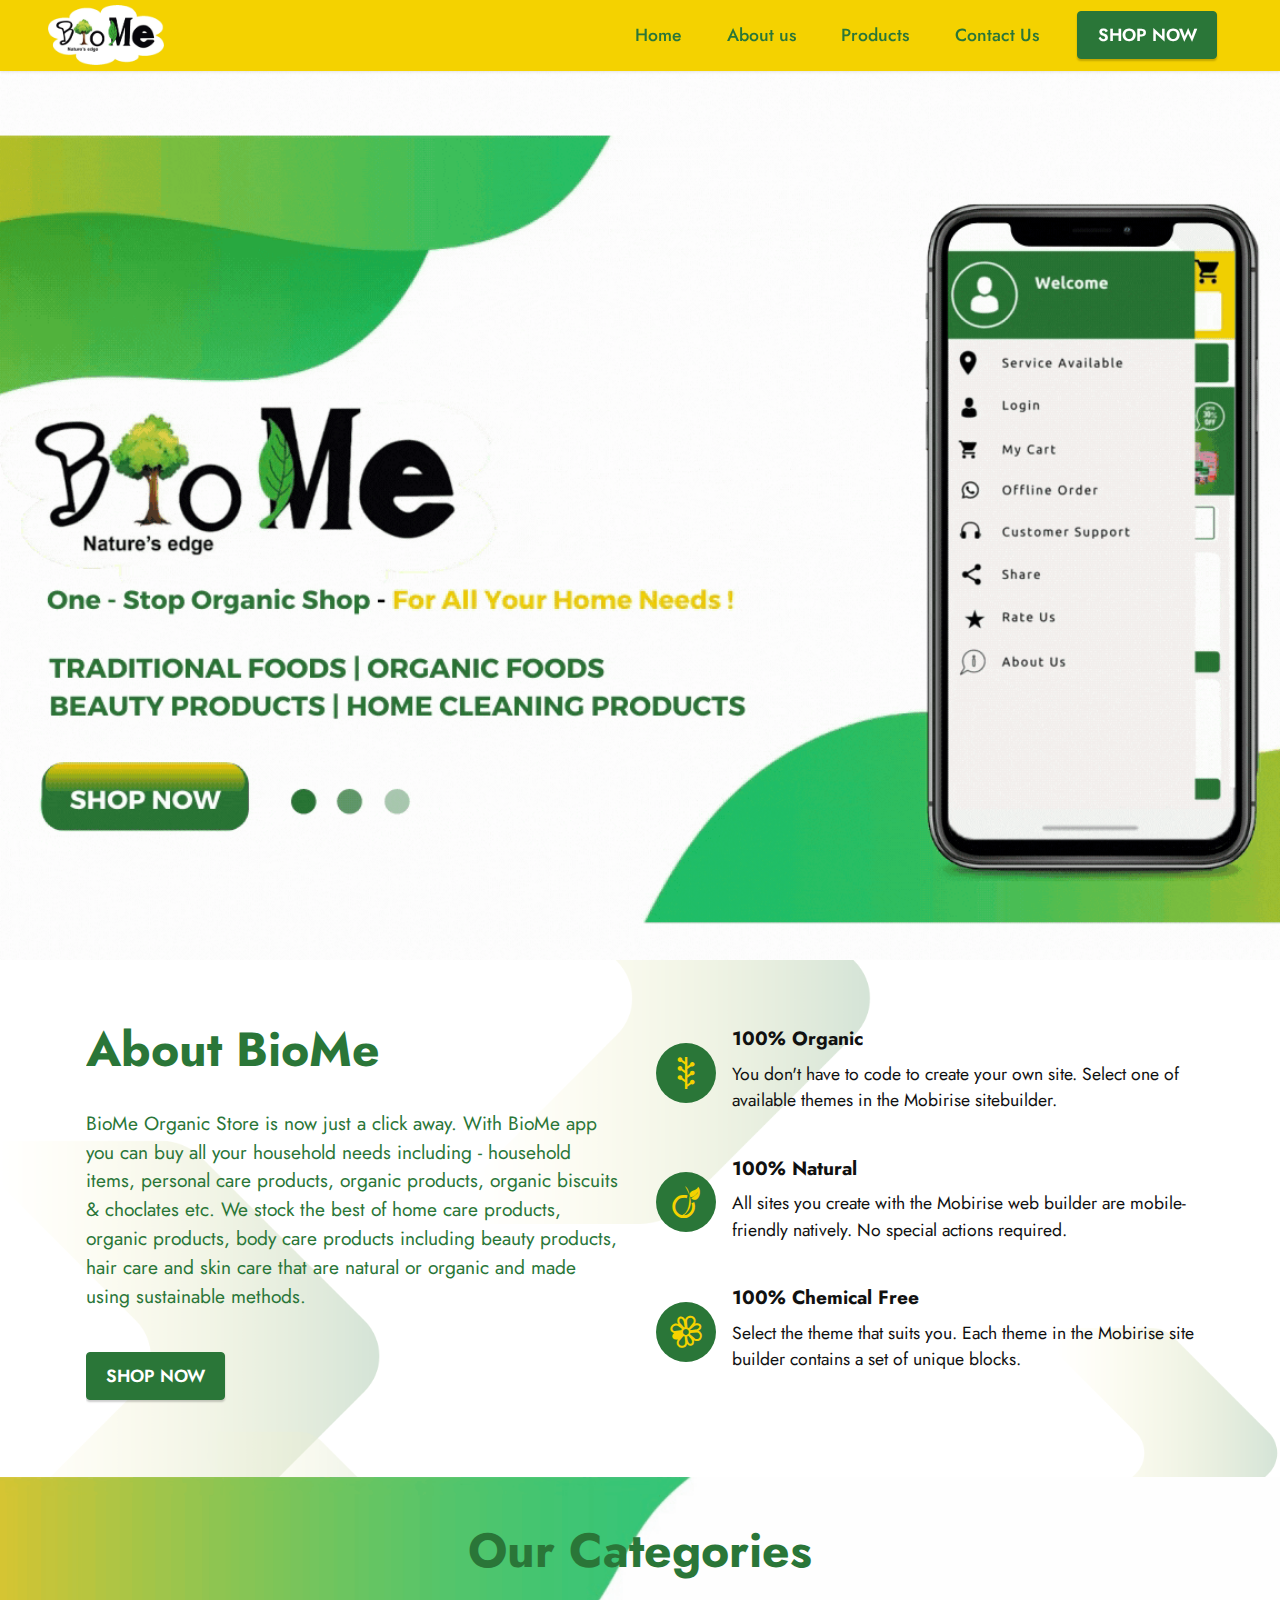
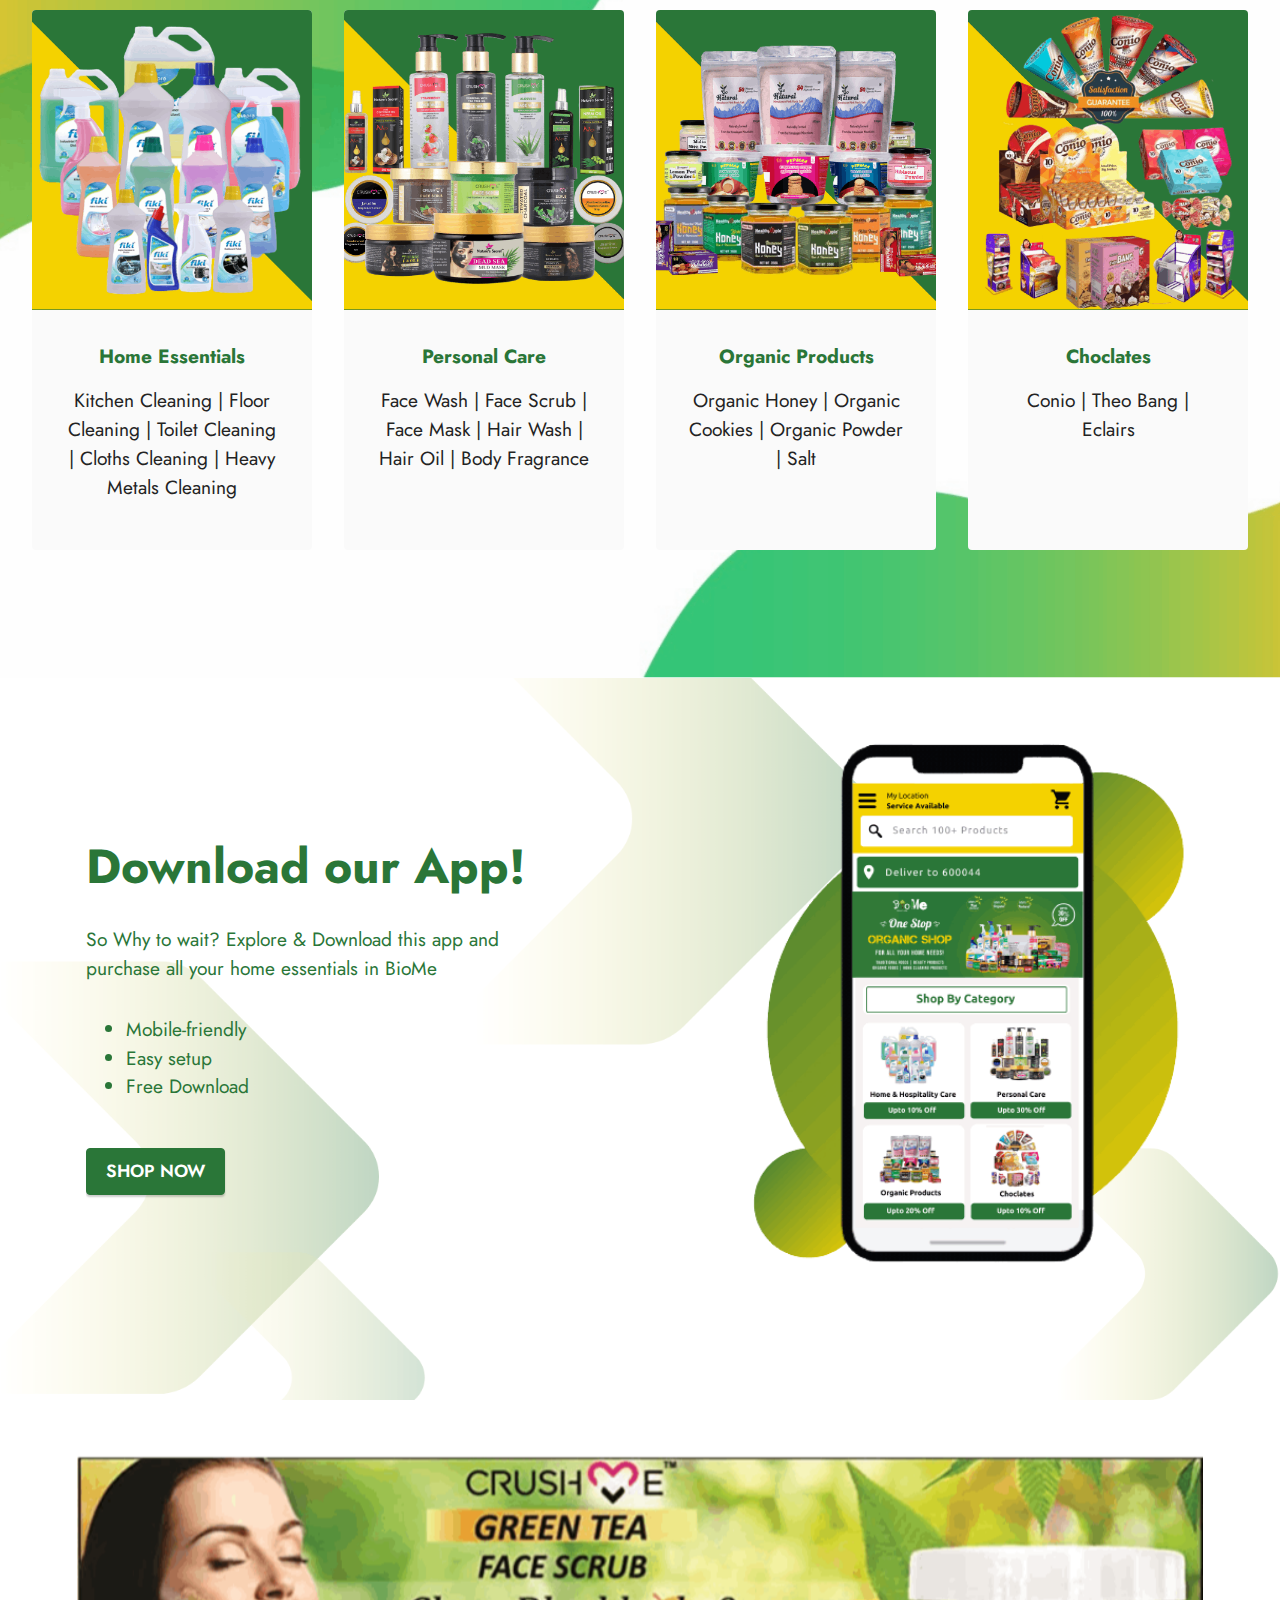
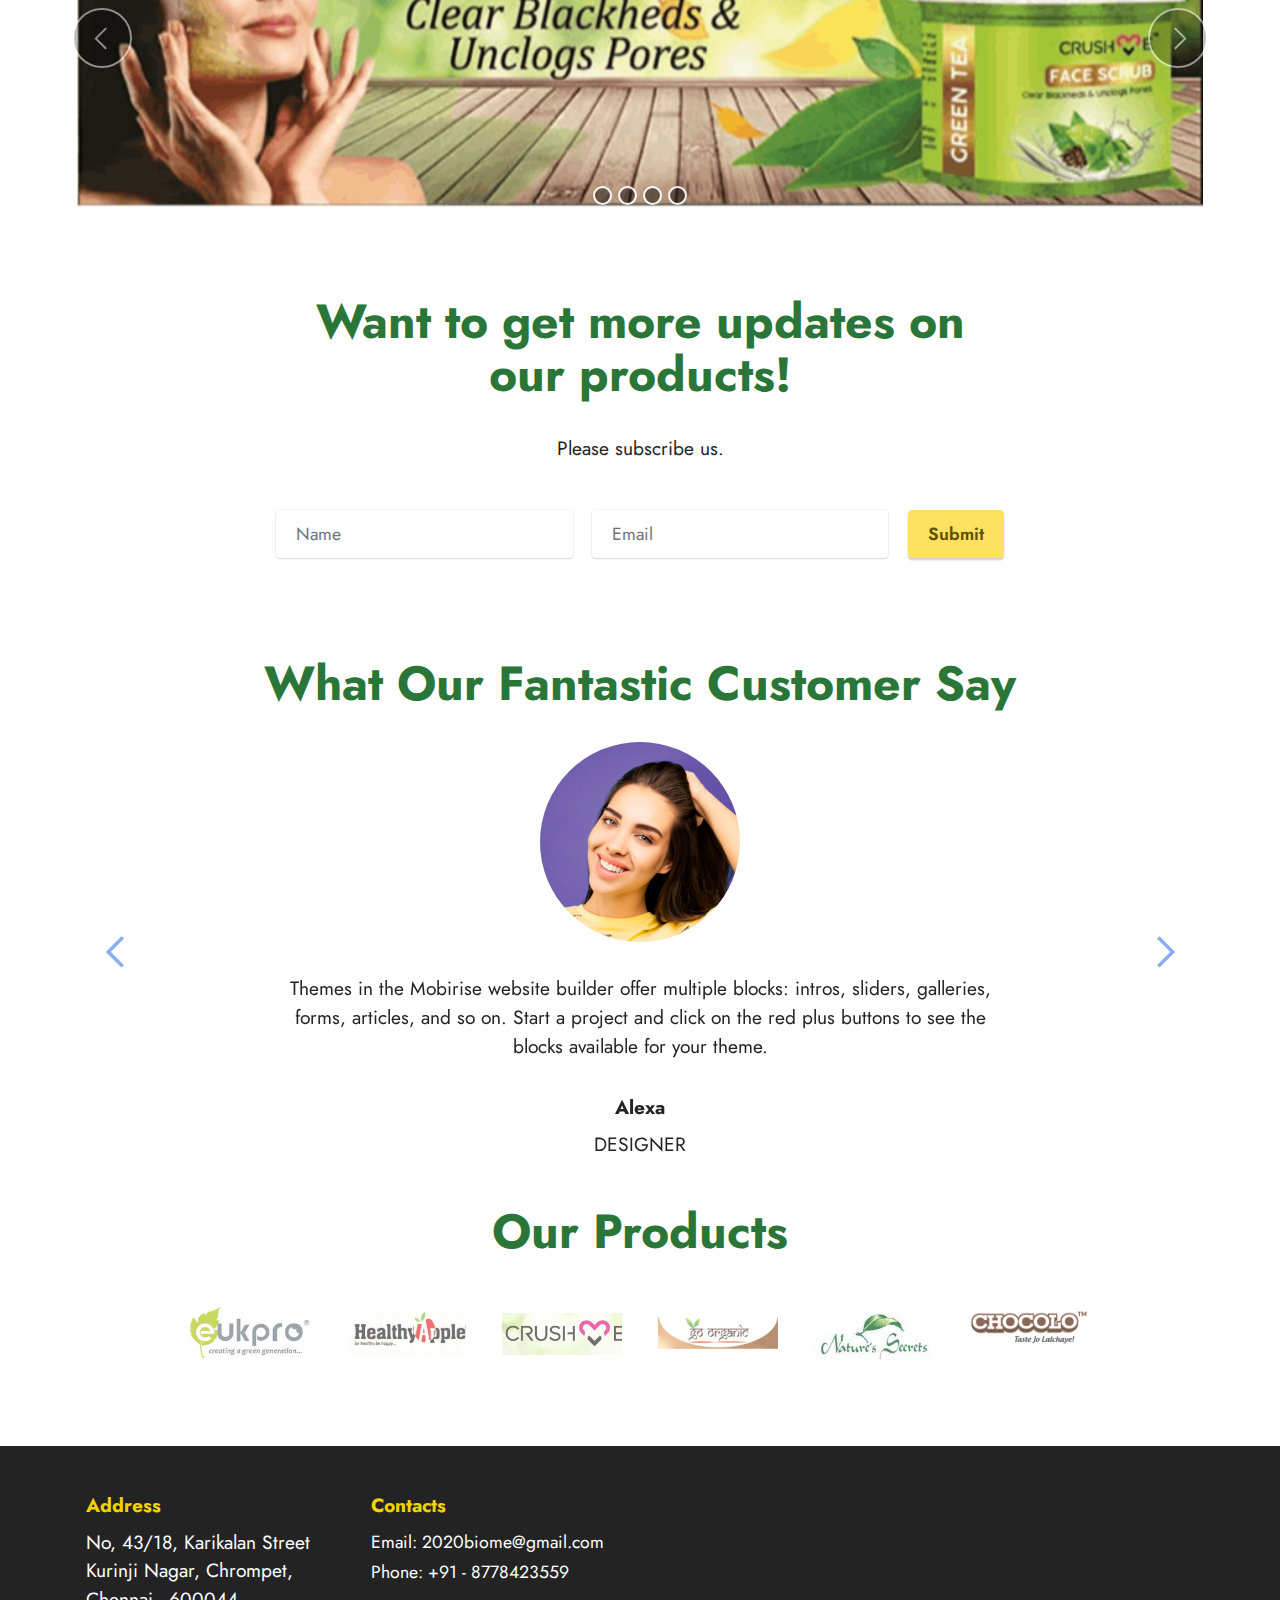
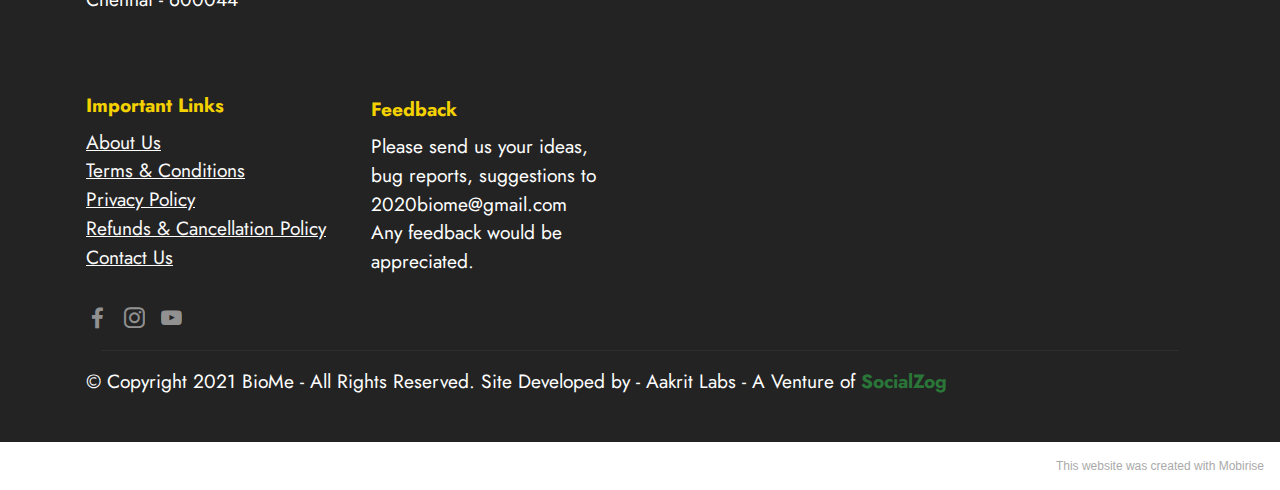
<file: index.html>
<!DOCTYPE html>
<html  >
<head>
  <!-- Site made with Mobirise Website Builder v5.3.0, https://mobirise.com -->
  <meta charset="UTF-8">
  <meta http-equiv="X-UA-Compatible" content="IE=edge">
  <meta name="generator" content="Mobirise v5.3.0, mobirise.com">
  <meta name="viewport" content="width=device-width, initial-scale=1, minimum-scale=1">
  <link rel="shortcut icon" href="assets/images/logo-1-279x146.png" type="image/x-icon">
  <meta name="description" content="">
  
  
  <title>Home</title>
  <link rel="stylesheet" href="assets/web/assets/mobirise-icons2/mobirise2.css">
  <link rel="stylesheet" href="assets/tether/tether.min.css">
  <link rel="stylesheet" href="assets/bootstrap/css/bootstrap.min.css">
  <link rel="stylesheet" href="assets/bootstrap/css/bootstrap-grid.min.css">
  <link rel="stylesheet" href="assets/bootstrap/css/bootstrap-reboot.min.css">
  <link rel="stylesheet" href="assets/dropdown/css/style.css">
  <link rel="stylesheet" href="assets/socicon/css/styles.css">
  <link rel="stylesheet" href="assets/theme/css/style.css">
  <link rel="preload" as="style" href="assets/mobirise/css/mbr-additional.css"><link rel="stylesheet" href="assets/mobirise/css/mbr-additional.css" type="text/css">
  
  
  
  
</head>
<body>
  
  <section class="menu menu2 cid-sqRdhPcTVb" once="menu" id="menu2-0">
    
    <nav class="navbar navbar-dropdown navbar-fixed-top navbar-expand-lg">
        <div class="container-fluid">
            <div class="navbar-brand">
                <span class="navbar-logo">
                    <a href="https://mobiri.se">
                        <img src="assets/images/logo-1-279x146.png" alt="Mobirise" style="height: 3.8rem;">
                    </a>
                </span>
                
            </div>
            <button class="navbar-toggler" type="button" data-toggle="collapse" data-target="#navbarSupportedContent" aria-controls="navbarNavAltMarkup" aria-expanded="false" aria-label="Toggle navigation">
                <div class="hamburger">
                    <span></span>
                    <span></span>
                    <span></span>
                    <span></span>
                </div>
            </button>
            <div class="collapse navbar-collapse" id="navbarSupportedContent">
                <ul class="navbar-nav nav-dropdown" data-app-modern-menu="true"><li class="nav-item"><a class="nav-link link text-primary display-4" href="index.html">Home</a></li><li class="nav-item"><a class="nav-link link text-primary display-4" href="index.html#features13-x">
                            About us</a></li>
                    <li class="nav-item"><a class="nav-link link text-primary display-4" href="index.html#gallery3-12">Products</a></li>
                    <li class="nav-item"><a class="nav-link link text-primary display-4" href="https://mobiri.se">Contact Us</a>
                    </li></ul>
                
                <div class="navbar-buttons mbr-section-btn"><a class="btn btn-primary display-4" href="https://play.google.com/store/apps/details?id=com.customer.biome" target="_blank">SHOP NOW</a></div>
            </div>
        </div>
    </nav>
</section>

<section class="header18 cid-sqSCzMtA0x mbr-fullscreen" id="header18-17">

    

    

    <div class="align-center container-fluid">
        <div class="row justify-content-center">
            <div class="col-12 col-lg-12">
                
                
                
                
            </div>
        </div>
    </div>
</section>

<section class="features12 cid-sqSeOZ277Q" id="features13-x">

    
    <div class="mbr-overlay" style="opacity: 0.8; background-color: rgb(255, 255, 255);">
    </div>
    <div class="container">
        <div class="row justify-content-center">
            <div class="col-12 col-lg-6">
                <div class="card-wrapper">
                    <div class="card-box align-left">
                        <h4 class="card-title mbr-fonts-style mb-4 display-2"><strong>About BioMe</strong></h4>
                        <p class="mbr-text mbr-fonts-style mb-4 display-7">
                            BioMe Organic Store is now just a click away. With BioMe app you can buy all your household needs including - household items, personal care products, organic products, organic biscuits &amp; choclates etc.&nbsp;We stock the best of home care products, organic products, body care products including beauty products, hair care and skin care that are natural or organic and made using sustainable methods.</p>
                        <div class="mbr-section-btn"><a class="btn btn-primary display-4" href="https://play.google.com/store/apps/details?id=com.customer.biome">SHOP NOW</a></div>
                    </div>
                </div>
            </div>
            <div class="col-12 col-lg-6">
                <div class="item mbr-flex">
                    <div class="icon-box">
                        <span class="mbr-iconfont socicon-newsvine socicon" style="color: rgb(244, 210, 0); fill: rgb(244, 210, 0);"></span>
                    </div>
                    <div class="text-box">
                        <h4 class="icon-title mbr-black mbr-fonts-style display-7"><strong>100% Organic</strong></h4>
                        <h5 class="icon-text mbr-black mbr-fonts-style display-4">You don't have to code to create your own site. Select one of available themes in the Mobirise sitebuilder.</h5>
                    </div>
                </div>
                <div class="item mbr-flex">
                    <div class="icon-box">
                        <span class="mbr-iconfont socicon-viadeo socicon" style="color: rgb(244, 210, 0); fill: rgb(244, 210, 0);"></span>
                    </div>
                    <div class="text-box">
                        <h4 class="icon-title mbr-black mbr-fonts-style display-7"><strong>100% Natural</strong></h4>
                        <h5 class="icon-text mbr-black mbr-fonts-style display-4">All sites you create with the Mobirise web builder are mobile-friendly natively. No special actions required.</h5>
                    </div>
                </div>
                <div class="item mbr-flex">
                    <div class="icon-box">
                        <span class="mbr-iconfont socicon-icq socicon" style="color: rgb(244, 210, 0); fill: rgb(244, 210, 0);"></span>
                    </div>
                    <div class="text-box">
                        <h4 class="icon-title mbr-black mbr-fonts-style display-7"><strong>100% Chemical Free</strong></h4>
                        <h5 class="icon-text mbr-black mbr-fonts-style display-4">Select the theme that suits you. Each theme in the Mobirise site builder contains a set of unique blocks.</h5>
                    </div>
                </div>
            </div>
        </div>
    </div>
</section>

<section class="gallery3 cid-sqSpzY6Qm1" id="gallery3-12">
    
    <div class="mbr-overlay"></div>
    <div class="container-fluid">
        <div class="mbr-section-head">
            <h4 class="mbr-section-title mbr-fonts-style align-center mb-0 display-2"><strong>Our Categories</strong></h4>
            
        </div>
        <div class="row mt-4">
            <div class="item features-image сol-12 col-md-6 col-lg-3">
                <div class="item-wrapper">
                    <div class="item-img">
                        <img src="assets/images/1-500x500.png" alt="">
                    </div>
                    <div class="item-content">
                        <h5 class="item-title mbr-fonts-style display-7"><strong>Home Essentials</strong></h5>
                        
                        <p class="mbr-text mbr-fonts-style mt-3 display-7">Kitchen Cleaning | Floor Cleaning | Toilet Cleaning | Cloths Cleaning | Heavy Metals Cleaning</p>
                    </div>
                    
                </div>
            </div>
            <div class="item features-image сol-12 col-md-6 col-lg-3">
                <div class="item-wrapper">
                    <div class="item-img">
                        <img src="assets/images/100-natural-organic-500x500.png" alt="">
                    </div>
                    <div class="item-content">
                        <h5 class="item-title mbr-fonts-style display-7"><strong>Personal Care</strong></h5>
                        
                        <p class="mbr-text mbr-fonts-style mt-3 display-7">Face Wash | Face Scrub | Face Mask | Hair Wash | Hair Oil | Body Fragrance</p>
                    </div>
                    
                </div>
            </div>
            <div class="item features-image сol-12 col-md-6 col-lg-3">
                <div class="item-wrapper">
                    <div class="item-img">
                        <img src="assets/images/4-500x500.png" alt="">
                    </div>
                    <div class="item-content">
                        <h5 class="item-title mbr-fonts-style display-7"><strong>Organic Products</strong></h5>
                        
                        <p class="mbr-text mbr-fonts-style mt-3 display-7">Organic Honey | Organic Cookies | Organic Powder | Salt</p>
                    </div>
                    
                </div>
            </div>
            <div class="item features-image сol-12 col-md-6 col-lg-3">
                <div class="item-wrapper">
                    <div class="item-img">
                        <img src="assets/images/3-500x500.png" alt="" title="">
                    </div>
                    <div class="item-content">
                        <h5 class="item-title mbr-fonts-style display-7"><strong>Choclates</strong></h5>
                        
                        <p class="mbr-text mbr-fonts-style mt-3 display-7">Conio | Theo Bang | Eclairs</p>
                    </div>
                    
                </div>
            </div>
        </div>
    </div>
</section>

<section class="features11 cid-sqSoGUH7kk" id="features12-11">

    
    <div class="mbr-overlay" style="opacity: 0.7; background-color: rgb(255, 255, 255);">
    </div>
    <div class="container">
        <div class="row align-items-center">
            <div class="col-12 col-lg">
                <div class="card-wrapper">
                    <div class="card-box">
                        <h4 class="card-title mbr-fonts-style mb-4 display-2"><strong>Download our App!</strong></h4>
                        <p class="mbr-text mbr-fonts-style mb-4 display-7">So Why to wait? Explore &amp; Download this app and
<br>purchase all your home essentials in BioMe</p>
                        <div class="mbr-text mbr-fonts-style counter-container display-7">
                            <ul>
                                <li>Mobile-friendly</li>
                                <li>Easy setup</li><li>Free Download</li>
                            </ul>
                        </div>
                        <div class="mbr-section-btn mb-4"><a class="btn btn-primary display-4" href="https://play.google.com/store/apps/details?id=com.customer.biome" target="_blank">SHOP NOW</a></div>
                    </div>
                </div>
            </div>
            <div class="col-12 col-lg-5 md-pb">
                <div class="image-wrapper">
                    <a href="https://play.google.com/store/apps/details?id=com.customer.biome" target="_blank"><img src="assets/images/app1-420x594.png" alt="Mobirise"></a>
                </div>
            </div>
        </div>
    </div>
</section>

<section class="slider2 cid-sqS3s9159X" id="slider2-p">
    

    
    <div class="container-fluid">
        <div class="row justify-content-center">
            <div class="col-12 col-md-10 col-lg-12">
                <div class="carousel slide" id="sqTv2KmOX7" data-ride="carousel" data-interval="5000">
                    
                    <ol class="carousel-indicators">
                        <li data-slide-to="0" class="active" data-target="#sqTv2KmOX7"></li><li data-slide-to="1" class="active" data-target="#sqTv2KmOX7"></li><li data-slide-to="2" class="active" data-target="#sqTv2KmOX7"></li><li data-slide-to="3" class="active" data-target="#sqTv2KmOX7"></li>
                        
                        
                    </ol>
                    <div class="carousel-inner">
                        <div class="carousel-item slider-image item active">
                            <div class="item-wrapper">
                                <img class="d-block w-100" src="assets/images/7-910x513.png" data-slide-to="1">
                                
                            </div>
                        </div><div class="carousel-item slider-image item">
                            <div class="item-wrapper">
                                <img class="d-block w-100" src="assets/images/4-910x513.png" data-slide-to="2">
                                
                            </div>
                        </div><div class="carousel-item slider-image item">
                            <div class="item-wrapper">
                                <img class="d-block w-100" src="assets/images/5-1-910x513.png" data-slide-to="3">
                                
                            </div>
                        </div><div class="carousel-item slider-image item">
                            <div class="item-wrapper">
                                <img class="d-block w-100" src="assets/images/6-910x513.png" data-slide-to="0">
                                
                            </div>
                        </div>
                        
                        
                    </div>
                    <a class="carousel-control carousel-control-prev" role="button" data-slide="prev" href="#sqTv2KmOX7">
                        <span class="mobi-mbri mobi-mbri-arrow-prev" aria-hidden="true"></span>
                        <span class="sr-only">Previous</span>
                    </a>
                    <a class="carousel-control carousel-control-next" role="button" data-slide="next" href="#sqTv2KmOX7">
                        <span class="mobi-mbri mobi-mbri-arrow-next" aria-hidden="true"></span>
                        <span class="sr-only">Next</span>
                    </a>
                </div>
            </div>
        </div>
    </div>
</section>

<section class="form2 cid-sqS2YzYke2" id="form2-m">

    

    
    <div class="align-center container">
        <div class="row justify-content-center">
            <div class="col-lg-8 mx-auto mbr-form" data-form-type="formoid">
                <form action="https://mobirise.eu/" method="POST" class="mbr-form form-with-styler" data-form-title="Form Name"><input type="hidden" name="email" data-form-email="true" value="dCMsKGS0cGDc+xnbu4D6RXqri5sMGIDEM41NlfFVIOhBplg6l9W64LyJdbzssVcnN3j76yL9X71aPFtA06DjGQxWRtaSannHLjW9kho3liwe1yTVDWTs64dw1I2RwRWY">
                    <div class="row">
                        <div hidden="hidden" data-form-alert="" class="alert alert-success col-12">Thanks for subscribing with us!</div>
                        <div hidden="hidden" data-form-alert-danger="" class="alert alert-danger col-12">Oops...! some
                            problem!</div>
                    </div>
                    <div class="dragArea row">
                        <div class="col-lg-12 col-md-12 col-sm-12">
                            <h1 class="mbr-section-title mb-4 display-2"><strong>Want to get more updates on our products!</strong></h1>
                        </div>
                        <div class="col-lg-12 col-md-12 col-sm-12">
                            <p class="mbr-text mbr-fonts-style mb-5 display-7">Please subscribe us.</p>
                        </div>
                        <div class="col-lg col-md col-12 form-group" data-for="email">
                            <input type="text" name="name" placeholder="Name" data-form-field="name" class="form-control" id="name-form2-m">
                        </div>
                        <div class="col-lg col-md col-12 form-group" data-for="email">
                            <input type="email" name="email" placeholder="Email" data-form-field="email" class="form-control" id="email-form2-m">
                        </div>
                        <div class="mbr-section-btn col-md-auto col"><button type="submit" class="btn btn-warning display-4">Submit</button></div>
                    </div>
                </form>
            </div>
        </div>
    </div>
</section>

<section class="testimonails3 carousel slide testimonials-slider cid-sqSdzw6gCk" data-interval="false" id="testimonials3-w">

    

    

    <div class="text-center container">
        <h3 class="mb-4 mbr-fonts-style display-2">
            <strong>What Our Fantastic Customer Say</strong>
        </h3>

        <div class="carousel slide" role="listbox" data-pause="true" data-keyboard="false" data-ride="carousel" data-interval="8000">
            <div class="carousel-inner">
                
                
            <div class="carousel-item">
                    <div class="user col-md-8">
                        <div class="user_image">
                            <img src="assets/images/team3.jpg">
                        </div>
                        <div class="user_text mb-4">
                            <p class="mbr-fonts-style display-7">
                                Themes in the Mobirise website builder offer multiple blocks: intros, sliders, galleries, forms, articles, and so on. Start a project and click on the red plus buttons to see the blocks available for your theme.
                            </p>
                        </div>
                        <div class="user_name mbr-fonts-style mb-2 display-7">
                            <strong>Alexa</strong>
                        </div>
                        <div class="user_desk mbr-fonts-style display-7">
                            DESIGNER
                        </div>
                    </div>
                </div><div class="carousel-item">
                    <div class="user col-md-8">
                        <div class="user_image">
                            <img src="assets/images/team3.jpg">
                        </div>
                        <div class="user_text mb-4">
                            <p class="mbr-fonts-style display-7">
                                Themes in the Mobirise website builder offer multiple blocks: intros, sliders, galleries, forms, articles, and so on. Start a project and click on the red plus buttons to see the blocks available for your theme.
                            </p>
                        </div>
                        <div class="user_name mbr-fonts-style mb-2 display-7">
                            <strong>Alexa</strong>
                        </div>
                        <div class="user_desk mbr-fonts-style display-7">
                            DESIGNER
                        </div>
                    </div>
                </div><div class="carousel-item">
                    <div class="user col-md-8">
                        <div class="user_image">
                            <img src="assets/images/team3.jpg">
                        </div>
                        <div class="user_text mb-4">
                            <p class="mbr-fonts-style display-7">
                                Themes in the Mobirise website builder offer multiple blocks: intros, sliders, galleries, forms, articles, and so on. Start a project and click on the red plus buttons to see the blocks available for your theme.
                            </p>
                        </div>
                        <div class="user_name mbr-fonts-style mb-2 display-7">
                            <strong>Alexa</strong>
                        </div>
                        <div class="user_desk mbr-fonts-style display-7">
                            DESIGNER
                        </div>
                    </div>
                </div></div>

            <div class="carousel-controls">
                <a class="carousel-control-prev" role="button" data-slide="prev">
                    <span aria-hidden="true" class="mobi-mbri mobi-mbri-arrow-prev mbr-iconfont"></span>
                    <span class="sr-only">Previous</span>
                </a>

                <a class="carousel-control-next" role="button" data-slide="next">
                    <span aria-hidden="true" class="mobi-mbri mobi-mbri-arrow-next mbr-iconfont"></span>
                    <span class="sr-only">Next</span>
                </a>
            </div>
        </div>
    </div>
</section>

<section class="clients1 cid-sqSdwaELFn" id="clients1-v">
    
    <div class="images-container container-fluid">
        <div class="mbr-section-head">
            <h3 class="mbr-section-title mbr-fonts-style align-center mb-0 display-2">
                <strong>Our Products</strong></h3>
            
            
        </div>
        <div class="row justify-content-center mt-4">
            <div class="col-md-3 card">
                <img src="assets/images/eukpro-newheader-logo-195x83.jpg" alt="">
            </div>
            <div class="col-md-3 card">
                <img src="assets/images/ha-240x240.png" alt="">
            </div>
            <div class="col-md-3 card">
                <img src="assets/images/100-natural-organic-240x240.png" alt="">
            </div>
            <div class="col-md-3 card">
                <img src="assets/images/go-240x240.png" alt="">
            </div>
            <div class="col-md-3 card">
                <img src="assets/images/ad87dc410c584ca89aeabd3c124c3e56-180x180.jpeg" alt="">
            </div>
            <div class="col-md-3 card">
                <img src="assets/images/cropped-top-logo-3-221x71.png" alt="">
            </div>
            
            
        </div>
    </div>
</section>

<section class="footer6 cid-sqS3RUe5Z0" once="footers" id="footer6-r">

    

    

    <div class="container">
        <div class="row content mbr-white">
            <div class="col-12 col-md-3 mbr-fonts-style display-7">
                <h5 class="mbr-section-subtitle mbr-fonts-style mb-2 display-7">
                    <strong>Address</strong>
                </h5>
                <p class="mbr-text mbr-fonts-style display-7">No, 43/18, Karikalan Street<br>Kurinji Nagar, Chrompet,<br>Chennai - 600044</p> <br>
                <h5 class="mbr-section-subtitle mbr-fonts-style mb-2 mt-4 display-7"><strong>Important Links</strong></h5>
                <p class="mbr-text mbr-fonts-style mb-4 display-7"><u><a href="index.html#features13-x" class="text-white">About Us
</a></u><br><u><a href="terms-conditons.html" class="text-white">Terms &amp; Conditions</a></u><a href="terms-conditons.html" class="text-primary">
</a><br><u><a href="privacy-policy.html" class="text-white">Privacy Policy
</a></u><br><u><a href="refunds-cancellations.html" class="text-white" style="">Refunds &amp; Cancellation Policy</a>
</u><br><a href="contact-us.html" class="text-white"><u>Contact Us</u></a></p>
            </div>
            <div class="col-12 col-md-3 mbr-fonts-style display-7">
                <h5 class="mbr-section-subtitle mbr-fonts-style mb-2 display-7"><strong>Contacts</strong></h5>
                <ul class="list mbr-fonts-style mb-4 display-4">
                    <li class="mbr-text item-wrap"><span style="font-size: 1.1rem;">Email: 2020biome@gmail.com&nbsp;&nbsp;</span><br></li><li class="mbr-text item-wrap">Phone: +91 - 8778423559</li><li class="mbr-text item-wrap"><br></li><li class="mbr-text item-wrap"><br></li>
                </ul>
                <h5 class="mbr-section-subtitle mbr-fonts-style mb-2 mt-5 display-7">
                    <strong>Feedback</strong>
                </h5>
                <p class="mbr-text mbr-fonts-style mb-4 display-7">
                    Please send us your ideas, bug reports, suggestions to 2020biome@gmail.com<br> Any feedback would be appreciated.
                </p>
            </div>
            <div class="col-12 col-md-6">
                <div class="google-map"><iframe frameborder="0" style="border:0" src="https://www.google.com/maps/embed/v1/place?key=AIzaSyDk89J4FSunMF33ruMVWJaJht_Ro0kvoXs&amp;q=No, 43/18, Karikalan Street, Kurinji Nagar, Chrompet, Chennai - 600044" allowfullscreen=""></iframe></div>
            </div>
            <div class="col-md-6">
                <div class="social-list align-left">
                    <div class="soc-item">
                        <a href="https://twitter.com/mobirise" target="_blank">
                            <span class="mbr-iconfont mbr-iconfont-social socicon-facebook socicon"></span>
                        </a>
                    </div>
                    <div class="soc-item">
                        <a href="https://www.facebook.com/pages/Mobirise/1616226671953247" target="_blank">
                            <span class="mbr-iconfont mbr-iconfont-social socicon-instagram socicon"></span>
                        </a>
                    </div>
                    <div class="soc-item">
                        <a href="https://www.youtube.com/c/mobirise" target="_blank">
                            <span class="socicon-youtube socicon mbr-iconfont mbr-iconfont-social"></span>
                        </a>
                    </div>
                    
                    
                    
                </div>
            </div>
        </div>
        <div class="footer-lower">
            <div class="media-container-row">
                <div class="col-sm-12">
                    <hr>
                </div>
            </div>
            <div class="col-sm-12 copyright pl-0">
                <p class="mbr-text mbr-fonts-style mbr-white display-7">
                    © Copyright 2021 BioMe - All Rights Reserved. Site Developed by - Aakrit Labs - A Venture of <a href="https://socialzog.com/" class="text-primary" target="_blank"><strong>SocialZog</strong></a></p>
            </div>
        </div>
    </div>
</section><section style="background-color: #fff; font-family: -apple-system, BlinkMacSystemFont, 'Segoe UI', 'Roboto', 'Helvetica Neue', Arial, sans-serif; color:#aaa; font-size:12px; padding: 0; align-items: center; display: flex;"><a href="https://mobirise.site/n" style="flex: 1 1; height: 3rem; padding-left: 1rem;"></a><p style="flex: 0 0 auto; margin:0; padding-right:1rem;"><a href="https://mobirise.site/d" style="color:#aaa;">This website</a> was created with Mobirise</p></section><script src="assets/web/assets/jquery/jquery.min.js"></script>  <script src="assets/popper/popper.min.js"></script>  <script src="assets/tether/tether.min.js"></script>  <script src="assets/bootstrap/js/bootstrap.min.js"></script>  <script src="assets/smoothscroll/smooth-scroll.js"></script>  <script src="assets/dropdown/js/nav-dropdown.js"></script>  <script src="assets/dropdown/js/navbar-dropdown.js"></script>  <script src="assets/touchswipe/jquery.touch-swipe.min.js"></script>  <script src="assets/bootstrapcarouselswipe/bootstrap-carousel-swipe.js"></script>  <script src="assets/mbr-testimonials-slider/mbr-testimonials-slider.js"></script>  <script src="assets/theme/js/script.js"></script>  <script src="assets/formoid/formoid.min.js"></script>  
  
  
</body>
</html>
</file>
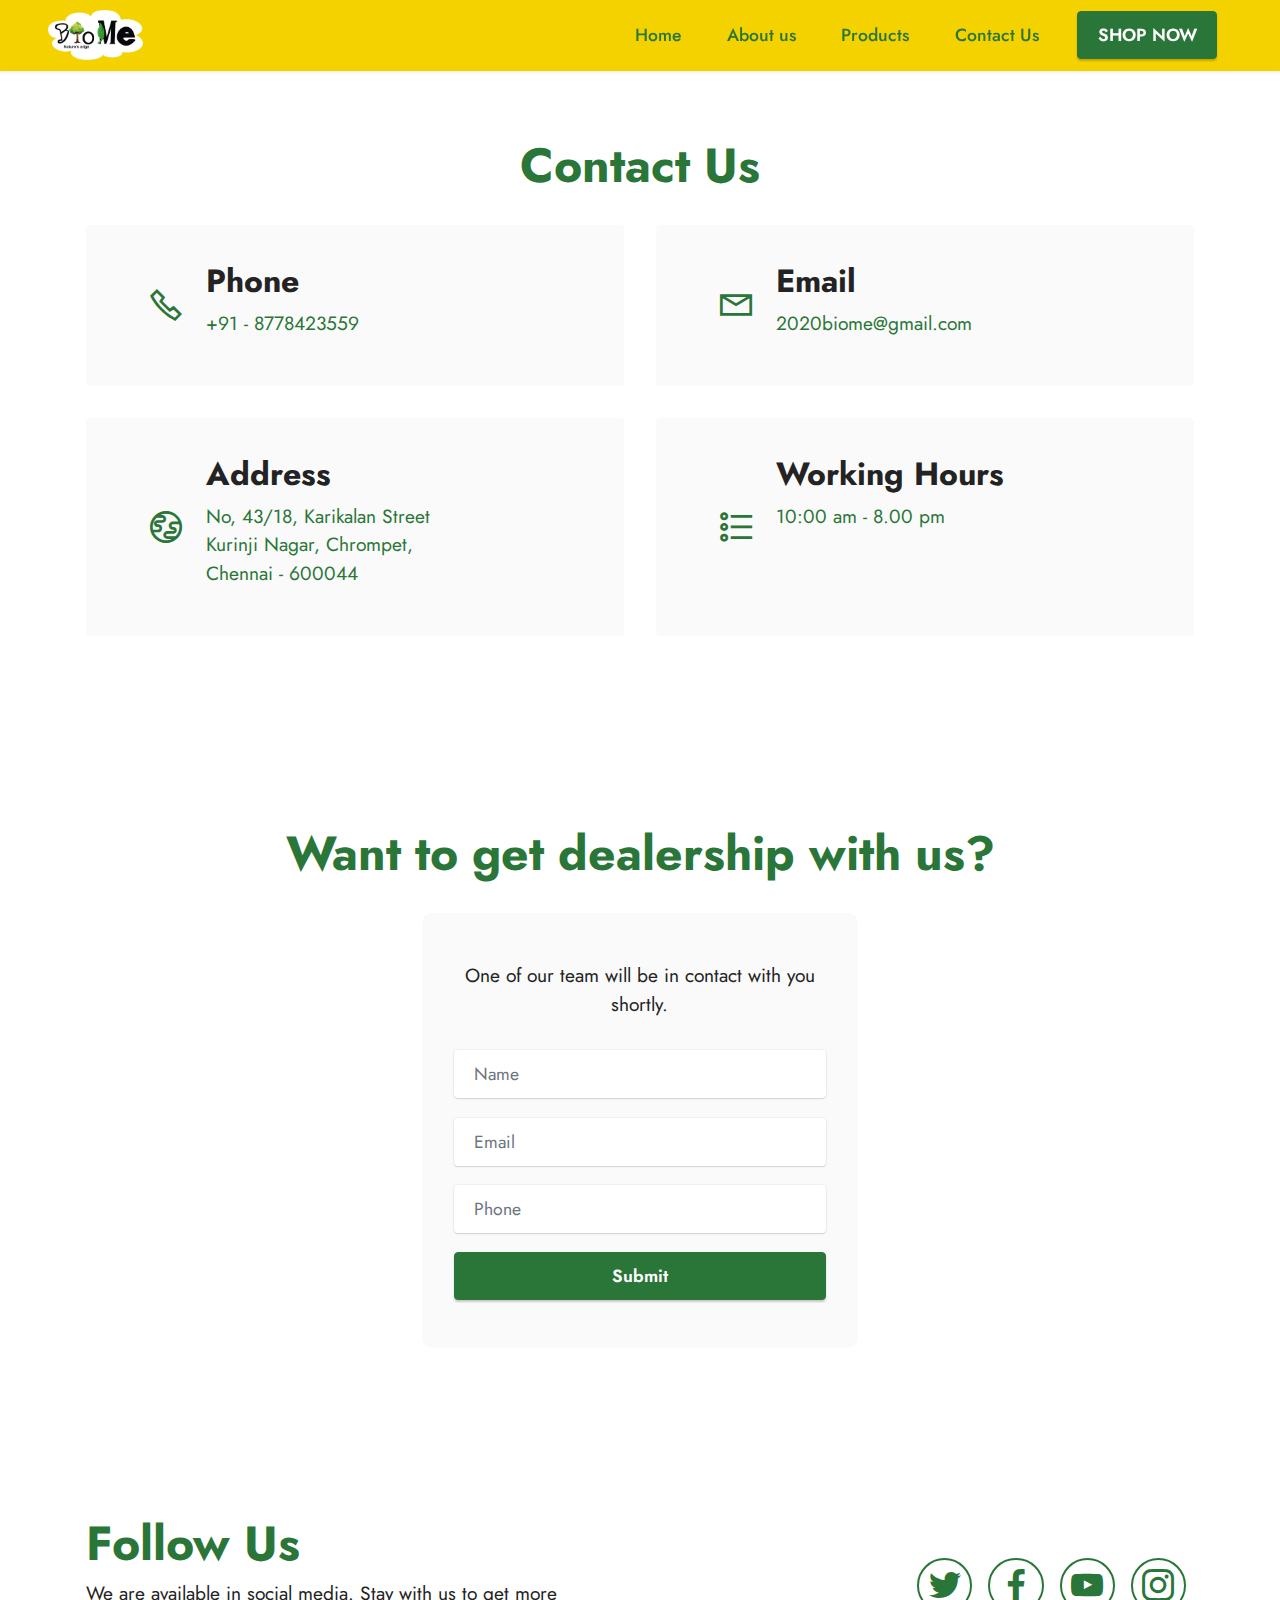
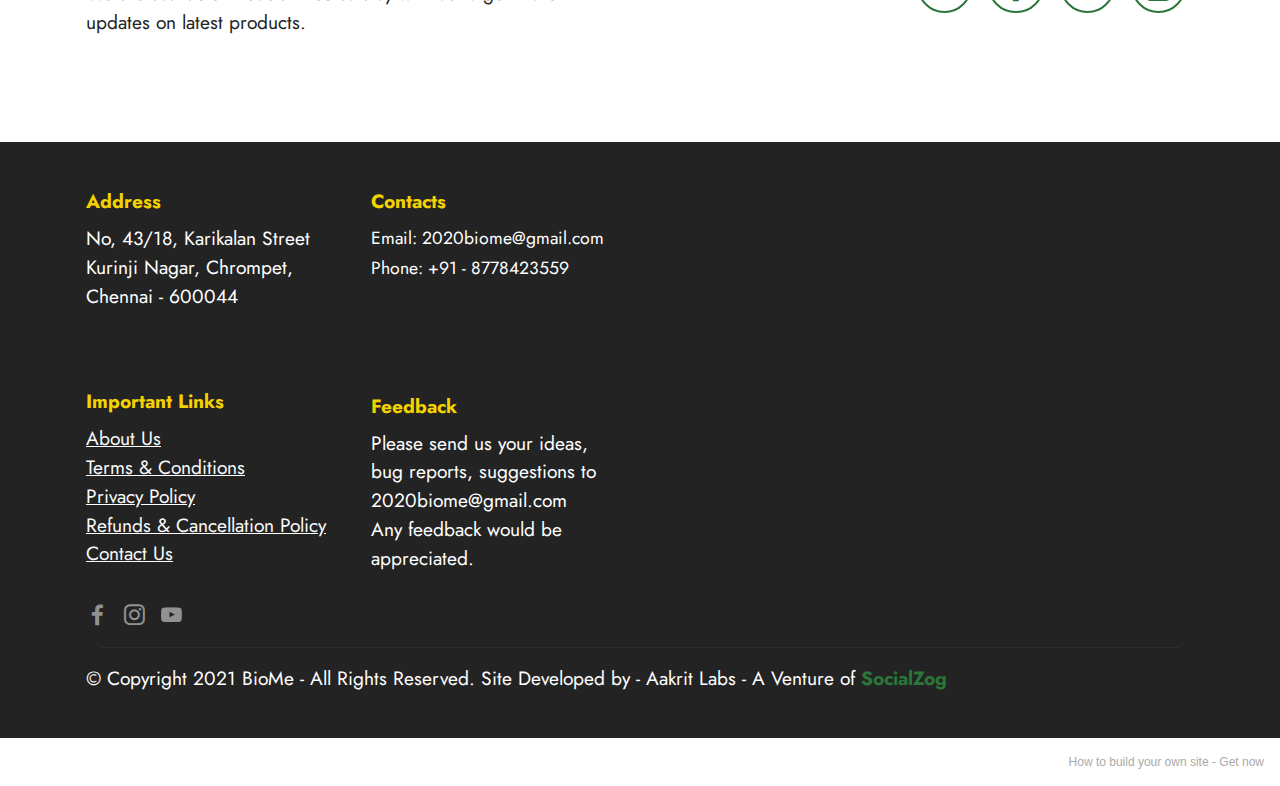
<file: contact-us.html>
<!DOCTYPE html>
<html  >
<head>
  <!-- Site made with Mobirise Website Builder v5.3.0, https://mobirise.com -->
  <meta charset="UTF-8">
  <meta http-equiv="X-UA-Compatible" content="IE=edge">
  <meta name="generator" content="Mobirise v5.3.0, mobirise.com">
  <meta name="viewport" content="width=device-width, initial-scale=1, minimum-scale=1">
  <link rel="shortcut icon" href="assets/images/logo-1-279x146.png" type="image/x-icon">
  <meta name="description" content="">
  
  
  <title>Contact Us</title>
  <link rel="stylesheet" href="assets/web/assets/mobirise-icons2/mobirise2.css">
  <link rel="stylesheet" href="assets/tether/tether.min.css">
  <link rel="stylesheet" href="assets/bootstrap/css/bootstrap.min.css">
  <link rel="stylesheet" href="assets/bootstrap/css/bootstrap-grid.min.css">
  <link rel="stylesheet" href="assets/bootstrap/css/bootstrap-reboot.min.css">
  <link rel="stylesheet" href="assets/dropdown/css/style.css">
  <link rel="stylesheet" href="assets/formstyler/jquery.formstyler.css">
  <link rel="stylesheet" href="assets/formstyler/jquery.formstyler.theme.css">
  <link rel="stylesheet" href="assets/datepicker/jquery.datetimepicker.min.css">
  <link rel="stylesheet" href="assets/socicon/css/styles.css">
  <link rel="stylesheet" href="assets/theme/css/style.css">
  <link rel="preload" as="style" href="assets/mobirise/css/mbr-additional.css"><link rel="stylesheet" href="assets/mobirise/css/mbr-additional.css" type="text/css">
  
  
  
  
</head>
<body>
  
  <section class="menu menu2 cid-sqRdhPcTVb" once="menu" id="menu2-1l">
    
    <nav class="navbar navbar-dropdown navbar-fixed-top navbar-expand-lg">
        <div class="container-fluid">
            <div class="navbar-brand">
                <span class="navbar-logo">
                    <a href="https://mobiri.se">
                        <img src="assets/images/logo-1-279x146.png" alt="Mobirise" style="height: 3.1rem;">
                    </a>
                </span>
                
            </div>
            <button class="navbar-toggler" type="button" data-toggle="collapse" data-target="#navbarSupportedContent" aria-controls="navbarNavAltMarkup" aria-expanded="false" aria-label="Toggle navigation">
                <div class="hamburger">
                    <span></span>
                    <span></span>
                    <span></span>
                    <span></span>
                </div>
            </button>
            <div class="collapse navbar-collapse" id="navbarSupportedContent">
                <ul class="navbar-nav nav-dropdown" data-app-modern-menu="true"><li class="nav-item"><a class="nav-link link text-primary display-4" href="index.html">Home</a></li><li class="nav-item"><a class="nav-link link text-primary display-4" href="index.html#features13-x">
                            About us</a></li>
                    <li class="nav-item"><a class="nav-link link text-primary display-4" href="index.html#gallery3-12">Products</a></li>
                    <li class="nav-item"><a class="nav-link link text-primary display-4" href="https://mobiri.se">Contact Us</a>
                    </li></ul>
                
                <div class="navbar-buttons mbr-section-btn"><a class="btn btn-primary display-4" href="https://play.google.com/store/apps/details?id=com.customer.biome" target="_blank">SHOP NOW</a></div>
            </div>
        </div>
    </nav>
</section>

<section class="contacts2 cid-sqT3NJ24Rv" id="contacts2-1n">
    <!---->
    
    
    <div class="container">
        <div class="mbr-section-head">
            <h3 class="mbr-section-title mbr-fonts-style align-center mb-0 display-2">
                <strong>Contact Us</strong></h3>
            
        </div>
        <div class="row justify-content-center mt-4">
            <div class="card col-12 col-md-6">
                <div class="card-wrapper">
                    <div class="image-wrapper">
                        <span class="mbr-iconfont mobi-mbri-phone mobi-mbri"></span>
                    </div>
                    <div class="text-wrapper">
                        <h6 class="card-title mbr-fonts-style mb-1 display-5">
                            <strong>Phone</strong>
                        </h6>
                        <p class="mbr-text mbr-fonts-style display-7"><a href="tel:+91 - 8778423559" class="text-primary">+91 - 8778423559&nbsp; </a>&nbsp; &nbsp; &nbsp; &nbsp; &nbsp; &nbsp; &nbsp; &nbsp; &nbsp; &nbsp; &nbsp; &nbsp;</p>
                    </div>
                </div>
            </div>
            <div class="card col-12 col-md-6">
                <div class="card-wrapper">
                    <div class="image-wrapper">
                        <span class="mbr-iconfont mobi-mbri-letter mobi-mbri"></span>
                    </div>
                    <div class="text-wrapper">
                        <h6 class="card-title mbr-fonts-style mb-1 display-5">
                            <strong>Email</strong>
                        </h6>
                        <p class="mbr-text mbr-fonts-style display-7"><a href="mailto:2020biome@gmail.com" class="text-primary">2020biome@gmail.com&nbsp;</a></p>
                    </div>
                </div>
            </div>
            <div class="card col-12 col-md-6">
                <div class="card-wrapper">
                    <div class="image-wrapper">
                        <span class="mbr-iconfont mobi-mbri-globe mobi-mbri"></span>
                    </div>
                    <div class="text-wrapper">
                        <h6 class="card-title mbr-fonts-style mb-1 display-5">
                            <strong>Address</strong>
                        </h6>
                        <p class="mbr-text mbr-fonts-style display-7">No, 43/18, Karikalan Street
<br>Kurinji Nagar, Chrompet,&nbsp;<br>Chennai - 600044&nbsp; &nbsp; &nbsp; &nbsp; &nbsp; &nbsp; &nbsp; &nbsp; &nbsp; &nbsp; &nbsp;&nbsp;</p>
                    </div>
                </div>
            </div>
            <div class="card col-12 col-md-6">
                <div class="card-wrapper">
                    <div class="image-wrapper">
                        <span class="mbr-iconfont mobi-mbri-bulleted-list mobi-mbri"></span>
                    </div>
                    <div class="text-wrapper">
                        <h6 class="card-title mbr-fonts-style mb-1 display-5">
                            <strong>Working Hours</strong>
                        </h6>
                        <p class="mbr-text mbr-fonts-style display-7">10:00 am - 8.00 pm</p>
                    </div>
                </div>
            </div>
        </div>
    </div>
</section>

<section class="form7 cid-sqT3RDWPsg" id="form7-1p">
    
    
    <div class="container">
        <div class="mbr-section-head">
            <h3 class="mbr-section-title mbr-fonts-style align-center mb-0 display-2"><strong>Want to get dealership with us?</strong></h3>
            
        </div>
        <div class="row justify-content-center mt-4">
            <div class="col-lg-8 mx-auto mbr-form" data-form-type="formoid">
                <form action="https://mobirise.eu/" method="POST" class="mbr-form form-with-styler mx-auto" data-form-title="Form Name"><input type="hidden" name="email" data-form-email="true" value="oNc5bno8SpC2B8EDS+o7wnTs4OUatJHAMzLcv7m7asDwHGkDglpcKzki3pLEScNuzn3BmX4Bin9GVoo9HJISPVn/uPwOTApulp3zFfQ54vcGi4UBEFwuD4iTyw29iKfq">
                    <p class="mbr-text mbr-fonts-style align-center mb-4 display-7">
                        One of our team will be in contact with you shortly.
                    </p>
                    <div class="row">
                        <div hidden="hidden" data-form-alert="" class="alert alert-success col-12">Thanks for filling
                            out the form!</div>
                        <div hidden="hidden" data-form-alert-danger="" class="alert alert-danger col-12">Oops...! some
                            problem!</div>
                    </div>
                    <div class="dragArea row">
                        <div class="col-lg-12 col-md-12 col-sm-12 form-group" data-for="name">
                            <input type="text" name="name" placeholder="Name" data-form-field="name" class="form-control" value="" id="name-form7-1p">
                        </div>
                        <div class="col-lg-12 col-md-12 col-sm-12 form-group" data-for="email">
                            <input type="email" name="email" placeholder="Email" data-form-field="email" class="form-control" value="" id="email-form7-1p">
                        </div>
                        <div data-for="phone" class="col-lg-12 col-md-12 col-sm-12 form-group">
                            <input type="tel" name="phone" placeholder="Phone" data-form-field="phone" class="form-control" value="" id="phone-form7-1p">
                        </div>
                        <div class="col-auto mbr-section-btn align-center">
                            <button type="submit" class="btn btn-primary display-4">Submit</button>
                        </div>
                    </div>
                </form>
            </div>
        </div>
    </div>
</section>

<section class="contacts4 cid-sqT3OkNp3F" id="contacts4-1o">

    

    

    <div class="container">
        <div class="row align-items-center justify-content-center">
            <div class="text-content col-12 col-md-6">
                <h2 class="mbr-section-title mbr-fonts-style display-2">
                    <strong>Follow Us</strong>
                </h2>
                <p class="mbr-text mbr-fonts-style display-7">We are available in social media. Stay with us to get more updates on latest products.</p>
            </div>
            <div class="icons d-flex align-items-center col-12 col-md-6 justify-content-end mt-md-0 mt-2 flex-wrap">
                <a href="https://twitter.com/mobirise" target="_blank">
                    <span class="socicon-twitter socicon mbr-iconfont mbr-iconfont-social"></span>
                </a>
                <a href="https://www.facebook.com/pages/Mobirise/1616226671953247" target="_blank">
                    <span class="socicon-facebook socicon mbr-iconfont mbr-iconfont-social"></span>
                </a>
                <a href="https://www.youtube.com/c/mobirise" target="_blank">
                    <span class="socicon-youtube socicon mbr-iconfont mbr-iconfont-social"></span>
                </a>
                <a href="https://instagram.com/mobirise" target="_blank">
                    <span class="socicon-instagram socicon mbr-iconfont mbr-iconfont-social"></span>
                </a>
                
                
                
                
                
                
            </div>
        </div>
    </div>
    
</section>

<section class="footer6 cid-sqS3RUe5Z0" once="footers" id="footer6-1m">

    

    

    <div class="container">
        <div class="row content mbr-white">
            <div class="col-12 col-md-3 mbr-fonts-style display-7">
                <h5 class="mbr-section-subtitle mbr-fonts-style mb-2 display-7">
                    <strong>Address</strong>
                </h5>
                <p class="mbr-text mbr-fonts-style display-7">No, 43/18, Karikalan Street<br>Kurinji Nagar, Chrompet,<br>Chennai - 600044</p> <br>
                <h5 class="mbr-section-subtitle mbr-fonts-style mb-2 mt-4 display-7"><strong>Important Links</strong></h5>
                <p class="mbr-text mbr-fonts-style mb-4 display-7"><u><a href="index.html#features13-x" class="text-white">About Us
</a></u><br><u><a href="terms-conditons.html" class="text-white">Terms &amp; Conditions</a></u><a href="terms-conditons.html" class="text-primary">
</a><br><u><a href="privacy-policy.html" class="text-white">Privacy Policy
</a></u><br><u><a href="refunds-cancellations.html" class="text-white" style="">Refunds &amp; Cancellation Policy</a>
</u><br><a href="contact-us.html" class="text-white"><u>Contact Us</u></a></p>
            </div>
            <div class="col-12 col-md-3 mbr-fonts-style display-7">
                <h5 class="mbr-section-subtitle mbr-fonts-style mb-2 display-7"><strong>Contacts</strong></h5>
                <ul class="list mbr-fonts-style mb-4 display-4">
                    <li class="mbr-text item-wrap"><span style="font-size: 1.1rem;">Email: 2020biome@gmail.com&nbsp;&nbsp;</span><br></li><li class="mbr-text item-wrap">Phone: +91 - 8778423559</li><li class="mbr-text item-wrap"><br></li><li class="mbr-text item-wrap"><br></li>
                </ul>
                <h5 class="mbr-section-subtitle mbr-fonts-style mb-2 mt-5 display-7">
                    <strong>Feedback</strong>
                </h5>
                <p class="mbr-text mbr-fonts-style mb-4 display-7">
                    Please send us your ideas, bug reports, suggestions to 2020biome@gmail.com<br> Any feedback would be appreciated.
                </p>
            </div>
            <div class="col-12 col-md-6">
                <div class="google-map"><iframe frameborder="0" style="border:0" src="https://www.google.com/maps/embed/v1/place?key=AIzaSyDk89J4FSunMF33ruMVWJaJht_Ro0kvoXs&amp;q=No, 43/18, Karikalan Street, Kurinji Nagar, Chrompet, Chennai - 600044" allowfullscreen=""></iframe></div>
            </div>
            <div class="col-md-6">
                <div class="social-list align-left">
                    <div class="soc-item">
                        <a href="https://twitter.com/mobirise" target="_blank">
                            <span class="mbr-iconfont mbr-iconfont-social socicon-facebook socicon"></span>
                        </a>
                    </div>
                    <div class="soc-item">
                        <a href="https://www.facebook.com/pages/Mobirise/1616226671953247" target="_blank">
                            <span class="mbr-iconfont mbr-iconfont-social socicon-instagram socicon"></span>
                        </a>
                    </div>
                    <div class="soc-item">
                        <a href="https://www.youtube.com/c/mobirise" target="_blank">
                            <span class="socicon-youtube socicon mbr-iconfont mbr-iconfont-social"></span>
                        </a>
                    </div>
                    
                    
                    
                </div>
            </div>
        </div>
        <div class="footer-lower">
            <div class="media-container-row">
                <div class="col-sm-12">
                    <hr>
                </div>
            </div>
            <div class="col-sm-12 copyright pl-0">
                <p class="mbr-text mbr-fonts-style mbr-white display-7">
                    © Copyright 2021 BioMe - All Rights Reserved. Site Developed by - Aakrit Labs - A Venture of <a href="https://socialzog.com/" class="text-primary" target="_blank"><strong>SocialZog</strong></a></p>
            </div>
        </div>
    </div>
</section><section style="background-color: #fff; font-family: -apple-system, BlinkMacSystemFont, 'Segoe UI', 'Roboto', 'Helvetica Neue', Arial, sans-serif; color:#aaa; font-size:12px; padding: 0; align-items: center; display: flex;"><a href="https://mobirise.site/u" style="flex: 1 1; height: 3rem; padding-left: 1rem;"></a><p style="flex: 0 0 auto; margin:0; padding-right:1rem;">How to build your own site - <a href="https://mobirise.site/x" style="color:#aaa;">Get now</a></p></section><script src="assets/web/assets/jquery/jquery.min.js"></script>  <script src="assets/popper/popper.min.js"></script>  <script src="assets/tether/tether.min.js"></script>  <script src="assets/bootstrap/js/bootstrap.min.js"></script>  <script src="assets/smoothscroll/smooth-scroll.js"></script>  <script src="assets/dropdown/js/nav-dropdown.js"></script>  <script src="assets/dropdown/js/navbar-dropdown.js"></script>  <script src="assets/touchswipe/jquery.touch-swipe.min.js"></script>  <script src="assets/formstyler/jquery.formstyler.js"></script>  <script src="assets/formstyler/jquery.formstyler.min.js"></script>  <script src="assets/datepicker/jquery.datetimepicker.full.js"></script>  <script src="assets/sociallikes/social-likes.js"></script>  <script src="assets/theme/js/script.js"></script>  <script src="assets/formoid/formoid.min.js"></script>  
  
  
</body>
</html>
</file>
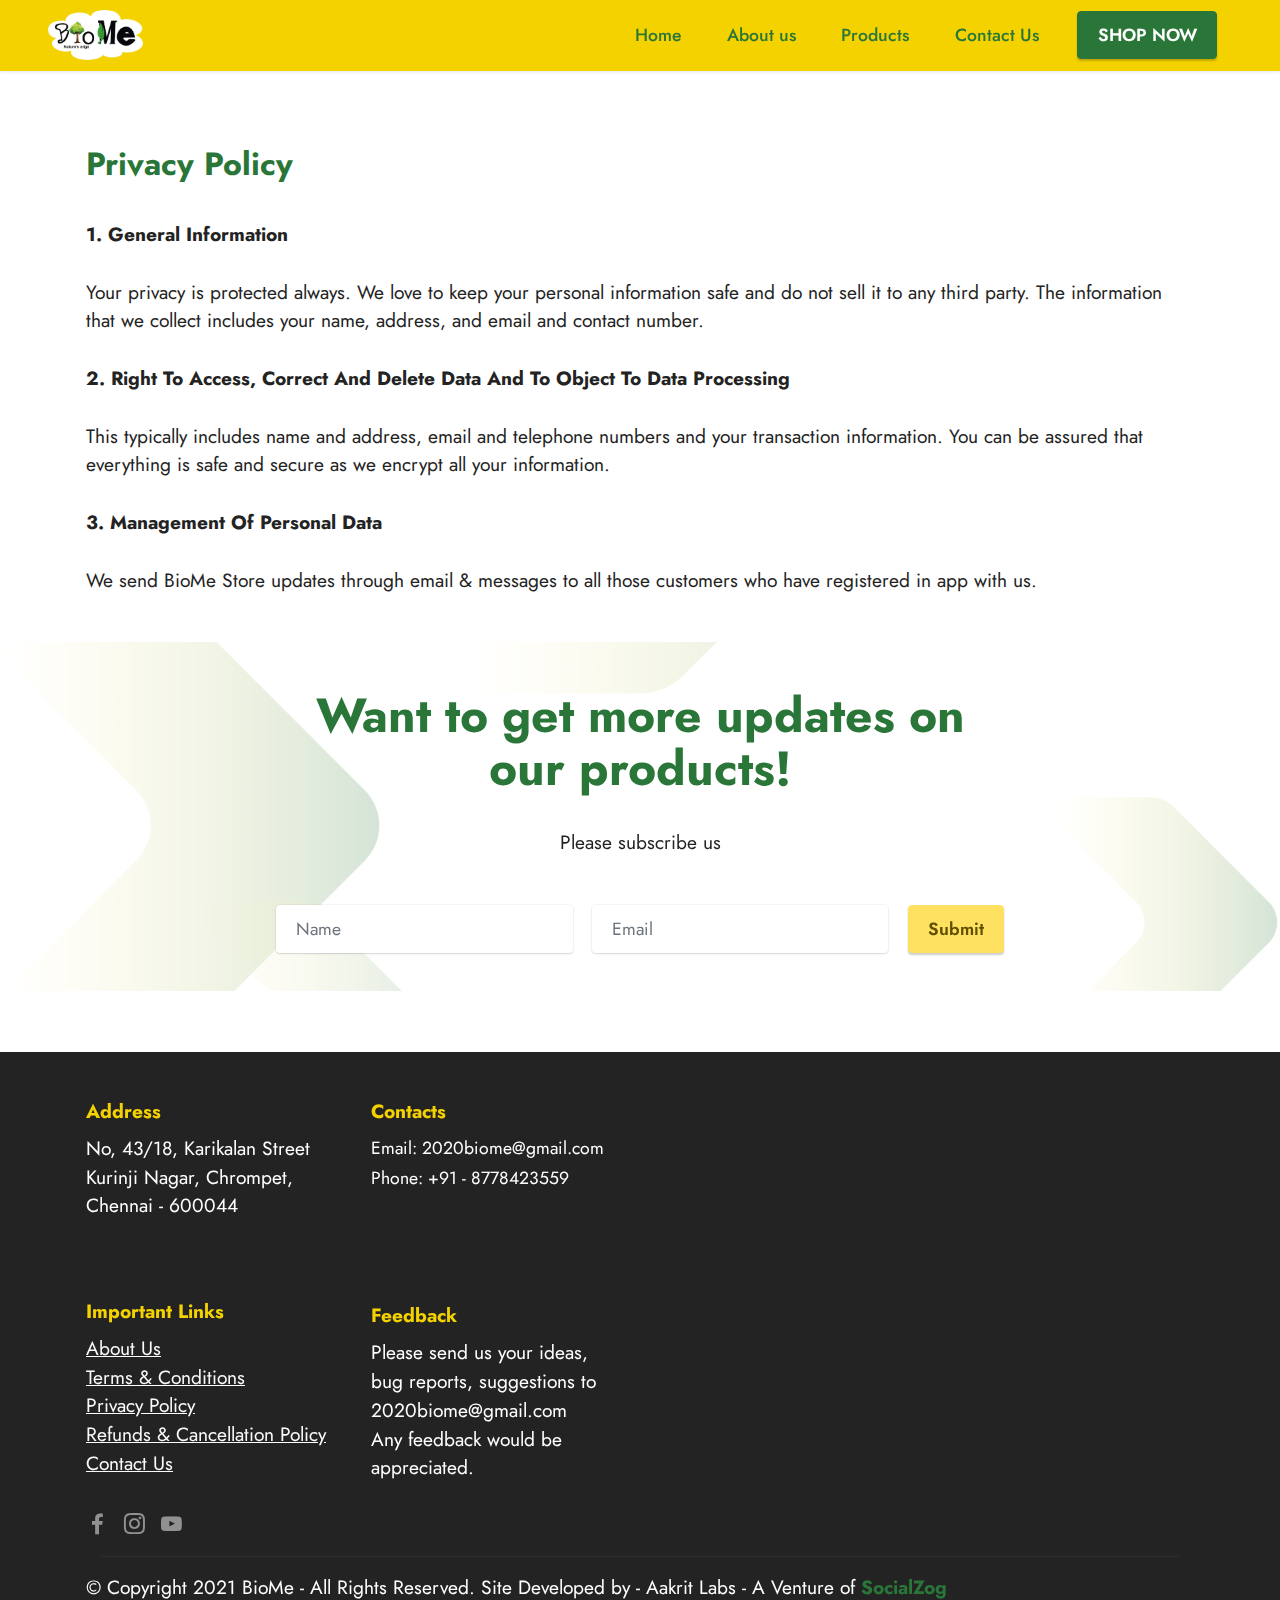
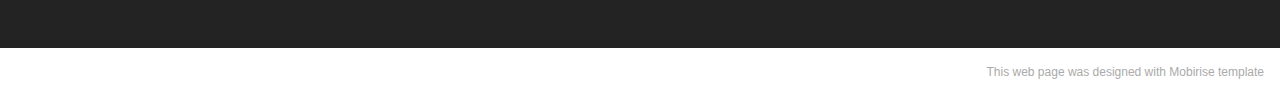
<file: privacy-policy.html>
<!DOCTYPE html>
<html  >
<head>
  <!-- Site made with Mobirise Website Builder v5.3.0, https://mobirise.com -->
  <meta charset="UTF-8">
  <meta http-equiv="X-UA-Compatible" content="IE=edge">
  <meta name="generator" content="Mobirise v5.3.0, mobirise.com">
  <meta name="viewport" content="width=device-width, initial-scale=1, minimum-scale=1">
  <link rel="shortcut icon" href="assets/images/logo-1-279x146.png" type="image/x-icon">
  <meta name="description" content="">
  
  
  <title>Privacy Policy</title>
  <link rel="stylesheet" href="assets/tether/tether.min.css">
  <link rel="stylesheet" href="assets/bootstrap/css/bootstrap.min.css">
  <link rel="stylesheet" href="assets/bootstrap/css/bootstrap-grid.min.css">
  <link rel="stylesheet" href="assets/bootstrap/css/bootstrap-reboot.min.css">
  <link rel="stylesheet" href="assets/dropdown/css/style.css">
  <link rel="stylesheet" href="assets/socicon/css/styles.css">
  <link rel="stylesheet" href="assets/theme/css/style.css">
  <link rel="preload" as="style" href="assets/mobirise/css/mbr-additional.css"><link rel="stylesheet" href="assets/mobirise/css/mbr-additional.css" type="text/css">
  
  
  
  
</head>
<body>
  
  <section class="menu menu2 cid-sqRdhPcTVb" once="menu" id="menu2-1a">
    
    <nav class="navbar navbar-dropdown navbar-fixed-top navbar-expand-lg">
        <div class="container-fluid">
            <div class="navbar-brand">
                <span class="navbar-logo">
                    <a href="https://mobiri.se">
                        <img src="assets/images/logo-1-279x146.png" alt="Mobirise" style="height: 3.1rem;">
                    </a>
                </span>
                
            </div>
            <button class="navbar-toggler" type="button" data-toggle="collapse" data-target="#navbarSupportedContent" aria-controls="navbarNavAltMarkup" aria-expanded="false" aria-label="Toggle navigation">
                <div class="hamburger">
                    <span></span>
                    <span></span>
                    <span></span>
                    <span></span>
                </div>
            </button>
            <div class="collapse navbar-collapse" id="navbarSupportedContent">
                <ul class="navbar-nav nav-dropdown" data-app-modern-menu="true"><li class="nav-item"><a class="nav-link link text-primary display-4" href="index.html">Home</a></li><li class="nav-item"><a class="nav-link link text-primary display-4" href="index.html#features13-x">
                            About us</a></li>
                    <li class="nav-item"><a class="nav-link link text-primary display-4" href="index.html#gallery3-12">Products</a></li>
                    <li class="nav-item"><a class="nav-link link text-primary display-4" href="https://mobiri.se">Contact Us</a>
                    </li></ul>
                
                <div class="navbar-buttons mbr-section-btn"><a class="btn btn-primary display-4" href="https://play.google.com/store/apps/details?id=com.customer.biome" target="_blank">SHOP NOW</a></div>
            </div>
        </div>
    </nav>
</section>

<section class="content5 cid-sqT2fnffgt" id="content5-1i">
    
    <div class="container">
        <div class="row justify-content-center">
            <div class="col-md-12 col-lg-12">
                
                <h4 class="mbr-section-subtitle mbr-fonts-style mb-4 display-5"><strong>Privacy Policy</strong></h4>
                <p class="mbr-text mbr-fonts-style display-7"><strong>1. General Information</strong><br><br>Your privacy is protected always. We love to keep your personal information safe and do not sell it to any third party. The information that we collect includes your name, address, and email and contact number.<br><br><strong>2.&nbsp;Right To Access, Correct And Delete Data And To Object To Data Processing</strong><br><br>This typically includes name and address, email and telephone numbers and your transaction information. You can be assured that everything is safe and secure as we encrypt all your information.<br><br><strong>3.&nbsp;Management Of Personal Data</strong><br><br>We send BioMe Store updates through email &amp; messages to all those customers who have registered in app with us.<strong><br></strong></p>
            </div>
        </div>
    </div>
</section>

<section class="form2 cid-sqT2V2RDQy mbr-parallax-background" id="form2-1k">

    

    <div class="mbr-overlay" style="opacity: 0.8; background-color: rgb(255, 255, 255);"></div>
    <div class="align-center container">
        <div class="row justify-content-center">
            <div class="col-lg-8 mx-auto mbr-form" data-form-type="formoid">
                <form action="https://mobirise.eu/" method="POST" class="mbr-form form-with-styler" data-form-title="Form Name"><input type="hidden" name="email" data-form-email="true" value="CBpQvcrotzKWnqlVEyWBkd7/wjdNWccBRCr6TlU44FOqQE+APbYI4MwrZsgvP7kttQToGRqpS0uUNqKjtZoUdlbHDPwPxPjob15XNqF1Q5k5IaiqwTdf+ZAk1gbVl/u9">
                    <div class="row">
                        <div hidden="hidden" data-form-alert="" class="alert alert-success col-12">Thanks for subscribing with us</div>
                        <div hidden="hidden" data-form-alert-danger="" class="alert alert-danger col-12">Oops...! some
                            problem!</div>
                    </div>
                    <div class="dragArea row">
                        <div class="col-lg-12 col-md-12 col-sm-12">
                            <h1 class="mbr-section-title mb-4 display-2"><strong>Want to get more updates on our products!</strong></h1>
                        </div>
                        <div class="col-lg-12 col-md-12 col-sm-12">
                            <p class="mbr-text mbr-fonts-style mb-5 display-7">Please subscribe us</p>
                        </div>
                        <div class="col-lg col-md col-12 form-group" data-for="email">
                            <input type="text" name="name" placeholder="Name" data-form-field="name" class="form-control" id="name-form2-1k">
                        </div>
                        <div class="col-lg col-md col-12 form-group" data-for="email">
                            <input type="email" name="email" placeholder="Email" data-form-field="email" class="form-control" id="email-form2-1k">
                        </div>
                        <div class="mbr-section-btn col-md-auto col"><button type="submit" class="btn btn-warning display-4">Submit</button></div>
                    </div>
                </form>
            </div>
        </div>
    </div>
</section>

<section class="footer6 cid-sqS3RUe5Z0" once="footers" id="footer6-1b">

    

    

    <div class="container">
        <div class="row content mbr-white">
            <div class="col-12 col-md-3 mbr-fonts-style display-7">
                <h5 class="mbr-section-subtitle mbr-fonts-style mb-2 display-7">
                    <strong>Address</strong>
                </h5>
                <p class="mbr-text mbr-fonts-style display-7">No, 43/18, Karikalan Street<br>Kurinji Nagar, Chrompet,<br>Chennai - 600044</p> <br>
                <h5 class="mbr-section-subtitle mbr-fonts-style mb-2 mt-4 display-7"><strong>Important Links</strong></h5>
                <p class="mbr-text mbr-fonts-style mb-4 display-7"><u><a href="index.html#features13-x" class="text-white">About Us
</a></u><br><u><a href="terms-conditons.html" class="text-white">Terms &amp; Conditions</a></u><a href="terms-conditons.html" class="text-primary">
</a><br><u><a href="privacy-policy.html" class="text-white">Privacy Policy
</a></u><br><u><a href="refunds-cancellations.html" class="text-white" style="">Refunds &amp; Cancellation Policy</a>
</u><br><a href="contact-us.html" class="text-white"><u>Contact Us</u></a></p>
            </div>
            <div class="col-12 col-md-3 mbr-fonts-style display-7">
                <h5 class="mbr-section-subtitle mbr-fonts-style mb-2 display-7"><strong>Contacts</strong></h5>
                <ul class="list mbr-fonts-style mb-4 display-4">
                    <li class="mbr-text item-wrap"><span style="font-size: 1.1rem;">Email: 2020biome@gmail.com&nbsp;&nbsp;</span><br></li><li class="mbr-text item-wrap">Phone: +91 - 8778423559</li><li class="mbr-text item-wrap"><br></li><li class="mbr-text item-wrap"><br></li>
                </ul>
                <h5 class="mbr-section-subtitle mbr-fonts-style mb-2 mt-5 display-7">
                    <strong>Feedback</strong>
                </h5>
                <p class="mbr-text mbr-fonts-style mb-4 display-7">
                    Please send us your ideas, bug reports, suggestions to 2020biome@gmail.com<br> Any feedback would be appreciated.
                </p>
            </div>
            <div class="col-12 col-md-6">
                <div class="google-map"><iframe frameborder="0" style="border:0" src="https://www.google.com/maps/embed/v1/place?key=AIzaSyDk89J4FSunMF33ruMVWJaJht_Ro0kvoXs&amp;q=No, 43/18, Karikalan Street, Kurinji Nagar, Chrompet, Chennai - 600044" allowfullscreen=""></iframe></div>
            </div>
            <div class="col-md-6">
                <div class="social-list align-left">
                    <div class="soc-item">
                        <a href="https://twitter.com/mobirise" target="_blank">
                            <span class="mbr-iconfont mbr-iconfont-social socicon-facebook socicon"></span>
                        </a>
                    </div>
                    <div class="soc-item">
                        <a href="https://www.facebook.com/pages/Mobirise/1616226671953247" target="_blank">
                            <span class="mbr-iconfont mbr-iconfont-social socicon-instagram socicon"></span>
                        </a>
                    </div>
                    <div class="soc-item">
                        <a href="https://www.youtube.com/c/mobirise" target="_blank">
                            <span class="socicon-youtube socicon mbr-iconfont mbr-iconfont-social"></span>
                        </a>
                    </div>
                    
                    
                    
                </div>
            </div>
        </div>
        <div class="footer-lower">
            <div class="media-container-row">
                <div class="col-sm-12">
                    <hr>
                </div>
            </div>
            <div class="col-sm-12 copyright pl-0">
                <p class="mbr-text mbr-fonts-style mbr-white display-7">
                    © Copyright 2021 BioMe - All Rights Reserved. Site Developed by - Aakrit Labs - A Venture of <a href="https://socialzog.com/" class="text-primary" target="_blank"><strong>SocialZog</strong></a></p>
            </div>
        </div>
    </div>
</section><section style="background-color: #fff; font-family: -apple-system, BlinkMacSystemFont, 'Segoe UI', 'Roboto', 'Helvetica Neue', Arial, sans-serif; color:#aaa; font-size:12px; padding: 0; align-items: center; display: flex;"><a href="https://mobirise.site/z" style="flex: 1 1; height: 3rem; padding-left: 1rem;"></a><p style="flex: 0 0 auto; margin:0; padding-right:1rem;"><a href="https://mobirise.site/r" style="color:#aaa;">This web page</a> was designed with Mobirise template</p></section><script src="assets/web/assets/jquery/jquery.min.js"></script>  <script src="assets/popper/popper.min.js"></script>  <script src="assets/tether/tether.min.js"></script>  <script src="assets/bootstrap/js/bootstrap.min.js"></script>  <script src="assets/smoothscroll/smooth-scroll.js"></script>  <script src="assets/dropdown/js/nav-dropdown.js"></script>  <script src="assets/dropdown/js/navbar-dropdown.js"></script>  <script src="assets/touchswipe/jquery.touch-swipe.min.js"></script>  <script src="assets/parallax/jarallax.min.js"></script>  <script src="assets/theme/js/script.js"></script>  <script src="assets/formoid/formoid.min.js"></script>  
  
  
</body>
</html>
</file>
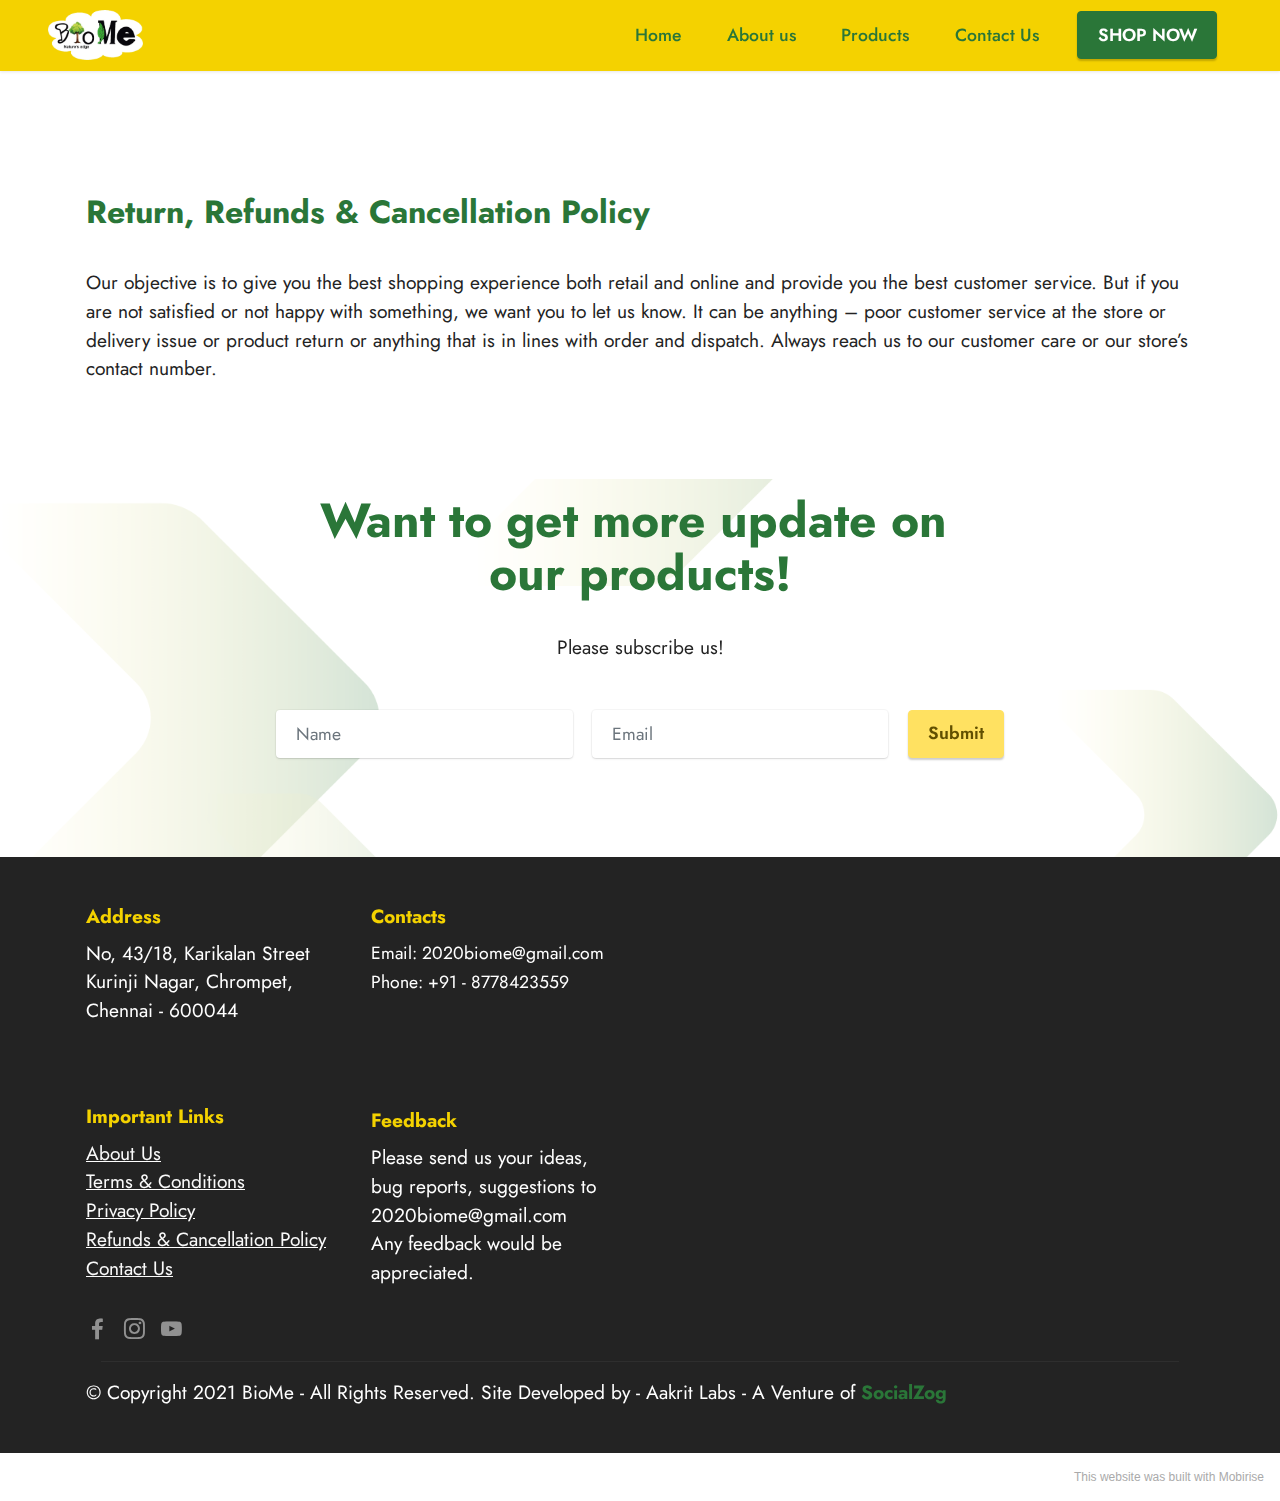
<file: refunds-cancellations.html>
<!DOCTYPE html>
<html  >
<head>
  <!-- Site made with Mobirise Website Builder v5.3.0, https://mobirise.com -->
  <meta charset="UTF-8">
  <meta http-equiv="X-UA-Compatible" content="IE=edge">
  <meta name="generator" content="Mobirise v5.3.0, mobirise.com">
  <meta name="viewport" content="width=device-width, initial-scale=1, minimum-scale=1">
  <link rel="shortcut icon" href="assets/images/logo-1-279x146.png" type="image/x-icon">
  <meta name="description" content="">
  
  
  <title>Refunds & Cancellations</title>
  <link rel="stylesheet" href="assets/tether/tether.min.css">
  <link rel="stylesheet" href="assets/bootstrap/css/bootstrap.min.css">
  <link rel="stylesheet" href="assets/bootstrap/css/bootstrap-grid.min.css">
  <link rel="stylesheet" href="assets/bootstrap/css/bootstrap-reboot.min.css">
  <link rel="stylesheet" href="assets/dropdown/css/style.css">
  <link rel="stylesheet" href="assets/socicon/css/styles.css">
  <link rel="stylesheet" href="assets/theme/css/style.css">
  <link rel="preload" as="style" href="assets/mobirise/css/mbr-additional.css"><link rel="stylesheet" href="assets/mobirise/css/mbr-additional.css" type="text/css">
  
  
  
  
</head>
<body>
  
  <section class="menu menu2 cid-sqRdhPcTVb" once="menu" id="menu2-1c">
    
    <nav class="navbar navbar-dropdown navbar-fixed-top navbar-expand-lg">
        <div class="container-fluid">
            <div class="navbar-brand">
                <span class="navbar-logo">
                    <a href="https://mobiri.se">
                        <img src="assets/images/logo-1-279x146.png" alt="Mobirise" style="height: 3.1rem;">
                    </a>
                </span>
                
            </div>
            <button class="navbar-toggler" type="button" data-toggle="collapse" data-target="#navbarSupportedContent" aria-controls="navbarNavAltMarkup" aria-expanded="false" aria-label="Toggle navigation">
                <div class="hamburger">
                    <span></span>
                    <span></span>
                    <span></span>
                    <span></span>
                </div>
            </button>
            <div class="collapse navbar-collapse" id="navbarSupportedContent">
                <ul class="navbar-nav nav-dropdown" data-app-modern-menu="true"><li class="nav-item"><a class="nav-link link text-primary display-4" href="index.html">Home</a></li><li class="nav-item"><a class="nav-link link text-primary display-4" href="index.html#features13-x">
                            About us</a></li>
                    <li class="nav-item"><a class="nav-link link text-primary display-4" href="index.html#gallery3-12">Products</a></li>
                    <li class="nav-item"><a class="nav-link link text-primary display-4" href="https://mobiri.se">Contact Us</a>
                    </li></ul>
                
                <div class="navbar-buttons mbr-section-btn"><a class="btn btn-primary display-4" href="https://play.google.com/store/apps/details?id=com.customer.biome" target="_blank">SHOP NOW</a></div>
            </div>
        </div>
    </nav>
</section>

<section class="content5 cid-sqT1siUM9k" id="content5-1h">
    
    <div class="container">
        <div class="row justify-content-center">
            <div class="col-md-12 col-lg-12">
                
                <h4 class="mbr-section-subtitle mbr-fonts-style mb-4 display-5"><strong>Return, Refunds &amp; Cancellation Policy</strong></h4>
                <p class="mbr-text mbr-fonts-style display-7">Our objective is to give you the best shopping experience both retail and online and provide you the best customer service. But if you are not satisfied or not happy with something, we want you to let us know. It can be anything – poor customer service at the store or delivery issue or product return or anything that is in lines with order and dispatch. Always reach us to our customer care or our store’s contact number.</p>
            </div>
        </div>
    </div>
</section>

<section class="form2 cid-sqT1ozuiRl mbr-parallax-background" id="form2-1g">

    

    <div class="mbr-overlay" style="opacity: 0.8; background-color: rgb(255, 255, 255);"></div>
    <div class="align-center container">
        <div class="row justify-content-center">
            <div class="col-lg-8 mx-auto mbr-form" data-form-type="formoid">
                <form action="https://mobirise.eu/" method="POST" class="mbr-form form-with-styler" data-form-title="Form Name"><input type="hidden" name="email" data-form-email="true" value="kaQAEHVjPu4z/N4BRJdyAxskZQcj0kNDsiBgapYF4izIdjurNaeMPZv3qXL8bMJzoUocFq8ekmZnQmNUMUK+S9BmBF2sRG5wVBLUyJ4Ewwvr5i2Ql3pLUKbBcjBpliyw">
                    <div class="row">
                        <div hidden="hidden" data-form-alert="" class="alert alert-success col-12">Thanks for subscribing with us</div>
                        <div hidden="hidden" data-form-alert-danger="" class="alert alert-danger col-12">Oops...! some
                            problem!</div>
                    </div>
                    <div class="dragArea row">
                        <div class="col-lg-12 col-md-12 col-sm-12">
                            <h1 class="mbr-section-title mb-4 display-2"><strong>Want to get more update on&nbsp;</strong><br><strong>our products!</strong></h1>
                        </div>
                        <div class="col-lg-12 col-md-12 col-sm-12">
                            <p class="mbr-text mbr-fonts-style mb-5 display-7">Please subscribe us!</p>
                        </div>
                        <div class="col-lg col-md col-12 form-group" data-for="email">
                            <input type="text" name="name" placeholder="Name" data-form-field="name" class="form-control" id="name-form2-1g">
                        </div>
                        <div class="col-lg col-md col-12 form-group" data-for="email">
                            <input type="email" name="email" placeholder="Email" data-form-field="email" class="form-control" id="email-form2-1g">
                        </div>
                        <div class="mbr-section-btn col-md-auto col"><button type="submit" class="btn btn-warning display-4">Submit</button></div>
                    </div>
                </form>
            </div>
        </div>
    </div>
</section>

<section class="footer6 cid-sqS3RUe5Z0" once="footers" id="footer6-1d">

    

    

    <div class="container">
        <div class="row content mbr-white">
            <div class="col-12 col-md-3 mbr-fonts-style display-7">
                <h5 class="mbr-section-subtitle mbr-fonts-style mb-2 display-7">
                    <strong>Address</strong>
                </h5>
                <p class="mbr-text mbr-fonts-style display-7">No, 43/18, Karikalan Street<br>Kurinji Nagar, Chrompet,<br>Chennai - 600044</p> <br>
                <h5 class="mbr-section-subtitle mbr-fonts-style mb-2 mt-4 display-7"><strong>Important Links</strong></h5>
                <p class="mbr-text mbr-fonts-style mb-4 display-7"><u><a href="index.html#features13-x" class="text-white">About Us
</a></u><br><u><a href="terms-conditons.html" class="text-white">Terms &amp; Conditions</a></u><a href="terms-conditons.html" class="text-primary">
</a><br><u><a href="privacy-policy.html" class="text-white">Privacy Policy
</a></u><br><u><a href="refunds-cancellations.html" class="text-white" style="">Refunds &amp; Cancellation Policy</a>
</u><br><a href="contact-us.html" class="text-white"><u>Contact Us</u></a></p>
            </div>
            <div class="col-12 col-md-3 mbr-fonts-style display-7">
                <h5 class="mbr-section-subtitle mbr-fonts-style mb-2 display-7"><strong>Contacts</strong></h5>
                <ul class="list mbr-fonts-style mb-4 display-4">
                    <li class="mbr-text item-wrap"><span style="font-size: 1.1rem;">Email: 2020biome@gmail.com&nbsp;&nbsp;</span><br></li><li class="mbr-text item-wrap">Phone: +91 - 8778423559</li><li class="mbr-text item-wrap"><br></li><li class="mbr-text item-wrap"><br></li>
                </ul>
                <h5 class="mbr-section-subtitle mbr-fonts-style mb-2 mt-5 display-7">
                    <strong>Feedback</strong>
                </h5>
                <p class="mbr-text mbr-fonts-style mb-4 display-7">
                    Please send us your ideas, bug reports, suggestions to 2020biome@gmail.com<br> Any feedback would be appreciated.
                </p>
            </div>
            <div class="col-12 col-md-6">
                <div class="google-map"><iframe frameborder="0" style="border:0" src="https://www.google.com/maps/embed/v1/place?key=AIzaSyCNveGQ9bfpKFwWzQLLftrR9hNiHwdqQG8&amp;q=No, 43/18, Karikalan Street, Kurinji Nagar, Chrompet, Chennai - 600044" allowfullscreen=""></iframe></div>
            </div>
            <div class="col-md-6">
                <div class="social-list align-left">
                    <div class="soc-item">
                        <a href="https://twitter.com/mobirise" target="_blank">
                            <span class="mbr-iconfont mbr-iconfont-social socicon-facebook socicon"></span>
                        </a>
                    </div>
                    <div class="soc-item">
                        <a href="https://www.facebook.com/pages/Mobirise/1616226671953247" target="_blank">
                            <span class="mbr-iconfont mbr-iconfont-social socicon-instagram socicon"></span>
                        </a>
                    </div>
                    <div class="soc-item">
                        <a href="https://www.youtube.com/c/mobirise" target="_blank">
                            <span class="socicon-youtube socicon mbr-iconfont mbr-iconfont-social"></span>
                        </a>
                    </div>
                    
                    
                    
                </div>
            </div>
        </div>
        <div class="footer-lower">
            <div class="media-container-row">
                <div class="col-sm-12">
                    <hr>
                </div>
            </div>
            <div class="col-sm-12 copyright pl-0">
                <p class="mbr-text mbr-fonts-style mbr-white display-7">
                    © Copyright 2021 BioMe - All Rights Reserved. Site Developed by - Aakrit Labs - A Venture of <a href="https://socialzog.com/" class="text-primary" target="_blank"><strong>SocialZog</strong></a></p>
            </div>
        </div>
    </div>
</section><section style="background-color: #fff; font-family: -apple-system, BlinkMacSystemFont, 'Segoe UI', 'Roboto', 'Helvetica Neue', Arial, sans-serif; color:#aaa; font-size:12px; padding: 0; align-items: center; display: flex;"><a href="https://mobirise.site/j" style="flex: 1 1; height: 3rem; padding-left: 1rem;"></a><p style="flex: 0 0 auto; margin:0; padding-right:1rem;"><a href="https://mobirise.site/c" style="color:#aaa;">This</a> website was built with Mobirise</p></section><script src="assets/web/assets/jquery/jquery.min.js"></script>  <script src="assets/popper/popper.min.js"></script>  <script src="assets/tether/tether.min.js"></script>  <script src="assets/bootstrap/js/bootstrap.min.js"></script>  <script src="assets/smoothscroll/smooth-scroll.js"></script>  <script src="assets/dropdown/js/nav-dropdown.js"></script>  <script src="assets/dropdown/js/navbar-dropdown.js"></script>  <script src="assets/touchswipe/jquery.touch-swipe.min.js"></script>  <script src="assets/parallax/jarallax.min.js"></script>  <script src="assets/theme/js/script.js"></script>  <script src="assets/formoid/formoid.min.js"></script>  
  
  
</body>
</html>
</file>
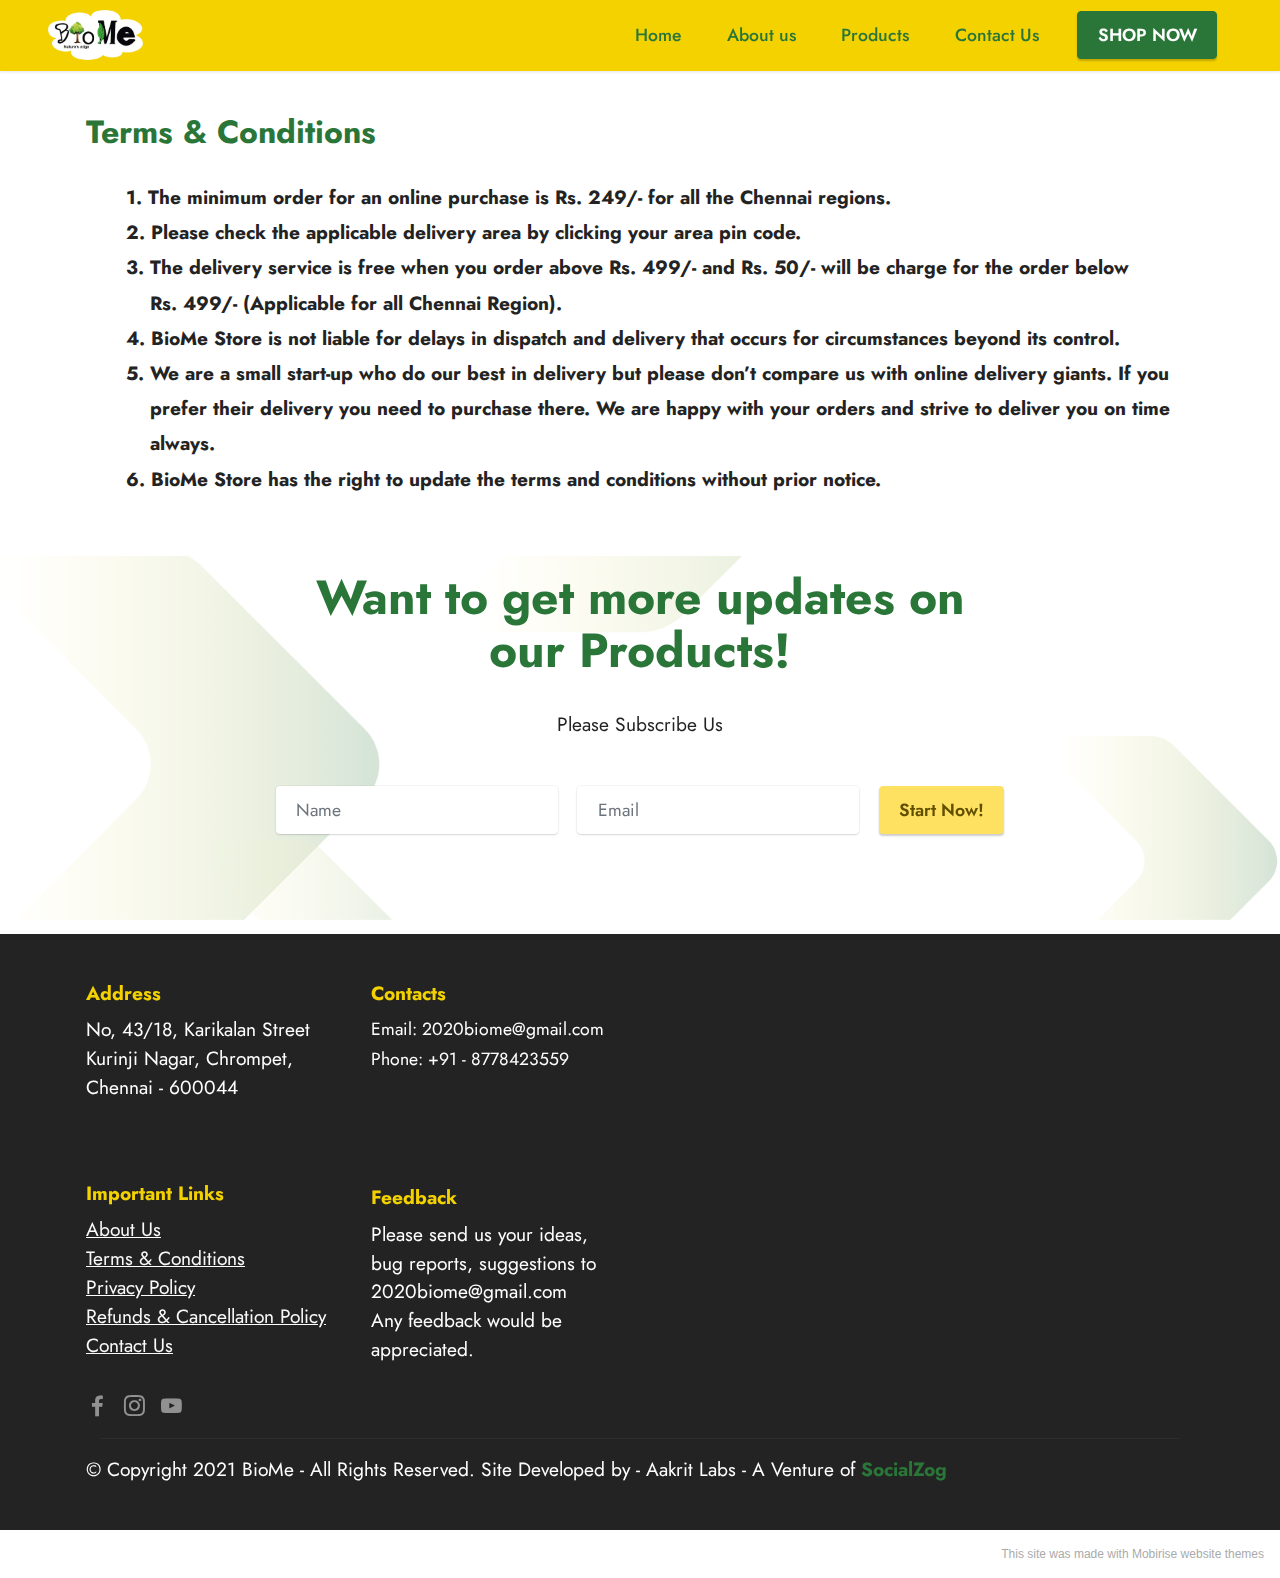
<file: terms-conditons.html>
<!DOCTYPE html>
<html  >
<head>
  <!-- Site made with Mobirise Website Builder v5.3.0, https://mobirise.com -->
  <meta charset="UTF-8">
  <meta http-equiv="X-UA-Compatible" content="IE=edge">
  <meta name="generator" content="Mobirise v5.3.0, mobirise.com">
  <meta name="viewport" content="width=device-width, initial-scale=1, minimum-scale=1">
  <link rel="shortcut icon" href="assets/images/logo-1-279x146.png" type="image/x-icon">
  <meta name="description" content="">
  
  
  <title>Terms & Condition</title>
  <link rel="stylesheet" href="assets/tether/tether.min.css">
  <link rel="stylesheet" href="assets/bootstrap/css/bootstrap.min.css">
  <link rel="stylesheet" href="assets/bootstrap/css/bootstrap-grid.min.css">
  <link rel="stylesheet" href="assets/bootstrap/css/bootstrap-reboot.min.css">
  <link rel="stylesheet" href="assets/dropdown/css/style.css">
  <link rel="stylesheet" href="assets/socicon/css/styles.css">
  <link rel="stylesheet" href="assets/theme/css/style.css">
  <link rel="preload" as="style" href="assets/mobirise/css/mbr-additional.css"><link rel="stylesheet" href="assets/mobirise/css/mbr-additional.css" type="text/css">
  
  
  
  
</head>
<body>
  
  <section class="menu menu2 cid-sqRdhPcTVb" once="menu" id="menu2-18">
    
    <nav class="navbar navbar-dropdown navbar-fixed-top navbar-expand-lg">
        <div class="container-fluid">
            <div class="navbar-brand">
                <span class="navbar-logo">
                    <a href="https://mobiri.se">
                        <img src="assets/images/logo-1-279x146.png" alt="Mobirise" style="height: 3.1rem;">
                    </a>
                </span>
                
            </div>
            <button class="navbar-toggler" type="button" data-toggle="collapse" data-target="#navbarSupportedContent" aria-controls="navbarNavAltMarkup" aria-expanded="false" aria-label="Toggle navigation">
                <div class="hamburger">
                    <span></span>
                    <span></span>
                    <span></span>
                    <span></span>
                </div>
            </button>
            <div class="collapse navbar-collapse" id="navbarSupportedContent">
                <ul class="navbar-nav nav-dropdown" data-app-modern-menu="true"><li class="nav-item"><a class="nav-link link text-primary display-4" href="index.html">Home</a></li><li class="nav-item"><a class="nav-link link text-primary display-4" href="index.html#features13-x">
                            About us</a></li>
                    <li class="nav-item"><a class="nav-link link text-primary display-4" href="index.html#gallery3-12">Products</a></li>
                    <li class="nav-item"><a class="nav-link link text-primary display-4" href="https://mobiri.se">Contact Us</a>
                    </li></ul>
                
                <div class="navbar-buttons mbr-section-btn"><a class="btn btn-primary display-4" href="https://play.google.com/store/apps/details?id=com.customer.biome" target="_blank">SHOP NOW</a></div>
            </div>
        </div>
    </nav>
</section>

<section class="content14 cid-sqSYXWRyVB" id="content14-1e">
    
    
    
    <div class="container">
        <div class="row justify-content-center">
            <div class="col-md-12 col-lg-12">
                    <h3 class="mbr-section-title mbr-fonts-style mb-4 display-5"><strong>Terms &amp; Conditions</strong></h3>
                <ul class="list mbr-fonts-style display-7"><p><strong>1. The minimum order for an online purchase is Rs. 249/- for all the Chennai regions.&nbsp;</strong><br></p><p><strong>2. Please check the applicable delivery area by clicking your area pin code.</strong></p><p><strong>3. The delivery service is free when you order above Rs. 499/- and Rs. 50/- will be charge for the order below </strong></p><p><strong>&nbsp; &nbsp; Rs. 499/- (Applicable for all Chennai Region).</strong></p><p><strong>4. BioMe Store is not liable for delays in dispatch and delivery that occurs for circumstances beyond its control.</strong></p><p><strong>5. We are a small start-up who do our best in delivery but please don’t compare us with online delivery giants. If you </strong></p><p><strong>&nbsp; &nbsp; prefer their delivery you need to purchase there. We are happy with your orders and strive to deliver you on time </strong></p><p><strong>&nbsp; &nbsp; always.&nbsp;</strong></p><p><strong>6. BioMe Store has the right to update the terms and conditions without prior notice.</strong></p><p><strong><br></strong></p></ul>
            </div>
        </div>
    </div>
</section>

<section class="form2 cid-sqT0i4Ga29 mbr-parallax-background" id="form2-1f">

    

    <div class="mbr-overlay" style="opacity: 0.8; background-color: rgb(255, 255, 255);"></div>
    <div class="align-center container">
        <div class="row justify-content-center">
            <div class="col-lg-8 mx-auto mbr-form" data-form-type="formoid">
                <form action="https://mobirise.eu/" method="POST" class="mbr-form form-with-styler" data-form-title="Form Name"><input type="hidden" name="email" data-form-email="true" value="aNks6Z3FoBAvRai+HGXNfBJg6Q0nwn50cEaXhNItROij+uxoBRi/FEJo0auo9gs17hVlXEkme95o3ffkW3mOoPxojP945RbTqPWj1QkqmxPWsgMzhTVqsbqwL/hjf2s5">
                    <div class="row">
                        <div hidden="hidden" data-form-alert="" class="alert alert-success col-12">Thanks for subscribing with us.</div>
                        <div hidden="hidden" data-form-alert-danger="" class="alert alert-danger col-12">Oops...! some
                            problem!</div>
                    </div>
                    <div class="dragArea row">
                        <div class="col-lg-12 col-md-12 col-sm-12">
                            <h1 class="mbr-section-title mb-4 display-2"><strong>Want to get more updates on our Products!</strong></h1>
                        </div>
                        <div class="col-lg-12 col-md-12 col-sm-12">
                            <p class="mbr-text mbr-fonts-style mb-5 display-7">Please Subscribe Us</p>
                        </div>
                        <div class="col-lg col-md col-12 form-group" data-for="email">
                            <input type="text" name="name" placeholder="Name" data-form-field="name" class="form-control" id="name-form2-1f">
                        </div>
                        <div class="col-lg col-md col-12 form-group" data-for="email">
                            <input type="email" name="email" placeholder="Email" data-form-field="email" class="form-control" id="email-form2-1f">
                        </div>
                        <div class="mbr-section-btn col-md-auto col"><button type="submit" class="btn btn-warning display-4">Start Now!</button></div>
                    </div>
                </form>
            </div>
        </div>
    </div>
</section>

<section class="footer6 cid-sqS3RUe5Z0" once="footers" id="footer6-19">

    

    

    <div class="container">
        <div class="row content mbr-white">
            <div class="col-12 col-md-3 mbr-fonts-style display-7">
                <h5 class="mbr-section-subtitle mbr-fonts-style mb-2 display-7">
                    <strong>Address</strong>
                </h5>
                <p class="mbr-text mbr-fonts-style display-7">No, 43/18, Karikalan Street<br>Kurinji Nagar, Chrompet,<br>Chennai - 600044</p> <br>
                <h5 class="mbr-section-subtitle mbr-fonts-style mb-2 mt-4 display-7"><strong>Important Links</strong></h5>
                <p class="mbr-text mbr-fonts-style mb-4 display-7"><u><a href="index.html#features13-x" class="text-white">About Us
</a></u><br><u><a href="terms-conditons.html" class="text-white">Terms &amp; Conditions</a></u><a href="terms-conditons.html" class="text-primary">
</a><br><u><a href="privacy-policy.html" class="text-white">Privacy Policy
</a></u><br><u><a href="refunds-cancellations.html" class="text-white" style="">Refunds &amp; Cancellation Policy</a>
</u><br><a href="contact-us.html" class="text-white"><u>Contact Us</u></a></p>
            </div>
            <div class="col-12 col-md-3 mbr-fonts-style display-7">
                <h5 class="mbr-section-subtitle mbr-fonts-style mb-2 display-7"><strong>Contacts</strong></h5>
                <ul class="list mbr-fonts-style mb-4 display-4">
                    <li class="mbr-text item-wrap"><span style="font-size: 1.1rem;">Email: 2020biome@gmail.com&nbsp;&nbsp;</span><br></li><li class="mbr-text item-wrap">Phone: +91 - 8778423559</li><li class="mbr-text item-wrap"><br></li><li class="mbr-text item-wrap"><br></li>
                </ul>
                <h5 class="mbr-section-subtitle mbr-fonts-style mb-2 mt-5 display-7">
                    <strong>Feedback</strong>
                </h5>
                <p class="mbr-text mbr-fonts-style mb-4 display-7">
                    Please send us your ideas, bug reports, suggestions to 2020biome@gmail.com<br> Any feedback would be appreciated.
                </p>
            </div>
            <div class="col-12 col-md-6">
                <div class="google-map"><iframe frameborder="0" style="border:0" src="https://www.google.com/maps/embed/v1/place?key=AIzaSyCZI5F_k6S1k46ujh0SNrapM89f7mJxd30&amp;q=No, 43/18, Karikalan Street, Kurinji Nagar, Chrompet, Chennai - 600044" allowfullscreen=""></iframe></div>
            </div>
            <div class="col-md-6">
                <div class="social-list align-left">
                    <div class="soc-item">
                        <a href="https://twitter.com/mobirise" target="_blank">
                            <span class="mbr-iconfont mbr-iconfont-social socicon-facebook socicon"></span>
                        </a>
                    </div>
                    <div class="soc-item">
                        <a href="https://www.facebook.com/pages/Mobirise/1616226671953247" target="_blank">
                            <span class="mbr-iconfont mbr-iconfont-social socicon-instagram socicon"></span>
                        </a>
                    </div>
                    <div class="soc-item">
                        <a href="https://www.youtube.com/c/mobirise" target="_blank">
                            <span class="socicon-youtube socicon mbr-iconfont mbr-iconfont-social"></span>
                        </a>
                    </div>
                    
                    
                    
                </div>
            </div>
        </div>
        <div class="footer-lower">
            <div class="media-container-row">
                <div class="col-sm-12">
                    <hr>
                </div>
            </div>
            <div class="col-sm-12 copyright pl-0">
                <p class="mbr-text mbr-fonts-style mbr-white display-7">
                    © Copyright 2021 BioMe - All Rights Reserved. Site Developed by - Aakrit Labs - A Venture of <a href="https://socialzog.com/" class="text-primary" target="_blank"><strong>SocialZog</strong></a></p>
            </div>
        </div>
    </div>
</section><section style="background-color: #fff; font-family: -apple-system, BlinkMacSystemFont, 'Segoe UI', 'Roboto', 'Helvetica Neue', Arial, sans-serif; color:#aaa; font-size:12px; padding: 0; align-items: center; display: flex;"><a href="https://mobirise.site/k" style="flex: 1 1; height: 3rem; padding-left: 1rem;"></a><p style="flex: 0 0 auto; margin:0; padding-right:1rem;"><a href="https://mobirise.site/q" style="color:#aaa;">This site</a> was made with Mobirise website themes</p></section><script src="assets/web/assets/jquery/jquery.min.js"></script>  <script src="assets/popper/popper.min.js"></script>  <script src="assets/tether/tether.min.js"></script>  <script src="assets/bootstrap/js/bootstrap.min.js"></script>  <script src="assets/smoothscroll/smooth-scroll.js"></script>  <script src="assets/dropdown/js/nav-dropdown.js"></script>  <script src="assets/dropdown/js/navbar-dropdown.js"></script>  <script src="assets/touchswipe/jquery.touch-swipe.min.js"></script>  <script src="assets/parallax/jarallax.min.js"></script>  <script src="assets/theme/js/script.js"></script>  <script src="assets/formoid/formoid.min.js"></script>  
  
  
</body>
</html>
</file>
<file: assets/web/assets/mobirise-icons2/mobirise2.css>
@font-face {
  font-family: 'Moririse2';
  font-display: swap;
  src:  url('mobirise2.eot?f2bix4');
  src:  url('mobirise2.eot?f2bix4#iefix') format('embedded-opentype'),
    url('mobirise2.ttf?f2bix4') format('truetype'),
    url('mobirise2.woff?f2bix4') format('woff'),
    url('mobirise2.svg?f2bix4#mobirise2') format('svg');
  font-weight: normal;
  font-style: normal;
}

[class^="mobi-"], [class*=" mobi-"] {
  /* use !important to prevent issues with browser extensions that change fonts */
  font-family: 'Moririse2' !important;
  speak: none;
  font-style: normal;
  font-weight: normal;
  font-variant: normal;
  text-transform: none;
  line-height: 1;

  /* Better Font Rendering =========== */
  -webkit-font-smoothing: antialiased;
  -moz-osx-font-smoothing: grayscale;
}

.mobi-mbri-add-submenu:before {
  content: "\e900";
}
.mobi-mbri-alert:before {
  content: "\e901";
}
.mobi-mbri-align-center:before {
  content: "\e902";
}
.mobi-mbri-align-justify:before {
  content: "\e903";
}
.mobi-mbri-align-left:before {
  content: "\e904";
}
.mobi-mbri-align-right:before {
  content: "\e905";
}
.mobi-mbri-android:before {
  content: "\e906";
}
.mobi-mbri-apple:before {
  content: "\e907";
}
.mobi-mbri-arrow-down:before {
  content: "\e908";
}
.mobi-mbri-arrow-next:before {
  content: "\e909";
}
.mobi-mbri-arrow-prev:before {
  content: "\e90a";
}
.mobi-mbri-arrow-up:before {
  content: "\e90b";
}
.mobi-mbri-bold:before {
  content: "\e90c";
}
.mobi-mbri-bookmark:before {
  content: "\e90d";
}
.mobi-mbri-bootstrap:before {
  content: "\e90e";
}
.mobi-mbri-briefcase:before {
  content: "\e90f";
}
.mobi-mbri-browse:before {
  content: "\e910";
}
.mobi-mbri-bulleted-list:before {
  content: "\e911";
}
.mobi-mbri-calendar:before {
  content: "\e912";
}
.mobi-mbri-camera:before {
  content: "\e913";
}
.mobi-mbri-cart-add:before {
  content: "\e914";
}
.mobi-mbri-cart-full:before {
  content: "\e915";
}
.mobi-mbri-cash:before {
  content: "\e916";
}
.mobi-mbri-change-style:before {
  content: "\e917";
}
.mobi-mbri-chat:before {
  content: "\e918";
}
.mobi-mbri-clock:before {
  content: "\e919";
}
.mobi-mbri-close:before {
  content: "\e91a";
}
.mobi-mbri-cloud:before {
  content: "\e91b";
}
.mobi-mbri-code:before {
  content: "\e91c";
}
.mobi-mbri-contact-form:before {
  content: "\e91d";
}
.mobi-mbri-credit-card:before {
  content: "\e91e";
}
.mobi-mbri-cursor-click:before {
  content: "\e91f";
}
.mobi-mbri-cust-feedback:before {
  content: "\e920";
}
.mobi-mbri-database:before {
  content: "\e921";
}
.mobi-mbri-delivery:before {
  content: "\e922";
}
.mobi-mbri-desktop:before {
  content: "\e923";
}
.mobi-mbri-devices:before {
  content: "\e924";
}
.mobi-mbri-down:before {
  content: "\e925";
}
.mobi-mbri-download-2:before {
  content: "\e926";
}
.mobi-mbri-download:before {
  content: "\e927";
}
.mobi-mbri-drag-n-drop-2:before {
  content: "\e928";
}
.mobi-mbri-drag-n-drop:before {
  content: "\e929";
}
.mobi-mbri-edit-2:before {
  content: "\e92a";
}
.mobi-mbri-edit:before {
  content: "\e92b";
}
.mobi-mbri-error:before {
  content: "\e92c";
}
.mobi-mbri-extension:before {
  content: "\e92d";
}
.mobi-mbri-features:before {
  content: "\e92e";
}
.mobi-mbri-file:before {
  content: "\e92f";
}
.mobi-mbri-flag:before {
  content: "\e930";
}
.mobi-mbri-folder:before {
  content: "\e931";
}
.mobi-mbri-gift:before {
  content: "\e932";
}
.mobi-mbri-github:before {
  content: "\e933";
}
.mobi-mbri-globe-2:before {
  content: "\e934";
}
.mobi-mbri-globe:before {
  content: "\e935";
}
.mobi-mbri-growing-chart:before {
  content: "\e936";
}
.mobi-mbri-hearth:before {
  content: "\e937";
}
.mobi-mbri-help:before {
  content: "\e938";
}
.mobi-mbri-home:before {
  content: "\e939";
}
.mobi-mbri-hot-cup:before {
  content: "\e93a";
}
.mobi-mbri-idea:before {
  content: "\e93b";
}
.mobi-mbri-image-gallery:before {
  content: "\e93c";
}
.mobi-mbri-image-slider:before {
  content: "\e93d";
}
.mobi-mbri-info:before {
  content: "\e93e";
}
.mobi-mbri-italic:before {
  content: "\e93f";
}
.mobi-mbri-key:before {
  content: "\e940";
}
.mobi-mbri-laptop:before {
  content: "\e941";
}
.mobi-mbri-layers:before {
  content: "\e942";
}
.mobi-mbri-left-right:before {
  content: "\e943";
}
.mobi-mbri-left:before {
  content: "\e944";
}
.mobi-mbri-letter:before {
  content: "\e945";
}
.mobi-mbri-like:before {
  content: "\e946";
}
.mobi-mbri-link:before {
  content: "\e947";
}
.mobi-mbri-lock:before {
  content: "\e948";
}
.mobi-mbri-login:before {
  content: "\e949";
}
.mobi-mbri-logout:before {
  content: "\e94a";
}
.mobi-mbri-magic-stick:before {
  content: "\e94b";
}
.mobi-mbri-map-pin:before {
  content: "\e94c";
}
.mobi-mbri-menu:before {
  content: "\e94d";
}
.mobi-mbri-mobile-2:before {
  content: "\e94e";
}
.mobi-mbri-mobile-horizontal:before {
  content: "\e94f";
}
.mobi-mbri-mobile:before {
  content: "\e950";
}
.mobi-mbri-mobirise:before {
  content: "\e951";
}
.mobi-mbri-more-horizontal:before {
  content: "\e952";
}
.mobi-mbri-more-vertical:before {
  content: "\e953";
}
.mobi-mbri-music:before {
  content: "\e954";
}
.mobi-mbri-new-file:before {
  content: "\e955";
}
.mobi-mbri-numbered-list:before {
  content: "\e956";
}
.mobi-mbri-opened-folder:before {
  content: "\e957";
}
.mobi-mbri-pages:before {
  content: "\e958";
}
.mobi-mbri-paper-plane:before {
  content: "\e959";
}
.mobi-mbri-paperclip:before {
  content: "\e95a";
}
.mobi-mbri-phone:before {
  content: "\e95b";
}
.mobi-mbri-photo:before {
  content: "\e95c";
}
.mobi-mbri-photos:before {
  content: "\e95d";
}
.mobi-mbri-pin:before {
  content: "\e95e";
}
.mobi-mbri-play:before {
  content: "\e95f";
}
.mobi-mbri-plus:before {
  content: "\e960";
}
.mobi-mbri-preview:before {
  content: "\e961";
}
.mobi-mbri-print:before {
  content: "\e962";
}
.mobi-mbri-protect:before {
  content: "\e963";
}
.mobi-mbri-question:before {
  content: "\e964";
}
.mobi-mbri-quote-left:before {
  content: "\e965";
}
.mobi-mbri-quote-right:before {
  content: "\e966";
}
.mobi-mbri-redo:before {
  content: "\e967";
}
.mobi-mbri-refresh:before {
  content: "\e968";
}
.mobi-mbri-responsive-2:before {
  content: "\e969";
}
.mobi-mbri-responsive:before {
  content: "\e96a";
}
.mobi-mbri-right:before {
  content: "\e96b";
}
.mobi-mbri-rocket:before {
  content: "\e96c";
}
.mobi-mbri-sad-face:before {
  content: "\e96d";
}
.mobi-mbri-sale:before {
  content: "\e96e";
}
.mobi-mbri-save:before {
  content: "\e96f";
}
.mobi-mbri-search:before {
  content: "\e970";
}
.mobi-mbri-setting-2:before {
  content: "\e971";
}
.mobi-mbri-setting-3:before {
  content: "\e972";
}
.mobi-mbri-setting:before {
  content: "\e973";
}
.mobi-mbri-share:before {
  content: "\e974";
}
.mobi-mbri-shopping-bag:before {
  content: "\e975";
}
.mobi-mbri-shopping-basket:before {
  content: "\e976";
}
.mobi-mbri-shopping-cart:before {
  content: "\e977";
}
.mobi-mbri-sites:before {
  content: "\e978";
}
.mobi-mbri-smile-face:before {
  content: "\e979";
}
.mobi-mbri-speed:before {
  content: "\e97a";
}
.mobi-mbri-star:before {
  content: "\e97b";
}
.mobi-mbri-success:before {
  content: "\e97c";
}
.mobi-mbri-sun:before {
  content: "\e97d";
}
.mobi-mbri-sun2:before {
  content: "\e97e";
}
.mobi-mbri-tablet-vertical:before {
  content: "\e97f";
}
.mobi-mbri-tablet:before {
  content: "\e980";
}
.mobi-mbri-target:before {
  content: "\e981";
}
.mobi-mbri-timer:before {
  content: "\e982";
}
.mobi-mbri-to-ftp:before {
  content: "\e983";
}
.mobi-mbri-to-local-drive:before {
  content: "\e984";
}
.mobi-mbri-touch-swipe:before {
  content: "\e985";
}
.mobi-mbri-touch:before {
  content: "\e986";
}
.mobi-mbri-trash:before {
  content: "\e987";
}
.mobi-mbri-underline:before {
  content: "\e988";
}
.mobi-mbri-undo:before {
  content: "\e989";
}
.mobi-mbri-unlink:before {
  content: "\e98a";
}
.mobi-mbri-unlock:before {
  content: "\e98b";
}
.mobi-mbri-up-down:before {
  content: "\e98c";
}
.mobi-mbri-up:before {
  content: "\e98d";
}
.mobi-mbri-update:before {
  content: "\e98e";
}
.mobi-mbri-upload-2:before {
  content: "\e98f";
}
.mobi-mbri-upload:before {
  content: "\e990";
}
.mobi-mbri-user-2:before {
  content: "\e991";
}
.mobi-mbri-user:before {
  content: "\e992";
}
.mobi-mbri-users:before {
  content: "\e993";
}
.mobi-mbri-video-play:before {
  content: "\e994";
}
.mobi-mbri-video:before {
  content: "\e995";
}
.mobi-mbri-watch:before {
  content: "\e996";
}
.mobi-mbri-website-theme-2:before {
  content: "\e997";
}
.mobi-mbri-website-theme:before {
  content: "\e998";
}
.mobi-mbri-wifi:before {
  content: "\e999";
}
.mobi-mbri-windows:before {
  content: "\e99a";
}
.mobi-mbri-zoom-in:before {
  content: "\e99b";
}
.mobi-mbri-zoom-out:before {
  content: "\e99c";
}
</file>
<file: assets/dropdown/css/style.css>
.navbar-dropdown {
  left: 0;
  padding: 0;
  position: absolute;
  right: 0;
  top: 0;
  transition: all 0.45s ease;
  z-index: 1030;
  background: #282828; }
  .navbar-dropdown .navbar-logo {
    margin-right: 0.8rem;
    transition: margin 0.3s ease-in-out;
    vertical-align: middle; }
    .navbar-dropdown .navbar-logo img {
      height: 3.125rem;
      transition: all 0.3s ease-in-out; }
    .navbar-dropdown .navbar-logo.mbr-iconfont {
      font-size: 3.125rem;
      line-height: 3.125rem; }
  .navbar-dropdown .navbar-caption {
    font-weight: 700;
    white-space: normal;
    vertical-align: -4px;
    line-height: 3.125rem !important; }
    .navbar-dropdown .navbar-caption, .navbar-dropdown .navbar-caption:hover {
      color: inherit;
      text-decoration: none; }
  .navbar-dropdown .mbr-iconfont + .navbar-caption {
    vertical-align: -1px; }
  .navbar-dropdown.navbar-fixed-top {
    position: fixed; }
  .navbar-dropdown .navbar-brand span {
    vertical-align: -4px; }
  .navbar-dropdown.bg-color.transparent {
    background: none; }
  .navbar-dropdown.navbar-short .navbar-brand {
    padding: 0.625rem 0; }
    .navbar-dropdown.navbar-short .navbar-brand span {
      vertical-align: -1px; }
  .navbar-dropdown.navbar-short .navbar-caption {
    line-height: 2.375rem !important;
    vertical-align: -2px; }
  .navbar-dropdown.navbar-short .navbar-logo {
    margin-right: 0.5rem; }
    .navbar-dropdown.navbar-short .navbar-logo img {
      height: 2.375rem; }
    .navbar-dropdown.navbar-short .navbar-logo.mbr-iconfont {
      font-size: 2.375rem;
      line-height: 2.375rem; }
  .navbar-dropdown.navbar-short .mbr-table-cell {
    height: 3.625rem; }
  .navbar-dropdown .navbar-close {
    left: 0.6875rem;
    position: fixed;
    top: 0.75rem;
    z-index: 1000; }
  .navbar-dropdown .hamburger-icon {
    content: "";
    display: inline-block;
    vertical-align: middle;
    width: 16px;
    -webkit-box-shadow: 0 -6px 0 1px #282828,0 0 0 1px #282828,0 6px 0 1px #282828;
    -moz-box-shadow: 0 -6px 0 1px #282828,0 0 0 1px #282828,0 6px 0 1px #282828;
    box-shadow: 0 -6px 0 1px #282828,0 0 0 1px #282828,0 6px 0 1px #282828; }

.dropdown-menu .dropdown-toggle[data-toggle="dropdown-submenu"]::after {
  border-bottom: 0.35em solid transparent;
  border-left: 0.35em solid;
  border-right: 0;
  border-top: 0.35em solid transparent;
  margin-left: 0.3rem; }

.dropdown-menu .dropdown-item:focus {
  outline: 0; }

.nav-dropdown {
  font-size: 0.75rem;
  font-weight: 500;
  height: auto !important; }
  .nav-dropdown .nav-btn {
    padding-left: 1rem; }
  .nav-dropdown .link {
    margin: .667em 1.667em;
    font-weight: 500;
    padding: 0;
    transition: color .2s ease-in-out; }
    .nav-dropdown .link.dropdown-toggle {
      margin-right: 2.583em; }
      .nav-dropdown .link.dropdown-toggle::after {
        margin-left: .25rem;
        border-top: 0.35em solid;
        border-right: 0.35em solid transparent;
        border-left: 0.35em solid transparent;
        border-bottom: 0; }
      .nav-dropdown .link.dropdown-toggle[aria-expanded="true"] {
        margin: 0;
        padding: 0.667em 3.263em  0.667em 1.667em; }
  .nav-dropdown .link::after,
  .nav-dropdown .dropdown-item::after {
    color: inherit; }
  .nav-dropdown .btn {
    font-size: 0.75rem;
    font-weight: 700;
    letter-spacing: 0;
    margin-bottom: 0;
    padding-left: 1.25rem;
    padding-right: 1.25rem; }
  .nav-dropdown .dropdown-menu {
    border-radius: 0;
    border: 0;
    left: 0;
    margin: 0;
    padding-bottom: 1.25rem;
    padding-top: 1.25rem;
    position: relative; }
  .nav-dropdown .dropdown-submenu {
    margin-left: 0.125rem;
    top: 0; }
  .nav-dropdown .dropdown-item {
    font-weight: 500;
    line-height: 2;
    padding: 0.3846em 4.615em 0.3846em 1.5385em;
    position: relative;
    transition: color .2s ease-in-out, background-color .2s ease-in-out; }
    .nav-dropdown .dropdown-item::after {
      margin-top: -0.3077em;
      position: absolute;
      right: 1.1538em;
      top: 50%; }
    .nav-dropdown .dropdown-item:focus, .nav-dropdown .dropdown-item:hover {
      background: none; }

@media (max-width: 767px) {
  .nav-dropdown.navbar-toggleable-sm {
    bottom: 0;
    display: none;
    left: 0;
    overflow-x: hidden;
    position: fixed;
    top: 0;
    transform: translateX(-100%);
    -ms-transform: translateX(-100%);
    -webkit-transform: translateX(-100%);
    width: 18.75rem;
    z-index: 999; } }
.nav-dropdown.navbar-toggleable-xl {
  bottom: 0;
  display: none;
  left: 0;
  overflow-x: hidden;
  position: fixed;
  top: 0;
  transform: translateX(-100%);
  -ms-transform: translateX(-100%);
  -webkit-transform: translateX(-100%);
  width: 18.75rem;
  z-index: 999; }

.nav-dropdown-sm {
  display: block !important;
  overflow-x: hidden;
  overflow: auto;
  padding-top: 3.875rem; }
  .nav-dropdown-sm::after {
    content: "";
    display: block;
    height: 3rem;
    width: 100%; }
  .nav-dropdown-sm.collapse.in ~ .navbar-close {
    display: block !important; }
  .nav-dropdown-sm.collapsing, .nav-dropdown-sm.collapse.in {
    transform: translateX(0);
    -ms-transform: translateX(0);
    -webkit-transform: translateX(0);
    transition: all 0.25s ease-out;
    -webkit-transition: all 0.25s ease-out;
    background: #282828; }
  .nav-dropdown-sm.collapsing[aria-expanded="false"] {
    transform: translateX(-100%);
    -ms-transform: translateX(-100%);
    -webkit-transform: translateX(-100%); }
  .nav-dropdown-sm .nav-item {
    display: block;
    margin-left: 0 !important;
    padding-left: 0; }
  .nav-dropdown-sm .link,
  .nav-dropdown-sm .dropdown-item {
    border-top: 1px dotted rgba(255, 255, 255, 0.1);
    font-size: 0.8125rem;
    line-height: 1.6;
    margin: 0 !important;
    padding: 0.875rem 2.4rem 0.875rem 1.5625rem !important;
    position: relative;
    white-space: normal; }
    .nav-dropdown-sm .link:focus, .nav-dropdown-sm .link:hover,
    .nav-dropdown-sm .dropdown-item:focus,
    .nav-dropdown-sm .dropdown-item:hover {
      background: rgba(0, 0, 0, 0.2) !important;
      color: #c0a375; }
  .nav-dropdown-sm .nav-btn {
    position: relative;
    padding: 1.5625rem 1.5625rem 0 1.5625rem; }
    .nav-dropdown-sm .nav-btn::before {
      border-top: 1px dotted rgba(255, 255, 255, 0.1);
      content: "";
      left: 0;
      position: absolute;
      top: 0;
      width: 100%; }
    .nav-dropdown-sm .nav-btn + .nav-btn {
      padding-top: 0.625rem; }
      .nav-dropdown-sm .nav-btn + .nav-btn::before {
        display: none; }
  .nav-dropdown-sm .btn {
    padding: 0.625rem 0; }
  .nav-dropdown-sm .dropdown-toggle[data-toggle="dropdown-submenu"]::after {
    margin-left: .25rem;
    border-top: 0.35em solid;
    border-right: 0.35em solid transparent;
    border-left: 0.35em solid transparent;
    border-bottom: 0; }
  .nav-dropdown-sm .dropdown-toggle[data-toggle="dropdown-submenu"][aria-expanded="true"]::after {
    border-top: 0;
    border-right: 0.35em solid transparent;
    border-left: 0.35em solid transparent;
    border-bottom: 0.35em solid; }
  .nav-dropdown-sm .dropdown-menu {
    margin: 0;
    padding: 0;
    position: relative;
    top: 0;
    left: 0;
    width: 100%;
    border: 0;
    float: none;
    border-radius: 0;
    background: none; }
  .nav-dropdown-sm .dropdown-submenu {
    left: 100%;
    margin-left: 0.125rem;
    margin-top: -1.25rem;
    top: 0; }

.navbar-toggleable-sm .nav-dropdown .dropdown-menu {
  position: absolute; }

.navbar-toggleable-sm .nav-dropdown .dropdown-submenu {
  left: 100%;
  margin-left: 0.125rem;
  margin-top: -1.25rem;
  top: 0; }

.navbar-toggleable-sm.opened .nav-dropdown .dropdown-menu {
  position: relative; }

.navbar-toggleable-sm.opened .nav-dropdown .dropdown-submenu {
  left: 0;
  margin-left: 00rem;
  margin-top: 0rem;
  top: 0; }

.is-builder .nav-dropdown.collapsing {
  transition: none !important; }

/*# sourceMappingURL=style.css.map */
</file>
<file: assets/socicon/css/styles.css>
@charset "UTF-8";

@font-face {
  font-family: 'Socicon';
  src:  url('../fonts/socicon.eot');
  src:  url('../fonts/socicon.eot?#iefix') format('embedded-opentype'),
    url('../fonts/socicon.woff2') format('woff2'),
    url('../fonts/socicon.ttf') format('truetype'),
    url('../fonts/socicon.woff') format('woff'),
    url('../fonts/socicon.svg#socicon') format('svg');
  font-weight: normal;
  font-style: normal;
  font-display: swap;
}

[data-icon]:before {
  font-family: "socicon" !important;
  content: attr(data-icon);
  font-style: normal !important;
  font-weight: normal !important;
  font-variant: normal !important;
  text-transform: none !important;
  speak: none;
  line-height: 1;
  -webkit-font-smoothing: antialiased;
  -moz-osx-font-smoothing: grayscale;
}

[class^="socicon-"], [class*=" socicon-"] {
  /* use !important to prevent issues with browser extensions that change fonts */
  font-family: 'Socicon' !important;
  speak: none;
  font-style: normal;
  font-weight: normal;
  font-variant: normal;
  text-transform: none;
  line-height: 1;

  /* Better Font Rendering =========== */
  -webkit-font-smoothing: antialiased;
  -moz-osx-font-smoothing: grayscale;
}

.socicon-eitaa:before {
  content: "\e97c";
}
.socicon-soroush:before {
  content: "\e97d";
}
.socicon-bale:before {
  content: "\e97e";
}
.socicon-zazzle:before {
  content: "\e97b";
}
.socicon-society6:before {
  content: "\e97a";
}
.socicon-redbubble:before {
  content: "\e979";
}
.socicon-avvo:before {
  content: "\e978";
}
.socicon-stitcher:before {
  content: "\e977";
}
.socicon-googlehangouts:before {
  content: "\e974";
}
.socicon-dlive:before {
  content: "\e975";
}
.socicon-vsco:before {
  content: "\e976";
}
.socicon-flipboard:before {
  content: "\e973";
}
.socicon-ubuntu:before {
  content: "\e958";
}
.socicon-artstation:before {
  content: "\e959";
}
.socicon-invision:before {
  content: "\e95a";
}
.socicon-torial:before {
  content: "\e95b";
}
.socicon-collectorz:before {
  content: "\e95c";
}
.socicon-seenthis:before {
  content: "\e95d";
}
.socicon-googleplaymusic:before {
  content: "\e95e";
}
.socicon-debian:before {
  content: "\e95f";
}
.socicon-filmfreeway:before {
  content: "\e960";
}
.socicon-gnome:before {
  content: "\e961";
}
.socicon-itchio:before {
  content: "\e962";
}
.socicon-jamendo:before {
  content: "\e963";
}
.socicon-mix:before {
  content: "\e964";
}
.socicon-sharepoint:before {
  content: "\e965";
}
.socicon-tinder:before {
  content: "\e966";
}
.socicon-windguru:before {
  content: "\e967";
}
.socicon-cdbaby:before {
  content: "\e968";
}
.socicon-elementaryos:before {
  content: "\e969";
}
.socicon-stage32:before {
  content: "\e96a";
}
.socicon-tiktok:before {
  content: "\e96b";
}
.socicon-gitter:before {
  content: "\e96c";
}
.socicon-letterboxd:before {
  content: "\e96d";
}
.socicon-threema:before {
  content: "\e96e";
}
.socicon-splice:before {
  content: "\e96f";
}
.socicon-metapop:before {
  content: "\e970";
}
.socicon-naver:before {
  content: "\e971";
}
.socicon-remote:before {
  content: "\e972";
}
.socicon-internet:before {
  content: "\e957";
}
.socicon-moddb:before {
  content: "\e94b";
}
.socicon-indiedb:before {
  content: "\e94c";
}
.socicon-traxsource:before {
  content: "\e94d";
}
.socicon-gamefor:before {
  content: "\e94e";
}
.socicon-pixiv:before {
  content: "\e94f";
}
.socicon-myanimelist:before {
  content: "\e950";
}
.socicon-blackberry:before {
  content: "\e951";
}
.socicon-wickr:before {
  content: "\e952";
}
.socicon-spip:before {
  content: "\e953";
}
.socicon-napster:before {
  content: "\e954";
}
.socicon-beatport:before {
  content: "\e955";
}
.socicon-hackerone:before {
  content: "\e956";
}
.socicon-hackernews:before {
  content: "\e946";
}
.socicon-smashwords:before {
  content: "\e947";
}
.socicon-kobo:before {
  content: "\e948";
}
.socicon-bookbub:before {
  content: "\e949";
}
.socicon-mailru:before {
  content: "\e94a";
}
.socicon-gitlab:before {
  content: "\e945";
}
.socicon-instructables:before {
  content: "\e944";
}
.socicon-portfolio:before {
  content: "\e943";
}
.socicon-codered:before {
  content: "\e940";
}
.socicon-origin:before {
  content: "\e941";
}
.socicon-nextdoor:before {
  content: "\e942";
}
.socicon-udemy:before {
  content: "\e93f";
}
.socicon-livemaster:before {
  content: "\e93e";
}
.socicon-crunchbase:before {
  content: "\e93b";
}
.socicon-homefy:before {
  content: "\e93c";
}
.socicon-calendly:before {
  content: "\e93d";
}
.socicon-realtor:before {
  content: "\e90f";
}
.socicon-tidal:before {
  content: "\e910";
}
.socicon-qobuz:before {
  content: "\e911";
}
.socicon-natgeo:before {
  content: "\e912";
}
.socicon-mastodon:before {
  content: "\e913";
}
.socicon-unsplash:before {
  content: "\e914";
}
.socicon-homeadvisor:before {
  content: "\e915";
}
.socicon-angieslist:before {
  content: "\e916";
}
.socicon-codepen:before {
  content: "\e917";
}
.socicon-slack:before {
  content: "\e918";
}
.socicon-openaigym:before {
  content: "\e919";
}
.socicon-logmein:before {
  content: "\e91a";
}
.socicon-fiverr:before {
  content: "\e91b";
}
.socicon-gotomeeting:before {
  content: "\e91c";
}
.socicon-aliexpress:before {
  content: "\e91d";
}
.socicon-guru:before {
  content: "\e91e";
}
.socicon-appstore:before {
  content: "\e91f";
}
.socicon-homes:before {
  content: "\e920";
}
.socicon-zoom:before {
  content: "\e921";
}
.socicon-alibaba:before {
  content: "\e922";
}
.socicon-craigslist:before {
  content: "\e923";
}
.socicon-wix:before {
  content: "\e924";
}
.socicon-redfin:before {
  content: "\e925";
}
.socicon-googlecalendar:before {
  content: "\e926";
}
.socicon-shopify:before {
  content: "\e927";
}
.socicon-freelancer:before {
  content: "\e928";
}
.socicon-seedrs:before {
  content: "\e929";
}
.socicon-bing:before {
  content: "\e92a";
}
.socicon-doodle:before {
  content: "\e92b";
}
.socicon-bonanza:before {
  content: "\e92c";
}
.socicon-squarespace:before {
  content: "\e92d";
}
.socicon-toptal:before {
  content: "\e92e";
}
.socicon-gust:before {
  content: "\e92f";
}
.socicon-ask:before {
  content: "\e930";
}
.socicon-trulia:before {
  content: "\e931";
}
.socicon-loomly:before {
  content: "\e932";
}
.socicon-ghost:before {
  content: "\e933";
}
.socicon-upwork:before {
  content: "\e934";
}
.socicon-fundable:before {
  content: "\e935";
}
.socicon-booking:before {
  content: "\e936";
}
.socicon-googlemaps:before {
  content: "\e937";
}
.socicon-zillow:before {
  content: "\e938";
}
.socicon-niconico:before {
  content: "\e939";
}
.socicon-toneden:before {
  content: "\e93a";
}
.socicon-augment:before {
  content: "\e908";
}
.socicon-bitbucket:before {
  content: "\e909";
}
.socicon-fyuse:before {
  content: "\e90a";
}
.socicon-yt-gaming:before {
  content: "\e90b";
}
.socicon-sketchfab:before {
  content: "\e90c";
}
.socicon-mobcrush:before {
  content: "\e90d";
}
.socicon-microsoft:before {
  content: "\e90e";
}
.socicon-pandora:before {
  content: "\e907";
}
.socicon-messenger:before {
  content: "\e906";
}
.socicon-gamewisp:before {
  content: "\e905";
}
.socicon-bloglovin:before {
  content: "\e904";
}
.socicon-tunein:before {
  content: "\e903";
}
.socicon-gamejolt:before {
  content: "\e901";
}
.socicon-trello:before {
  content: "\e902";
}
.socicon-spreadshirt:before {
  content: "\e900";
}
.socicon-500px:before {
  content: "\e000";
}
.socicon-8tracks:before {
  content: "\e001";
}
.socicon-airbnb:before {
  content: "\e002";
}
.socicon-alliance:before {
  content: "\e003";
}
.socicon-amazon:before {
  content: "\e004";
}
.socicon-amplement:before {
  content: "\e005";
}
.socicon-android:before {
  content: "\e006";
}
.socicon-angellist:before {
  content: "\e007";
}
.socicon-apple:before {
  content: "\e008";
}
.socicon-appnet:before {
  content: "\e009";
}
.socicon-baidu:before {
  content: "\e00a";
}
.socicon-bandcamp:before {
  content: "\e00b";
}
.socicon-battlenet:before {
  content: "\e00c";
}
.socicon-mixer:before {
  content: "\e00d";
}
.socicon-bebee:before {
  content: "\e00e";
}
.socicon-bebo:before {
  content: "\e00f";
}
.socicon-behance:before {
  content: "\e010";
}
.socicon-blizzard:before {
  content: "\e011";
}
.socicon-blogger:before {
  content: "\e012";
}
.socicon-buffer:before {
  content: "\e013";
}
.socicon-chrome:before {
  content: "\e014";
}
.socicon-coderwall:before {
  content: "\e015";
}
.socicon-curse:before {
  content: "\e016";
}
.socicon-dailymotion:before {
  content: "\e017";
}
.socicon-deezer:before {
  content: "\e018";
}
.socicon-delicious:before {
  content: "\e019";
}
.socicon-deviantart:before {
  content: "\e01a";
}
.socicon-diablo:before {
  content: "\e01b";
}
.socicon-digg:before {
  content: "\e01c";
}
.socicon-discord:before {
  content: "\e01d";
}
.socicon-disqus:before {
  content: "\e01e";
}
.socicon-douban:before {
  content: "\e01f";
}
.socicon-draugiem:before {
  content: "\e020";
}
.socicon-dribbble:before {
  content: "\e021";
}
.socicon-drupal:before {
  content: "\e022";
}
.socicon-ebay:before {
  content: "\e023";
}
.socicon-ello:before {
  content: "\e024";
}
.socicon-endomodo:before {
  content: "\e025";
}
.socicon-envato:before {
  content: "\e026";
}
.socicon-etsy:before {
  content: "\e027";
}
.socicon-facebook:before {
  content: "\e028";
}
.socicon-feedburner:before {
  content: "\e029";
}
.socicon-filmweb:before {
  content: "\e02a";
}
.socicon-firefox:before {
  content: "\e02b";
}
.socicon-flattr:before {
  content: "\e02c";
}
.socicon-flickr:before {
  content: "\e02d";
}
.socicon-formulr:before {
  content: "\e02e";
}
.socicon-forrst:before {
  content: "\e02f";
}
.socicon-foursquare:before {
  content: "\e030";
}
.socicon-friendfeed:before {
  content: "\e031";
}
.socicon-github:before {
  content: "\e032";
}
.socicon-goodreads:before {
  content: "\e033";
}
.socicon-google:before {
  content: "\e034";
}
.socicon-googlescholar:before {
  content: "\e035";
}
.socicon-googlegroups:before {
  content: "\e036";
}
.socicon-googlephotos:before {
  content: "\e037";
}
.socicon-googleplus:before {
  content: "\e038";
}
.socicon-grooveshark:before {
  content: "\e039";
}
.socicon-hackerrank:before {
  content: "\e03a";
}
.socicon-hearthstone:before {
  content: "\e03b";
}
.socicon-hellocoton:before {
  content: "\e03c";
}
.socicon-heroes:before {
  content: "\e03d";
}
.socicon-smashcast:before {
  content: "\e03e";
}
.socicon-horde:before {
  content: "\e03f";
}
.socicon-houzz:before {
  content: "\e040";
}
.socicon-icq:before {
  content: "\e041";
}
.socicon-identica:before {
  content: "\e042";
}
.socicon-imdb:before {
  content: "\e043";
}
.socicon-instagram:before {
  content: "\e044";
}
.socicon-issuu:before {
  content: "\e045";
}
.socicon-istock:before {
  content: "\e046";
}
.socicon-itunes:before {
  content: "\e047";
}
.socicon-keybase:before {
  content: "\e048";
}
.socicon-lanyrd:before {
  content: "\e049";
}
.socicon-lastfm:before {
  content: "\e04a";
}
.socicon-line:before {
  content: "\e04b";
}
.socicon-linkedin:before {
  content: "\e04c";
}
.socicon-livejournal:before {
  content: "\e04d";
}
.socicon-lyft:before {
  content: "\e04e";
}
.socicon-macos:before {
  content: "\e04f";
}
.socicon-mail:before {
  content: "\e050";
}
.socicon-medium:before {
  content: "\e051";
}
.socicon-meetup:before {
  content: "\e052";
}
.socicon-mixcloud:before {
  content: "\e053";
}
.socicon-modelmayhem:before {
  content: "\e054";
}
.socicon-mumble:before {
  content: "\e055";
}
.socicon-myspace:before {
  content: "\e056";
}
.socicon-newsvine:before {
  content: "\e057";
}
.socicon-nintendo:before {
  content: "\e058";
}
.socicon-npm:before {
  content: "\e059";
}
.socicon-odnoklassniki:before {
  content: "\e05a";
}
.socicon-openid:before {
  content: "\e05b";
}
.socicon-opera:before {
  content: "\e05c";
}
.socicon-outlook:before {
  content: "\e05d";
}
.socicon-overwatch:before {
  content: "\e05e";
}
.socicon-patreon:before {
  content: "\e05f";
}
.socicon-paypal:before {
  content: "\e060";
}
.socicon-periscope:before {
  content: "\e061";
}
.socicon-persona:before {
  content: "\e062";
}
.socicon-pinterest:before {
  content: "\e063";
}
.socicon-play:before {
  content: "\e064";
}
.socicon-player:before {
  content: "\e065";
}
.socicon-playstation:before {
  content: "\e066";
}
.socicon-pocket:before {
  content: "\e067";
}
.socicon-qq:before {
  content: "\e068";
}
.socicon-quora:before {
  content: "\e069";
}
.socicon-raidcall:before {
  content: "\e06a";
}
.socicon-ravelry:before {
  content: "\e06b";
}
.socicon-reddit:before {
  content: "\e06c";
}
.socicon-renren:before {
  content: "\e06d";
}
.socicon-researchgate:before {
  content: "\e06e";
}
.socicon-residentadvisor:before {
  content: "\e06f";
}
.socicon-reverbnation:before {
  content: "\e070";
}
.socicon-rss:before {
  content: "\e071";
}
.socicon-sharethis:before {
  content: "\e072";
}
.socicon-skype:before {
  content: "\e073";
}
.socicon-slideshare:before {
  content: "\e074";
}
.socicon-smugmug:before {
  content: "\e075";
}
.socicon-snapchat:before {
  content: "\e076";
}
.socicon-songkick:before {
  content: "\e077";
}
.socicon-soundcloud:before {
  content: "\e078";
}
.socicon-spotify:before {
  content: "\e079";
}
.socicon-stackexchange:before {
  content: "\e07a";
}
.socicon-stackoverflow:before {
  content: "\e07b";
}
.socicon-starcraft:before {
  content: "\e07c";
}
.socicon-stayfriends:before {
  content: "\e07d";
}
.socicon-steam:before {
  content: "\e07e";
}
.socicon-storehouse:before {
  content: "\e07f";
}
.socicon-strava:before {
  content: "\e080";
}
.socicon-streamjar:before {
  content: "\e081";
}
.socicon-stumbleupon:before {
  content: "\e082";
}
.socicon-swarm:before {
  content: "\e083";
}
.socicon-teamspeak:before {
  content: "\e084";
}
.socicon-teamviewer:before {
  content: "\e085";
}
.socicon-technorati:before {
  content: "\e086";
}
.socicon-telegram:before {
  content: "\e087";
}
.socicon-tripadvisor:before {
  content: "\e088";
}
.socicon-tripit:before {
  content: "\e089";
}
.socicon-triplej:before {
  content: "\e08a";
}
.socicon-tumblr:before {
  content: "\e08b";
}
.socicon-twitch:before {
  content: "\e08c";
}
.socicon-twitter:before {
  content: "\e08d";
}
.socicon-uber:before {
  content: "\e08e";
}
.socicon-ventrilo:before {
  content: "\e08f";
}
.socicon-viadeo:before {
  content: "\e090";
}
.socicon-viber:before {
  content: "\e091";
}
.socicon-viewbug:before {
  content: "\e092";
}
.socicon-vimeo:before {
  content: "\e093";
}
.socicon-vine:before {
  content: "\e094";
}
.socicon-vkontakte:before {
  content: "\e095";
}
.socicon-warcraft:before {
  content: "\e096";
}
.socicon-wechat:before {
  content: "\e097";
}
.socicon-weibo:before {
  content: "\e098";
}
.socicon-whatsapp:before {
  content: "\e099";
}
.socicon-wikipedia:before {
  content: "\e09a";
}
.socicon-windows:before {
  content: "\e09b";
}
.socicon-wordpress:before {
  content: "\e09c";
}
.socicon-wykop:before {
  content: "\e09d";
}
.socicon-xbox:before {
  content: "\e09e";
}
.socicon-xing:before {
  content: "\e09f";
}
.socicon-yahoo:before {
  content: "\e0a0";
}
.socicon-yammer:before {
  content: "\e0a1";
}
.socicon-yandex:before {
  content: "\e0a2";
}
.socicon-yelp:before {
  content: "\e0a3";
}
.socicon-younow:before {
  content: "\e0a4";
}
.socicon-youtube:before {
  content: "\e0a5";
}
.socicon-zapier:before {
  content: "\e0a6";
}
.socicon-zerply:before {
  content: "\e0a7";
}
.socicon-zomato:before {
  content: "\e0a8";
}
.socicon-zynga:before {
  content: "\e0a9";
}
</file>
<file: assets/theme/css/style.css>
@charset "UTF-8";
section {
  background-color: #ffffff;
}

body {
  font-style: normal;
  line-height: 1.5;
  font-weight: 400;
  color: #232323;
  position: relative;
}

section,
.container,
.container-fluid {
  position: relative;
  word-wrap: break-word;
}

a.mbr-iconfont:hover {
  text-decoration: none;
}

.article .lead p,
.article .lead ul,
.article .lead ol,
.article .lead pre,
.article .lead blockquote {
  margin-bottom: 0;
}

a {
  font-style: normal;
  font-weight: 400;
  cursor: pointer;
}
a, a:hover {
  text-decoration: none;
}

.mbr-section-title {
  font-style: normal;
  line-height: 1.3;
}

.mbr-section-subtitle {
  line-height: 1.3;
}

.mbr-text {
  font-style: normal;
  line-height: 1.7;
}

h1,
h2,
h3,
h4,
h5,
h6,
.display-1,
.display-2,
.display-4,
.display-5,
.display-7,
span,
p,
a {
  line-height: 1;
  word-break: break-word;
  word-wrap: break-word;
  font-weight: 400;
}

b,
strong {
  font-weight: bold;
}

input:-webkit-autofill, input:-webkit-autofill:hover, input:-webkit-autofill:focus, input:-webkit-autofill:active {
  transition-delay: 9999s;
  -webkit-transition-property: background-color, color;
  transition-property: background-color, color;
}

textarea[type=hidden] {
  display: none;
}

section {
  background-position: 50% 50%;
  background-repeat: no-repeat;
  background-size: cover;
}
section .mbr-background-video,
section .mbr-background-video-preview {
  position: absolute;
  bottom: 0;
  left: 0;
  right: 0;
  top: 0;
}

.hidden {
  visibility: hidden;
}

.mbr-z-index20 {
  z-index: 20;
}

/*! Base colors */
.mbr-white {
  color: #ffffff;
}

.mbr-black {
  color: #111111;
}

.mbr-bg-white {
  background-color: #ffffff;
}

.mbr-bg-black {
  background-color: #000000;
}

/*! Text-aligns */
.align-left {
  text-align: left;
}

.align-center {
  text-align: center;
}

.align-right {
  text-align: right;
}

/*! Font-weight  */
.mbr-light {
  font-weight: 300;
}

.mbr-regular {
  font-weight: 400;
}

.mbr-semibold {
  font-weight: 500;
}

.mbr-bold {
  font-weight: 700;
}

/*! Media  */
.media-content {
  flex-basis: 100%;
}

.media-container-row {
  display: flex;
  flex-direction: row;
  flex-wrap: wrap;
  justify-content: center;
  align-content: center;
  align-items: start;
}
.media-container-row .media-size-item {
  width: 400px;
}

.media-container-column {
  display: flex;
  flex-direction: column;
  flex-wrap: wrap;
  justify-content: center;
  align-content: center;
  align-items: stretch;
}
.media-container-column > * {
  width: 100%;
}

@media (min-width: 992px) {
  .media-container-row {
    flex-wrap: nowrap;
  }
}
figure {
  margin-bottom: 0;
  overflow: hidden;
}

figure[mbr-media-size] {
  transition: width 0.1s;
}

img,
iframe {
  display: block;
  width: 100%;
}

.card {
  background-color: transparent;
  border: none;
}

.card-box {
  width: 100%;
}

.card-img {
  text-align: center;
  flex-shrink: 0;
  -webkit-flex-shrink: 0;
}

.media {
  max-width: 100%;
  margin: 0 auto;
}

.mbr-figure {
  align-self: center;
}

.media-container > div {
  max-width: 100%;
}

.mbr-figure img,
.card-img img {
  width: 100%;
}

@media (max-width: 991px) {
  .media-size-item {
    width: auto !important;
  }

  .media {
    width: auto;
  }

  .mbr-figure {
    width: 100% !important;
  }
}
/*! Buttons */
.mbr-section-btn {
  margin-left: -0.6rem;
  margin-right: -0.6rem;
  font-size: 0;
}

.btn {
  font-weight: 600;
  border-width: 1px;
  font-style: normal;
  margin: 0.6rem 0.6rem;
  white-space: normal;
  transition: all 0.2s ease-in-out;
  display: inline-flex;
  align-items: center;
  justify-content: center;
  word-break: break-word;
}

.btn-sm {
  font-weight: 600;
  letter-spacing: 0px;
  transition: all 0.3s ease-in-out;
}

.btn-md {
  font-weight: 600;
  letter-spacing: 0px;
  transition: all 0.3s ease-in-out;
}

.btn-lg {
  font-weight: 600;
  letter-spacing: 0px;
  transition: all 0.3s ease-in-out;
}

.btn-form {
  margin: 0;
}
.btn-form:hover {
  cursor: pointer;
}

nav .mbr-section-btn {
  margin-left: 0rem;
  margin-right: 0rem;
}

/*! Btn icon margin */
.btn .mbr-iconfont,
.btn.btn-sm .mbr-iconfont {
  order: 1;
  cursor: pointer;
  margin-left: 0.5rem;
  vertical-align: sub;
}

.btn.btn-md .mbr-iconfont,
.btn.btn-md .mbr-iconfont {
  margin-left: 0.8rem;
}

.mbr-regular {
  font-weight: 400;
}

.mbr-semibold {
  font-weight: 500;
}

.mbr-bold {
  font-weight: 700;
}

[type=submit] {
  -webkit-appearance: none;
}

/*! Full-screen */
.mbr-fullscreen .mbr-overlay {
  min-height: 100vh;
}

.mbr-fullscreen {
  display: flex;
  display: -moz-flex;
  display: -ms-flex;
  display: -o-flex;
  align-items: center;
  min-height: 100vh;
  padding-top: 3rem;
  padding-bottom: 3rem;
}

/*! Map */
.map {
  height: 25rem;
  position: relative;
}
.map iframe {
  width: 100%;
  height: 100%;
}

/*! Scroll to top arrow */
.mbr-arrow-up {
  bottom: 25px;
  right: 90px;
  position: fixed;
  text-align: right;
  z-index: 5000;
  color: #ffffff;
  font-size: 22px;
}

.mbr-arrow-up a {
  background: rgba(0, 0, 0, 0.2);
  border-radius: 50%;
  color: #fff;
  display: inline-block;
  height: 60px;
  width: 60px;
  border: 2px solid #fff;
  outline-style: none !important;
  position: relative;
  text-decoration: none;
  transition: all 0.3s ease-in-out;
  cursor: pointer;
  text-align: center;
}
.mbr-arrow-up a:hover {
  background-color: rgba(0, 0, 0, 0.4);
}
.mbr-arrow-up a i {
  line-height: 60px;
}

.mbr-arrow-up-icon {
  display: block;
  color: #fff;
}

.mbr-arrow-up-icon::before {
  content: "›";
  display: inline-block;
  font-family: serif;
  font-size: 22px;
  line-height: 1;
  font-style: normal;
  position: relative;
  top: 6px;
  left: -4px;
  transform: rotate(-90deg);
}

/*! Arrow Down */
.mbr-arrow {
  position: absolute;
  bottom: 45px;
  left: 50%;
  width: 60px;
  height: 60px;
  cursor: pointer;
  background-color: rgba(80, 80, 80, 0.5);
  border-radius: 50%;
  transform: translateX(-50%);
}
@media (max-width: 767px) {
  .mbr-arrow {
    display: none;
  }
}
.mbr-arrow > a {
  display: inline-block;
  text-decoration: none;
  outline-style: none;
  -webkit-animation: arrowdown 1.7s ease-in-out infinite;
          animation: arrowdown 1.7s ease-in-out infinite;
  color: #ffffff;
}
.mbr-arrow > a > i {
  position: absolute;
  top: -2px;
  left: 15px;
  font-size: 2rem;
}

#scrollToTop a i::before {
  content: "";
  position: absolute;
  display: block;
  border-bottom: 2.5px solid #fff;
  border-left: 2.5px solid #fff;
  width: 27.8%;
  height: 27.8%;
  left: 50%;
  top: 51%;
  transform: translateY(-30%) translateX(-50%) rotate(135deg);
}

@keyframes arrowdown {
  0% {
    transform: translateY(0px);
  }
  50% {
    transform: translateY(-5px);
  }
  100% {
    transform: translateY(0px);
  }
}
@-webkit-keyframes arrowdown {
  0% {
    transform: translateY(0px);
  }
  50% {
    transform: translateY(-5px);
  }
  100% {
    transform: translateY(0px);
  }
}
@media (max-width: 500px) {
  .mbr-arrow-up {
    left: 0;
    right: 0;
    text-align: center;
  }
}
/*Gradients animation*/
@keyframes gradient-animation {
  from {
    background-position: 0% 100%;
    -webkit-animation-timing-function: ease-in-out;
            animation-timing-function: ease-in-out;
  }
  to {
    background-position: 100% 0%;
    -webkit-animation-timing-function: ease-in-out;
            animation-timing-function: ease-in-out;
  }
}
@-webkit-keyframes gradient-animation {
  from {
    background-position: 0% 100%;
    -webkit-animation-timing-function: ease-in-out;
            animation-timing-function: ease-in-out;
  }
  to {
    background-position: 100% 0%;
    -webkit-animation-timing-function: ease-in-out;
            animation-timing-function: ease-in-out;
  }
}
.bg-gradient {
  background-size: 200% 200%;
  animation: gradient-animation 5s infinite alternate;
  -webkit-animation: gradient-animation 5s infinite alternate;
}

.menu .navbar-brand {
  display: -webkit-flex;
}
.menu .navbar-brand span {
  display: flex;
  display: -webkit-flex;
}
.menu .navbar-brand .navbar-caption-wrap {
  display: -webkit-flex;
}
.menu .navbar-brand .navbar-logo img {
  display: -webkit-flex;
  width: auto;
}
@media (min-width: 768px) and (max-width: 991px) {
  .menu .navbar-toggleable-sm .navbar-nav {
    display: -ms-flexbox;
  }
}
@media (max-width: 991px) {
  .menu .navbar-collapse {
    max-height: 93.5vh;
  }
  .menu .navbar-collapse.show {
    overflow: auto;
  }
}
@media (min-width: 992px) {
  .menu .navbar-nav.nav-dropdown {
    display: -webkit-flex;
  }
  .menu .navbar-toggleable-sm .navbar-collapse {
    display: -webkit-flex !important;
  }
  .menu .collapsed .navbar-collapse {
    max-height: 93.5vh;
  }
  .menu .collapsed .navbar-collapse.show {
    overflow: auto;
  }
}
@media (max-width: 767px) {
  .menu .navbar-collapse {
    max-height: 80vh;
  }
}

.nav-link .mbr-iconfont {
  margin-right: 0.5rem;
}

.navbar {
  display: -webkit-flex;
  -webkit-flex-wrap: wrap;
  -webkit-align-items: center;
  -webkit-justify-content: space-between;
}

.navbar-collapse {
  -webkit-flex-basis: 100%;
  -webkit-flex-grow: 1;
  -webkit-align-items: center;
}

.nav-dropdown .link {
  padding: 0.667em 1.667em !important;
  margin: 0 !important;
}

.nav {
  display: -webkit-flex;
  -webkit-flex-wrap: wrap;
}

.row {
  display: -webkit-flex;
  -webkit-flex-wrap: wrap;
}

.justify-content-center {
  -webkit-justify-content: center;
}

.form-inline {
  display: -webkit-flex;
}

.card-wrapper {
  -webkit-flex: 1;
}

.carousel-control {
  z-index: 10;
  display: -webkit-flex;
}

.carousel-controls {
  display: -webkit-flex;
}

.media {
  display: -webkit-flex;
}

.form-group:focus {
  outline: none;
}

.jq-selectbox__select {
  padding: 7px 0;
  position: relative;
}

.jq-selectbox__dropdown {
  overflow: hidden;
  border-radius: 10px;
  position: absolute;
  top: 100%;
  left: 0 !important;
  width: 100% !important;
}

.jq-selectbox__trigger-arrow {
  right: 0;
  transform: translateY(-50%);
}

.jq-selectbox li {
  padding: 1.07em 0.5em;
}

input[type=range] {
  padding-left: 0 !important;
  padding-right: 0 !important;
}

.modal-dialog,
.modal-content {
  height: 100%;
}

.modal-dialog .carousel-inner {
  height: calc(100vh - 1.75rem);
}
@media (max-width: 575px) {
  .modal-dialog .carousel-inner {
    height: calc(100vh - 1rem);
  }
}

.carousel-item {
  text-align: center;
}

.carousel-item img {
  margin: auto;
}

.navbar-toggler {
  align-self: flex-start;
  padding: 0.25rem 0.75rem;
  font-size: 1.25rem;
  line-height: 1;
  background: transparent;
  border: 1px solid transparent;
  border-radius: 0.25rem;
}

.navbar-toggler:focus,
.navbar-toggler:hover {
  text-decoration: none;
}

.navbar-toggler-icon {
  display: inline-block;
  width: 1.5em;
  height: 1.5em;
  vertical-align: middle;
  content: "";
  background: no-repeat center center;
  background-size: 100% 100%;
}

.navbar-toggler-left {
  position: absolute;
  left: 1rem;
}

.navbar-toggler-right {
  position: absolute;
  right: 1rem;
}

.card-img {
  width: auto;
}

.menu .navbar.collapsed:not(.beta-menu) {
  flex-direction: column;
}

.carousel-item.active,
.carousel-item-next,
.carousel-item-prev {
  display: flex;
}

.note-air-layout .dropup .dropdown-menu,
.note-air-layout .navbar-fixed-bottom .dropdown .dropdown-menu {
  bottom: initial !important;
}

html,
body {
  height: auto;
  min-height: 100vh;
}

.dropup .dropdown-toggle::after {
  display: none;
}

.form-asterisk {
  font-family: initial;
  position: absolute;
  top: -2px;
  font-weight: normal;
}

.form-control-label {
  position: relative;
  cursor: pointer;
  margin-bottom: 0.357em;
  padding: 0;
}

.alert {
  color: #ffffff;
  border-radius: 0;
  border: 0;
  font-size: 1.1rem;
  line-height: 1.5;
  margin-bottom: 1.875rem;
  padding: 1.25rem;
  position: relative;
  text-align: center;
}
.alert.alert-form::after {
  background-color: inherit;
  bottom: -7px;
  content: "";
  display: block;
  height: 14px;
  left: 50%;
  margin-left: -7px;
  position: absolute;
  transform: rotate(45deg);
  width: 14px;
}

.form-control {
  background-color: #ffffff;
  background-clip: border-box;
  color: #232323;
  line-height: 1rem !important;
  height: auto;
  padding: 0.6rem 1.2rem;
  transition: border-color 0.25s ease 0s;
  border: 1px solid transparent !important;
  border-radius: 4px;
  box-shadow: rgba(0, 0, 0, 0.07) 0px 1px 1px 0px, rgba(0, 0, 0, 0.07) 0px 1px 3px 0px, rgba(0, 0, 0, 0.03) 0px 0px 0px 1px;
}
.form-active .form-control:invalid {
  border-color: red;
}

form .row {
  margin-left: -0.6rem;
  margin-right: -0.6rem;
}
form .row [class*=col] {
  padding-left: 0.6rem;
  padding-right: 0.6rem;
}

form .mbr-section-btn {
  margin: 0;
  padding-left: 0.6rem;
  padding-right: 0.6rem;
}

form .btn {
  display: flex;
  padding: 0.6rem 1.2rem;
  margin: 0;
}

form .form-check-input {
  margin-top: 0.5;
}

textarea.form-control {
  line-height: 1.5rem !important;
}

.form-group {
  margin-bottom: 1.2rem;
}

.form-control,
form .btn {
  min-height: 48px;
}

.gdpr-block label span.textGDPR input[name=gdpr] {
  top: 7px;
}

.form-control:focus {
  box-shadow: none;
}

:focus {
  outline: none;
}

.mbr-overlay {
  background-color: #000;
  bottom: 0;
  left: 0;
  opacity: 0.5;
  position: absolute;
  right: 0;
  top: 0;
  z-index: 0;
  pointer-events: none;
}

blockquote {
  font-style: italic;
  padding: 3rem;
  font-size: 1.09rem;
  position: relative;
  border-left: 3px solid;
}

ul,
ol,
pre,
blockquote {
  margin-bottom: 2.3125rem;
}

.mt-4 {
  margin-top: 2rem !important;
}

.mb-4 {
  margin-bottom: 2rem !important;
}

@media (min-width: 992px) {
  .container {
    padding-left: 16px;
    padding-right: 16px;
  }

  .row {
    margin-left: -16px;
    margin-right: -16px;
  }
  .row > [class*=col] {
    padding-left: 16px;
    padding-right: 16px;
  }
}
@media (min-width: 768px) {
  .container-fluid {
    padding-left: 32px;
    padding-right: 32px;
  }
}
@media (min-width: 768px) and (max-width: 991px) {
  .mbr-container {
    padding-left: 32px;
    padding-right: 32px;
  }
}
@media (max-width: 767px) {
  .mbr-container {
    padding-left: 16px;
    padding-right: 16px;
  }
}
.card-wrapper,
.item-wrapper {
  overflow: hidden;
}

.app-video-wrapper > img {
  opacity: 1;
}.engine {
	position: absolute;
	text-indent: -2400px;
	text-align: center;
	padding: 0;
	top: 0;
	left: -2400px;
}
</file>
<file: assets/mobirise/css/mbr-additional.css>
@import url(https://fonts.googleapis.com/css?family=Jost:100,200,300,400,500,600,700,800,900,100i,200i,300i,400i,500i,600i,700i,800i,900i&display=swap);





body {
  font-family: Jost;
}
.display-1 {
  font-family: 'Jost', sans-serif;
  font-size: 4.6rem;
  line-height: 1.1;
}
.display-1 > .mbr-iconfont {
  font-size: 5.75rem;
}
.display-2 {
  font-family: 'Jost', sans-serif;
  font-size: 3rem;
  line-height: 1.1;
}
.display-2 > .mbr-iconfont {
  font-size: 3.75rem;
}
.display-4 {
  font-family: 'Jost', sans-serif;
  font-size: 1.1rem;
  line-height: 1.5;
}
.display-4 > .mbr-iconfont {
  font-size: 1.375rem;
}
.display-5 {
  font-family: 'Jost', sans-serif;
  font-size: 2rem;
  line-height: 1.5;
}
.display-5 > .mbr-iconfont {
  font-size: 2.5rem;
}
.display-7 {
  font-family: 'Jost', sans-serif;
  font-size: 1.2rem;
  line-height: 1.5;
}
.display-7 > .mbr-iconfont {
  font-size: 1.5rem;
}
/* ---- Fluid typography for mobile devices ---- */
/* 1.4 - font scale ratio ( bootstrap == 1.42857 ) */
/* 100vw - current viewport width */
/* (48 - 20)  48 == 48rem == 768px, 20 == 20rem == 320px(minimal supported viewport) */
/* 0.65 - min scale variable, may vary */
@media (max-width: 992px) {
  .display-1 {
    font-size: 3.68rem;
  }
}
@media (max-width: 768px) {
  .display-1 {
    font-size: 3.22rem;
    font-size: calc( 2.26rem + (4.6 - 2.26) * ((100vw - 20rem) / (48 - 20)));
    line-height: calc( 1.1 * (2.26rem + (4.6 - 2.26) * ((100vw - 20rem) / (48 - 20))));
  }
  .display-2 {
    font-size: 2.4rem;
    font-size: calc( 1.7rem + (3 - 1.7) * ((100vw - 20rem) / (48 - 20)));
    line-height: calc( 1.3 * (1.7rem + (3 - 1.7) * ((100vw - 20rem) / (48 - 20))));
  }
  .display-4 {
    font-size: 0.88rem;
    font-size: calc( 1.0350000000000001rem + (1.1 - 1.0350000000000001) * ((100vw - 20rem) / (48 - 20)));
    line-height: calc( 1.4 * (1.0350000000000001rem + (1.1 - 1.0350000000000001) * ((100vw - 20rem) / (48 - 20))));
  }
  .display-5 {
    font-size: 1.6rem;
    font-size: calc( 1.35rem + (2 - 1.35) * ((100vw - 20rem) / (48 - 20)));
    line-height: calc( 1.4 * (1.35rem + (2 - 1.35) * ((100vw - 20rem) / (48 - 20))));
  }
  .display-7 {
    font-size: 0.96rem;
    font-size: calc( 1.07rem + (1.2 - 1.07) * ((100vw - 20rem) / (48 - 20)));
    line-height: calc( 1.4 * (1.07rem + (1.2 - 1.07) * ((100vw - 20rem) / (48 - 20))));
  }
}
/* Buttons */
.btn {
  padding: 0.6rem 1.2rem;
  border-radius: 4px;
}
.btn-sm {
  padding: 0.6rem 1.2rem;
  border-radius: 4px;
}
.btn-md {
  padding: 0.6rem 1.2rem;
  border-radius: 4px;
}
.btn-lg {
  padding: 1rem 2.6rem;
  border-radius: 4px;
}
.bg-primary {
  background-color: #2a7638 !important;
}
.bg-success {
  background-color: #40b0bf !important;
}
.bg-info {
  background-color: #47b5ed !important;
}
.bg-warning {
  background-color: #ffe161 !important;
}
.bg-danger {
  background-color: #ff9966 !important;
}
.btn-primary,
.btn-primary:active {
  background-color: #2a7638 !important;
  border-color: #2a7638 !important;
  color: #ffffff !important;
  box-shadow: 0 2px 2px 0 rgba(0, 0, 0, 0.2);
}
.btn-primary:hover,
.btn-primary:focus,
.btn-primary.focus,
.btn-primary.active {
  color: #ffffff !important;
  background-color: #13361a !important;
  border-color: #13361a !important;
  box-shadow: 0 2px 5px 0 rgba(0, 0, 0, 0.2);
}
.btn-primary.disabled,
.btn-primary:disabled {
  color: #ffffff !important;
  background-color: #13361a !important;
  border-color: #13361a !important;
}
.btn-secondary,
.btn-secondary:active {
  background-color: #ff6666 !important;
  border-color: #ff6666 !important;
  color: #ffffff !important;
  box-shadow: 0 2px 2px 0 rgba(0, 0, 0, 0.2);
}
.btn-secondary:hover,
.btn-secondary:focus,
.btn-secondary.focus,
.btn-secondary.active {
  color: #ffffff !important;
  background-color: #ff0f0f !important;
  border-color: #ff0f0f !important;
  box-shadow: 0 2px 5px 0 rgba(0, 0, 0, 0.2);
}
.btn-secondary.disabled,
.btn-secondary:disabled {
  color: #ffffff !important;
  background-color: #ff0f0f !important;
  border-color: #ff0f0f !important;
}
.btn-info,
.btn-info:active {
  background-color: #47b5ed !important;
  border-color: #47b5ed !important;
  color: #ffffff !important;
  box-shadow: 0 2px 2px 0 rgba(0, 0, 0, 0.2);
}
.btn-info:hover,
.btn-info:focus,
.btn-info.focus,
.btn-info.active {
  color: #ffffff !important;
  background-color: #148cca !important;
  border-color: #148cca !important;
  box-shadow: 0 2px 5px 0 rgba(0, 0, 0, 0.2);
}
.btn-info.disabled,
.btn-info:disabled {
  color: #ffffff !important;
  background-color: #148cca !important;
  border-color: #148cca !important;
}
.btn-success,
.btn-success:active {
  background-color: #40b0bf !important;
  border-color: #40b0bf !important;
  color: #ffffff !important;
  box-shadow: 0 2px 2px 0 rgba(0, 0, 0, 0.2);
}
.btn-success:hover,
.btn-success:focus,
.btn-success.focus,
.btn-success.active {
  color: #ffffff !important;
  background-color: #2a747e !important;
  border-color: #2a747e !important;
  box-shadow: 0 2px 5px 0 rgba(0, 0, 0, 0.2);
}
.btn-success.disabled,
.btn-success:disabled {
  color: #ffffff !important;
  background-color: #2a747e !important;
  border-color: #2a747e !important;
}
.btn-warning,
.btn-warning:active {
  background-color: #ffe161 !important;
  border-color: #ffe161 !important;
  color: #614f00 !important;
  box-shadow: 0 2px 2px 0 rgba(0, 0, 0, 0.2);
}
.btn-warning:hover,
.btn-warning:focus,
.btn-warning.focus,
.btn-warning.active {
  color: #0a0800 !important;
  background-color: #ffd10a !important;
  border-color: #ffd10a !important;
  box-shadow: 0 2px 5px 0 rgba(0, 0, 0, 0.2);
}
.btn-warning.disabled,
.btn-warning:disabled {
  color: #614f00 !important;
  background-color: #ffd10a !important;
  border-color: #ffd10a !important;
}
.btn-danger,
.btn-danger:active {
  background-color: #ff9966 !important;
  border-color: #ff9966 !important;
  color: #ffffff !important;
  box-shadow: 0 2px 2px 0 rgba(0, 0, 0, 0.2);
}
.btn-danger:hover,
.btn-danger:focus,
.btn-danger.focus,
.btn-danger.active {
  color: #ffffff !important;
  background-color: #ff5f0f !important;
  border-color: #ff5f0f !important;
  box-shadow: 0 2px 5px 0 rgba(0, 0, 0, 0.2);
}
.btn-danger.disabled,
.btn-danger:disabled {
  color: #ffffff !important;
  background-color: #ff5f0f !important;
  border-color: #ff5f0f !important;
}
.btn-white,
.btn-white:active {
  background-color: #fafafa !important;
  border-color: #fafafa !important;
  color: #7a7a7a !important;
  box-shadow: 0 2px 2px 0 rgba(0, 0, 0, 0.2);
}
.btn-white:hover,
.btn-white:focus,
.btn-white.focus,
.btn-white.active {
  color: #4f4f4f !important;
  background-color: #cfcfcf !important;
  border-color: #cfcfcf !important;
  box-shadow: 0 2px 5px 0 rgba(0, 0, 0, 0.2);
}
.btn-white.disabled,
.btn-white:disabled {
  color: #7a7a7a !important;
  background-color: #cfcfcf !important;
  border-color: #cfcfcf !important;
}
.btn-black,
.btn-black:active {
  background-color: #232323 !important;
  border-color: #232323 !important;
  color: #ffffff !important;
  box-shadow: 0 2px 2px 0 rgba(0, 0, 0, 0.2);
}
.btn-black:hover,
.btn-black:focus,
.btn-black.focus,
.btn-black.active {
  color: #ffffff !important;
  background-color: #000000 !important;
  border-color: #000000 !important;
  box-shadow: 0 2px 5px 0 rgba(0, 0, 0, 0.2);
}
.btn-black.disabled,
.btn-black:disabled {
  color: #ffffff !important;
  background-color: #000000 !important;
  border-color: #000000 !important;
}
.btn-primary-outline,
.btn-primary-outline:active {
  background-color: transparent !important;
  border-color: transparent;
  color: #2a7638;
}
.btn-primary-outline:hover,
.btn-primary-outline:focus,
.btn-primary-outline.focus,
.btn-primary-outline.active {
  color: #13361a !important;
  background-color: transparent!important;
  border-color: transparent!important;
  box-shadow: none!important;
}
.btn-primary-outline.disabled,
.btn-primary-outline:disabled {
  color: #ffffff !important;
  background-color: #2a7638 !important;
  border-color: #2a7638 !important;
}
.btn-secondary-outline,
.btn-secondary-outline:active {
  background-color: transparent !important;
  border-color: transparent;
  color: #ff6666;
}
.btn-secondary-outline:hover,
.btn-secondary-outline:focus,
.btn-secondary-outline.focus,
.btn-secondary-outline.active {
  color: #ff0f0f !important;
  background-color: transparent!important;
  border-color: transparent!important;
  box-shadow: none!important;
}
.btn-secondary-outline.disabled,
.btn-secondary-outline:disabled {
  color: #ffffff !important;
  background-color: #ff6666 !important;
  border-color: #ff6666 !important;
}
.btn-info-outline,
.btn-info-outline:active {
  background-color: transparent !important;
  border-color: transparent;
  color: #47b5ed;
}
.btn-info-outline:hover,
.btn-info-outline:focus,
.btn-info-outline.focus,
.btn-info-outline.active {
  color: #148cca !important;
  background-color: transparent!important;
  border-color: transparent!important;
  box-shadow: none!important;
}
.btn-info-outline.disabled,
.btn-info-outline:disabled {
  color: #ffffff !important;
  background-color: #47b5ed !important;
  border-color: #47b5ed !important;
}
.btn-success-outline,
.btn-success-outline:active {
  background-color: transparent !important;
  border-color: transparent;
  color: #40b0bf;
}
.btn-success-outline:hover,
.btn-success-outline:focus,
.btn-success-outline.focus,
.btn-success-outline.active {
  color: #2a747e !important;
  background-color: transparent!important;
  border-color: transparent!important;
  box-shadow: none!important;
}
.btn-success-outline.disabled,
.btn-success-outline:disabled {
  color: #ffffff !important;
  background-color: #40b0bf !important;
  border-color: #40b0bf !important;
}
.btn-warning-outline,
.btn-warning-outline:active {
  background-color: transparent !important;
  border-color: transparent;
  color: #ffe161;
}
.btn-warning-outline:hover,
.btn-warning-outline:focus,
.btn-warning-outline.focus,
.btn-warning-outline.active {
  color: #ffd10a !important;
  background-color: transparent!important;
  border-color: transparent!important;
  box-shadow: none!important;
}
.btn-warning-outline.disabled,
.btn-warning-outline:disabled {
  color: #614f00 !important;
  background-color: #ffe161 !important;
  border-color: #ffe161 !important;
}
.btn-danger-outline,
.btn-danger-outline:active {
  background-color: transparent !important;
  border-color: transparent;
  color: #ff9966;
}
.btn-danger-outline:hover,
.btn-danger-outline:focus,
.btn-danger-outline.focus,
.btn-danger-outline.active {
  color: #ff5f0f !important;
  background-color: transparent!important;
  border-color: transparent!important;
  box-shadow: none!important;
}
.btn-danger-outline.disabled,
.btn-danger-outline:disabled {
  color: #ffffff !important;
  background-color: #ff9966 !important;
  border-color: #ff9966 !important;
}
.btn-black-outline,
.btn-black-outline:active {
  background-color: transparent !important;
  border-color: transparent;
  color: #232323;
}
.btn-black-outline:hover,
.btn-black-outline:focus,
.btn-black-outline.focus,
.btn-black-outline.active {
  color: #000000 !important;
  background-color: transparent!important;
  border-color: transparent!important;
  box-shadow: none!important;
}
.btn-black-outline.disabled,
.btn-black-outline:disabled {
  color: #ffffff !important;
  background-color: #232323 !important;
  border-color: #232323 !important;
}
.btn-white-outline,
.btn-white-outline:active {
  background-color: transparent !important;
  border-color: transparent;
  color: #fafafa;
}
.btn-white-outline:hover,
.btn-white-outline:focus,
.btn-white-outline.focus,
.btn-white-outline.active {
  color: #cfcfcf !important;
  background-color: transparent!important;
  border-color: transparent!important;
  box-shadow: none!important;
}
.btn-white-outline.disabled,
.btn-white-outline:disabled {
  color: #7a7a7a !important;
  background-color: #fafafa !important;
  border-color: #fafafa !important;
}
.text-primary {
  color: #2a7638 !important;
}
.text-secondary {
  color: #ff6666 !important;
}
.text-success {
  color: #40b0bf !important;
}
.text-info {
  color: #47b5ed !important;
}
.text-warning {
  color: #ffe161 !important;
}
.text-danger {
  color: #ff9966 !important;
}
.text-white {
  color: #fafafa !important;
}
.text-black {
  color: #232323 !important;
}
a.text-primary:hover,
a.text-primary:focus,
a.text-primary.active {
  color: #0f2b14 !important;
}
a.text-secondary:hover,
a.text-secondary:focus,
a.text-secondary.active {
  color: #ff0000 !important;
}
a.text-success:hover,
a.text-success:focus,
a.text-success.active {
  color: #266a73 !important;
}
a.text-info:hover,
a.text-info:focus,
a.text-info.active {
  color: #1283bc !important;
}
a.text-warning:hover,
a.text-warning:focus,
a.text-warning.active {
  color: #facb00 !important;
}
a.text-danger:hover,
a.text-danger:focus,
a.text-danger.active {
  color: #ff5500 !important;
}
a.text-white:hover,
a.text-white:focus,
a.text-white.active {
  color: #c7c7c7 !important;
}
a.text-black:hover,
a.text-black:focus,
a.text-black.active {
  color: #000000 !important;
}
a[class*="text-"]:not(.nav-link):not(.dropdown-item):not([role]):not(.navbar-caption) {
  position: relative;
  background-image: transparent;
  background-size: 10000px 2px;
  background-repeat: no-repeat;
  background-position: 0px 1.2em;
  background-position: -10000px 1.2em;
}
a[class*="text-"]:not(.nav-link):not(.dropdown-item):not([role]):not(.navbar-caption):hover {
  transition: background-position 2s ease-in-out;
  background-image: linear-gradient(currentColor 50%, currentColor 50%);
  background-position: 0px 1.2em;
}
.nav-tabs .nav-link.active {
  color: #2a7638;
}
.nav-tabs .nav-link:not(.active) {
  color: #232323;
}
.alert-success {
  background-color: #70c770;
}
.alert-info {
  background-color: #47b5ed;
}
.alert-warning {
  background-color: #ffe161;
}
.alert-danger {
  background-color: #ff9966;
}
.mbr-gallery-filter li.active .btn {
  background-color: #2a7638;
  border-color: #2a7638;
  color: #ffffff;
}
.mbr-gallery-filter li.active .btn:focus {
  box-shadow: none;
}
a,
a:hover {
  color: #2a7638;
}
.mbr-plan-header.bg-primary .mbr-plan-subtitle,
.mbr-plan-header.bg-primary .mbr-plan-price-desc {
  color: #5bc56e;
}
.mbr-plan-header.bg-success .mbr-plan-subtitle,
.mbr-plan-header.bg-success .mbr-plan-price-desc {
  color: #a0d8df;
}
.mbr-plan-header.bg-info .mbr-plan-subtitle,
.mbr-plan-header.bg-info .mbr-plan-price-desc {
  color: #ffffff;
}
.mbr-plan-header.bg-warning .mbr-plan-subtitle,
.mbr-plan-header.bg-warning .mbr-plan-price-desc {
  color: #ffffff;
}
.mbr-plan-header.bg-danger .mbr-plan-subtitle,
.mbr-plan-header.bg-danger .mbr-plan-price-desc {
  color: #ffffff;
}
/* Scroll to top button*/
.scrollToTop_wraper {
  display: none;
}
.form-control {
  font-family: 'Jost', sans-serif;
  font-size: 1.1rem;
  line-height: 1.5;
  font-weight: 400;
}
.form-control > .mbr-iconfont {
  font-size: 1.375rem;
}
.form-control:hover,
.form-control:focus {
  box-shadow: rgba(0, 0, 0, 0.07) 0px 1px 1px 0px, rgba(0, 0, 0, 0.07) 0px 1px 3px 0px, rgba(0, 0, 0, 0.03) 0px 0px 0px 1px;
  border-color: #2a7638 !important;
}
.form-control:-webkit-input-placeholder {
  font-family: 'Jost', sans-serif;
  font-size: 1.1rem;
  line-height: 1.5;
  font-weight: 400;
}
.form-control:-webkit-input-placeholder > .mbr-iconfont {
  font-size: 1.375rem;
}
blockquote {
  border-color: #2a7638;
}
/* Forms */
.jq-selectbox li:hover,
.jq-selectbox li.selected {
  background-color: #2a7638;
  color: #ffffff;
}
.jq-number__spin {
  transition: 0.25s ease;
}
.jq-number__spin:hover {
  border-color: #2a7638;
}
.jq-selectbox .jq-selectbox__trigger-arrow,
.jq-number__spin.minus:after,
.jq-number__spin.plus:after {
  transition: 0.4s;
  border-top-color: #353535;
  border-bottom-color: #353535;
}
.jq-selectbox:hover .jq-selectbox__trigger-arrow,
.jq-number__spin.minus:hover:after,
.jq-number__spin.plus:hover:after {
  border-top-color: #2a7638;
  border-bottom-color: #2a7638;
}
.xdsoft_datetimepicker .xdsoft_calendar td.xdsoft_default,
.xdsoft_datetimepicker .xdsoft_calendar td.xdsoft_current,
.xdsoft_datetimepicker .xdsoft_timepicker .xdsoft_time_box > div > div.xdsoft_current {
  color: #ffffff !important;
  background-color: #2a7638 !important;
  box-shadow: none !important;
}
.xdsoft_datetimepicker .xdsoft_calendar td:hover,
.xdsoft_datetimepicker .xdsoft_timepicker .xdsoft_time_box > div > div:hover {
  color: #000000 !important;
  background: #ff6666 !important;
  box-shadow: none !important;
}
.lazy-bg {
  background-image: none !important;
}
.lazy-placeholder:not(section),
.lazy-none {
  display: block;
  position: relative;
  padding-bottom: 56.25%;
  width: 100%;
  height: auto;
}
iframe.lazy-placeholder,
.lazy-placeholder:after {
  content: '';
  position: absolute;
  width: 200px;
  height: 200px;
  background: transparent no-repeat center;
  background-size: contain;
  top: 50%;
  left: 50%;
  transform: translateX(-50%) translateY(-50%);
  background-image: url("data:image/svg+xml;charset=UTF-8,%3csvg width='32' height='32' viewBox='0 0 64 64' xmlns='http://www.w3.org/2000/svg' stroke='%232a7638' %3e%3cg fill='none' fill-rule='evenodd'%3e%3cg transform='translate(16 16)' stroke-width='2'%3e%3ccircle stroke-opacity='.5' cx='16' cy='16' r='16'/%3e%3cpath d='M32 16c0-9.94-8.06-16-16-16'%3e%3canimateTransform attributeName='transform' type='rotate' from='0 16 16' to='360 16 16' dur='1s' repeatCount='indefinite'/%3e%3c/path%3e%3c/g%3e%3c/g%3e%3c/svg%3e");
}
section.lazy-placeholder:after {
  opacity: 0.5;
}
body {
  overflow-x: hidden;
}
a {
  transition: color 0.6s;
}
.cid-sqRdhPcTVb {
  z-index: 1000;
  width: 100%;
  position: relative;
  min-height: 60px;
}
.cid-sqRdhPcTVb nav.navbar {
  position: fixed;
}
.cid-sqRdhPcTVb .dropdown-item:before {
  font-family: Moririse2 !important;
  content: '\e966';
  display: inline-block;
  width: 0;
  position: absolute;
  left: 1rem;
  top: 0.5rem;
  margin-right: 0.5rem;
  line-height: 1;
  font-size: inherit;
  vertical-align: middle;
  text-align: center;
  overflow: hidden;
  transform: scale(0, 1);
  transition: all 0.25s ease-in-out;
}
.cid-sqRdhPcTVb .dropdown-menu {
  padding: 0;
  border-radius: 4px;
  box-shadow: 0 1px 3px 0 rgba(0, 0, 0, 0.1);
}
.cid-sqRdhPcTVb .dropdown-item {
  border-bottom: 1px solid #e6e6e6;
}
.cid-sqRdhPcTVb .dropdown-item:hover,
.cid-sqRdhPcTVb .dropdown-item:focus {
  background: #2a7638 !important;
  color: white !important;
}
.cid-sqRdhPcTVb .dropdown-item:first-child {
  border-top-left-radius: 4px;
  border-top-right-radius: 4px;
}
.cid-sqRdhPcTVb .dropdown-item:last-child {
  border-bottom: none;
  border-bottom-left-radius: 4px;
  border-bottom-right-radius: 4px;
}
.cid-sqRdhPcTVb .nav-dropdown .link {
  padding: 0 0.3em !important;
  margin: .667em 1em !important;
}
.cid-sqRdhPcTVb .nav-dropdown .link.dropdown-toggle::after {
  margin-left: 0.5rem;
  margin-top: 0.2rem;
}
.cid-sqRdhPcTVb .nav-link {
  position: relative;
}
.cid-sqRdhPcTVb .container {
  display: flex;
  margin: auto;
}
.cid-sqRdhPcTVb .iconfont-wrapper {
  color: #000000 !important;
  font-size: 1.5rem;
  padding-right: .5rem;
}
.cid-sqRdhPcTVb .dropdown-menu,
.cid-sqRdhPcTVb .navbar.opened {
  background: #f4d200 !important;
}
.cid-sqRdhPcTVb .nav-item:focus,
.cid-sqRdhPcTVb .nav-link:focus {
  outline: none;
}
.cid-sqRdhPcTVb .dropdown .dropdown-menu .dropdown-item {
  width: auto;
  transition: all 0.25s ease-in-out;
}
.cid-sqRdhPcTVb .dropdown .dropdown-menu .dropdown-item::after {
  right: 0.5rem;
}
.cid-sqRdhPcTVb .dropdown .dropdown-menu .dropdown-item .mbr-iconfont {
  margin-right: .5rem;
  vertical-align: sub;
}
.cid-sqRdhPcTVb .dropdown .dropdown-menu .dropdown-item .mbr-iconfont:before {
  display: inline-block;
  transform: scale(1, 1);
  transition: all 0.25s ease-in-out;
}
.cid-sqRdhPcTVb .collapsed .dropdown-menu .dropdown-item:before {
  display: none;
}
.cid-sqRdhPcTVb .collapsed .dropdown .dropdown-menu .dropdown-item {
  padding: 0.235em 1.5em 0.235em 1.5em !important;
  transition: none;
  margin: 0 !important;
}
.cid-sqRdhPcTVb .navbar {
  min-height: 70px;
  transition: all .3s;
  border-bottom: 1px solid transparent;
  box-shadow: 0 1px 3px 0 rgba(0, 0, 0, 0.1);
  background: #f4d200;
}
.cid-sqRdhPcTVb .navbar.opened {
  transition: all .3s;
}
.cid-sqRdhPcTVb .navbar .dropdown-item {
  padding: .5rem 1.8rem;
}
.cid-sqRdhPcTVb .navbar .navbar-logo img {
  width: auto;
}
.cid-sqRdhPcTVb .navbar .navbar-collapse {
  justify-content: flex-end;
  z-index: 1;
}
.cid-sqRdhPcTVb .navbar.collapsed {
  justify-content: center;
}
.cid-sqRdhPcTVb .navbar.collapsed .nav-item .nav-link::before {
  display: none;
}
.cid-sqRdhPcTVb .navbar.collapsed.opened .dropdown-menu {
  top: 0;
}
@media (min-width: 992px) {
  .cid-sqRdhPcTVb .navbar.collapsed.opened:not(.navbar-short) .navbar-collapse {
    max-height: calc(98.5vh - 3.8rem);
  }
}
.cid-sqRdhPcTVb .navbar.collapsed .dropdown-menu .dropdown-submenu {
  left: 0 !important;
}
.cid-sqRdhPcTVb .navbar.collapsed .dropdown-menu .dropdown-item:after {
  right: auto;
}
.cid-sqRdhPcTVb .navbar.collapsed .dropdown-menu .dropdown-toggle[data-toggle="dropdown-submenu"]:after {
  margin-left: 0.5rem;
  margin-top: 0.2rem;
  border-top: 0.35em solid;
  border-right: 0.35em solid transparent;
  border-left: 0.35em solid transparent;
  border-bottom: 0;
  top: 41%;
}
.cid-sqRdhPcTVb .navbar.collapsed ul.navbar-nav li {
  margin: auto;
}
.cid-sqRdhPcTVb .navbar.collapsed .dropdown-menu .dropdown-item {
  padding: .25rem 1.5rem;
  text-align: center;
}
.cid-sqRdhPcTVb .navbar.collapsed .icons-menu {
  padding-left: 0;
  padding-right: 0;
  padding-top: .5rem;
  padding-bottom: .5rem;
}
@media (max-width: 991px) {
  .cid-sqRdhPcTVb .navbar .nav-item .nav-link::before {
    display: none;
  }
  .cid-sqRdhPcTVb .navbar.opened .dropdown-menu {
    top: 0;
  }
  .cid-sqRdhPcTVb .navbar .dropdown-menu .dropdown-submenu {
    left: 0 !important;
  }
  .cid-sqRdhPcTVb .navbar .dropdown-menu .dropdown-item:after {
    right: auto;
  }
  .cid-sqRdhPcTVb .navbar .dropdown-menu .dropdown-toggle[data-toggle="dropdown-submenu"]:after {
    margin-left: 0.5rem;
    margin-top: 0.2rem;
    border-top: 0.35em solid;
    border-right: 0.35em solid transparent;
    border-left: 0.35em solid transparent;
    border-bottom: 0;
    top: 40%;
  }
  .cid-sqRdhPcTVb .navbar .navbar-logo img {
    height: 3rem !important;
  }
  .cid-sqRdhPcTVb .navbar ul.navbar-nav li {
    margin: auto;
  }
  .cid-sqRdhPcTVb .navbar .dropdown-menu .dropdown-item {
    padding: .25rem 1.5rem !important;
    text-align: center;
  }
  .cid-sqRdhPcTVb .navbar .navbar-brand {
    flex-shrink: initial;
    flex-basis: auto;
    word-break: break-word;
    padding-right: 2rem;
  }
  .cid-sqRdhPcTVb .navbar .navbar-toggler {
    flex-basis: auto;
  }
  .cid-sqRdhPcTVb .navbar .icons-menu {
    padding-left: 0;
    padding-top: .5rem;
    padding-bottom: .5rem;
  }
}
.cid-sqRdhPcTVb .navbar.navbar-short {
  min-height: 60px;
}
.cid-sqRdhPcTVb .navbar.navbar-short .navbar-logo img {
  height: 2.5rem !important;
}
.cid-sqRdhPcTVb .navbar.navbar-short .navbar-brand {
  min-height: 60px;
  padding: 0;
}
.cid-sqRdhPcTVb .navbar-brand {
  min-height: 70px;
  flex-shrink: 0;
  align-items: center;
  margin-right: 0;
  padding: 0;
  transition: all .3s;
  word-break: break-word;
  z-index: 1;
}
.cid-sqRdhPcTVb .navbar-brand .navbar-caption {
  line-height: inherit !important;
}
.cid-sqRdhPcTVb .navbar-brand .navbar-logo a {
  outline: none;
}
.cid-sqRdhPcTVb .dropdown-item.active,
.cid-sqRdhPcTVb .dropdown-item:active {
  background-color: transparent;
}
.cid-sqRdhPcTVb .navbar-expand-lg .navbar-nav .nav-link {
  padding: 0;
}
.cid-sqRdhPcTVb .nav-dropdown .link.dropdown-toggle {
  margin-right: 1.667em;
}
.cid-sqRdhPcTVb .nav-dropdown .link.dropdown-toggle[aria-expanded="true"] {
  margin-right: 0;
  padding: 0.667em 1.667em;
}
.cid-sqRdhPcTVb .navbar.navbar-expand-lg .dropdown .dropdown-menu {
  background: #f4d200;
}
.cid-sqRdhPcTVb .navbar.navbar-expand-lg .dropdown .dropdown-menu .dropdown-submenu {
  margin: 0;
  left: 100%;
}
.cid-sqRdhPcTVb .navbar .dropdown.open > .dropdown-menu {
  display: block;
}
.cid-sqRdhPcTVb ul.navbar-nav {
  flex-wrap: wrap;
}
.cid-sqRdhPcTVb .navbar-buttons {
  text-align: center;
  min-width: 170px;
}
.cid-sqRdhPcTVb button.navbar-toggler {
  outline: none;
  width: 31px;
  height: 20px;
  cursor: pointer;
  transition: all .2s;
  position: relative;
  align-self: center;
}
.cid-sqRdhPcTVb button.navbar-toggler .hamburger span {
  position: absolute;
  right: 0;
  width: 30px;
  height: 2px;
  border-right: 5px;
  background-color: #000000;
}
.cid-sqRdhPcTVb button.navbar-toggler .hamburger span:nth-child(1) {
  top: 0;
  transition: all .2s;
}
.cid-sqRdhPcTVb button.navbar-toggler .hamburger span:nth-child(2) {
  top: 8px;
  transition: all .15s;
}
.cid-sqRdhPcTVb button.navbar-toggler .hamburger span:nth-child(3) {
  top: 8px;
  transition: all .15s;
}
.cid-sqRdhPcTVb button.navbar-toggler .hamburger span:nth-child(4) {
  top: 16px;
  transition: all .2s;
}
.cid-sqRdhPcTVb nav.opened .hamburger span:nth-child(1) {
  top: 8px;
  width: 0;
  opacity: 0;
  right: 50%;
  transition: all .2s;
}
.cid-sqRdhPcTVb nav.opened .hamburger span:nth-child(2) {
  transform: rotate(45deg);
  transition: all .25s;
}
.cid-sqRdhPcTVb nav.opened .hamburger span:nth-child(3) {
  transform: rotate(-45deg);
  transition: all .25s;
}
.cid-sqRdhPcTVb nav.opened .hamburger span:nth-child(4) {
  top: 8px;
  width: 0;
  opacity: 0;
  right: 50%;
  transition: all .2s;
}
.cid-sqRdhPcTVb .navbar-dropdown {
  padding: 0 1rem;
  position: fixed;
}
.cid-sqRdhPcTVb a.nav-link {
  display: flex;
  align-items: center;
  justify-content: center;
}
.cid-sqRdhPcTVb .icons-menu {
  flex-wrap: nowrap;
  display: flex;
  justify-content: center;
  padding-left: 1rem;
  padding-right: 1rem;
  padding-top: 0.3rem;
  text-align: center;
}
@media screen and (-ms-high-contrast: active), (-ms-high-contrast: none) {
  .cid-sqRdhPcTVb .navbar {
    height: 70px;
  }
  .cid-sqRdhPcTVb .navbar.opened {
    height: auto;
  }
  .cid-sqRdhPcTVb .nav-item .nav-link:hover::before {
    width: 175%;
    max-width: calc(100% + 2rem);
    left: -1rem;
  }
}
.cid-sqSCzMtA0x {
  background-image: url("../../../assets/images/app3-bg.gif");
}
.cid-sqSeOZ277Q {
  padding-top: 4rem;
  padding-bottom: 4rem;
  background-image: url("../../../assets/images/aa-1640x924.png");
}
.cid-sqSeOZ277Q .item {
  display: flex;
  align-items: center;
  margin-bottom: 2rem;
}
.cid-sqSeOZ277Q .icon-box {
  background: #2a7638;
  width: 60px;
  min-width: 60px;
  height: 60px;
  border-radius: 50%;
  margin-right: 1rem;
  display: flex;
  justify-content: center;
  align-items: center;
}
.cid-sqSeOZ277Q .mbr-iconfont {
  font-size: 2rem;
  color: #ffffff;
}
@media (max-width: 991px) {
  .cid-sqSeOZ277Q .card {
    margin-bottom: 2rem;
  }
  .cid-sqSeOZ277Q .card-wrapper {
    margin-bottom: 2rem;
  }
}
.cid-sqSeOZ277Q .mbr-text,
.cid-sqSeOZ277Q .mbr-section-btn {
  text-align: left;
}
.cid-sqSeOZ277Q .card-title,
.cid-sqSeOZ277Q .card-box {
  color: #2a7638;
}
.cid-sqSpzY6Qm1 {
  padding-top: 3rem;
  padding-bottom: 6rem;
  background-image: url("../../../assets/images/appas-1640x924.png");
}
.cid-sqSpzY6Qm1 .mbr-overlay {
  background: #fafafa;
  opacity: 0.1;
}
.cid-sqSpzY6Qm1 img,
.cid-sqSpzY6Qm1 .item-img {
  width: 100%;
  height: 100%;
  height: 300px;
  object-fit: cover;
}
.cid-sqSpzY6Qm1 .item:focus,
.cid-sqSpzY6Qm1 span:focus {
  outline: none;
}
.cid-sqSpzY6Qm1 .item {
  cursor: pointer;
  margin-bottom: 2rem;
}
.cid-sqSpzY6Qm1 .item-wrapper {
  position: relative;
  border-radius: 4px;
  background: #fafafa;
  height: 100%;
  display: flex;
  flex-flow: column nowrap;
}
@media (min-width: 992px) {
  .cid-sqSpzY6Qm1 .item-wrapper .item-content {
    padding: 2rem;
  }
}
@media (max-width: 991px) {
  .cid-sqSpzY6Qm1 .item-wrapper .item-content {
    padding: 1rem;
  }
}
.cid-sqSpzY6Qm1 .mbr-section-btn {
  margin-top: auto !important;
}
.cid-sqSpzY6Qm1 .mbr-section-title {
  color: #2a7638;
}
.cid-sqSpzY6Qm1 .mbr-text,
.cid-sqSpzY6Qm1 .mbr-section-btn {
  text-align: center;
}
.cid-sqSpzY6Qm1 .item-title {
  text-align: center;
  color: #2a7638;
}
.cid-sqSpzY6Qm1 .item-subtitle {
  text-align: center;
}
.cid-sqSoGUH7kk {
  padding-top: 3rem;
  padding-bottom: 3rem;
  background-image: url("../../../assets/images/aa-1640x924.png");
}
.cid-sqSoGUH7kk .card-wrapper {
  padding-right: 2rem;
}
@media (max-width: 992px) {
  .cid-sqSoGUH7kk .card {
    margin-bottom: 2rem!important;
  }
  .cid-sqSoGUH7kk .card-wrapper {
    padding: 0 1rem;
  }
}
@media (max-width: 767px) {
  .cid-sqSoGUH7kk .link-wrap {
    align-items: center;
  }
}
.cid-sqSoGUH7kk .image-wrapper img {
  width: 100%;
  object-fit: cover;
}
.cid-sqSoGUH7kk .card-title,
.cid-sqSoGUH7kk .card-box {
  color: #2a7638;
}
.cid-sqS3s9159X {
  padding-top: 2rem;
  padding-bottom: 1rem;
  background-color: #ffffff;
}
.cid-sqS3s9159X .mbr-overlay {
  z-index: 1;
}
@media (min-width: 992px) {
  .cid-sqS3s9159X .carousel {
    min-height: 400px;
  }
  .cid-sqS3s9159X .carousel img {
    max-height: 400px;
    object-fit: contain;
  }
}
@media (max-width: 991px) and (min-width: 768px) {
  .cid-sqS3s9159X .carousel {
    min-height: 260px;
  }
  .cid-sqS3s9159X .carousel img {
    max-height: 260px;
    object-fit: contain;
  }
}
@media (max-width: 767px) {
  .cid-sqS3s9159X .carousel {
    min-height: 220px;
  }
  .cid-sqS3s9159X .carousel img {
    max-height: 220px;
    object-fit: contain;
  }
  .cid-sqS3s9159X .container .carousel-control {
    margin-bottom: 0;
  }
  .cid-sqS3s9159X .content-slider-wrap {
    width: 100% !important;
  }
}
.cid-sqS3s9159X .carousel,
.cid-sqS3s9159X .carousel-inner {
  display: flex;
  align-items: center;
}
.cid-sqS3s9159X .item-wrapper {
  width: 100%;
}
.cid-sqS3s9159X .carousel-caption {
  bottom: 40px;
}
.cid-sqS3s9159X .carousel-control:hover {
  background: #1b1b1b;
  color: #fff;
  opacity: 1;
}
.cid-sqS3s9159X .mobi-mbri-arrow-next {
  margin-left: 5px;
}
.cid-sqS3s9159X .mobi-mbri-arrow-prev {
  margin-right: 5px;
}
.cid-sqS3s9159X .container .carousel-indicators {
  margin-bottom: 3px;
}
.cid-sqS3s9159X .carousel-control {
  top: 50%;
  width: 60px;
  height: 60px;
  margin-top: -1.5rem;
  font-size: 22px;
  background-color: rgba(0, 0, 0, 0.5);
  border: 2px solid #fff;
  border-radius: 50%;
  transition: all 0.3s;
}
.cid-sqS3s9159X .carousel-control.carousel-control-prev {
  left: 0;
  margin-left: 2.5rem;
}
.cid-sqS3s9159X .carousel-control.carousel-control-next {
  right: 0;
  margin-right: 2.5rem;
}
@media (max-width: 767px) {
  .cid-sqS3s9159X .carousel-control {
    top: auto;
    bottom: 1rem;
  }
}
.cid-sqS3s9159X .carousel-indicators {
  position: absolute;
  bottom: 0;
  margin-bottom: 1.5rem !important;
}
.cid-sqS3s9159X .carousel-indicators li {
  max-width: 15px;
  height: 15px;
  width: 15px;
  max-height: 15px;
  margin: 3px;
  background-color: rgba(0, 0, 0, 0.5);
  border: 2px solid #fff;
  border-radius: 50%;
  opacity: 0.5;
  transition: all 0.3s;
}
.cid-sqS3s9159X .carousel-indicators li.active,
.cid-sqS3s9159X .carousel-indicators li:hover {
  opacity: 0.9;
}
.cid-sqS3s9159X .carousel-indicators li::after,
.cid-sqS3s9159X .carousel-indicators li::before {
  content: none;
}
.cid-sqS3s9159X .carousel-indicators.ie-fix {
  left: 50%;
  display: block;
  width: 60%;
  margin-left: -30%;
  text-align: center;
}
@media (max-width: 768px) {
  .cid-sqS3s9159X .carousel-indicators {
    display: none !important;
  }
}
.cid-sqS2YzYke2 {
  padding-top: 3rem;
  padding-bottom: 3rem;
  background-color: #ffffff;
}
.cid-sqS2YzYke2 .mbr-text,
.cid-sqS2YzYke2 .mbr-section-btn {
  color: #232323;
}
.cid-sqS2YzYke2 .btn {
  width: 100%;
}
.cid-sqS2YzYke2 .mbr-section-btn {
  margin-bottom: 1.2rem;
}
.cid-sqS2YzYke2 H1 {
  text-align: center;
  color: #2a7638;
}
.cid-sqSdzw6gCk {
  padding-top: 2rem;
  padding-bottom: 2rem;
  background-color: #ffffff;
}
.cid-sqSdzw6gCk .carousel-item {
  justify-content: center;
}
.cid-sqSdzw6gCk .carousel-item.active,
.cid-sqSdzw6gCk .carousel-item-next,
.cid-sqSdzw6gCk .carousel-item-prev {
  display: flex;
}
.cid-sqSdzw6gCk .carousel-controls a {
  transition: opacity .5s;
  font-size: 30px;
  position: absolute;
  top: 180px;
  bottom: auto;
  height: 60px;
  width: 60px;
  padding: 10px;
  color: #155ce0;
}
.cid-sqSdzw6gCk .carousel-controls a .mbr-iconfont {
  font-weight: 800;
}
.cid-sqSdzw6gCk .carousel-control-next span {
  padding-left: 5px;
}
.cid-sqSdzw6gCk .carousel-control-prev span {
  padding-right: 5px;
}
.cid-sqSdzw6gCk .user_image {
  width: 200px;
  height: 200px;
  margin-bottom: 1.6rem;
  overflow: hidden;
  border-radius: 50%;
  margin: 0 auto 2rem auto;
}
.cid-sqSdzw6gCk .user_image img {
  width: 100%;
  min-width: 100%;
  min-height: 100%;
}
@media (max-width: 230px) {
  .cid-sqSdzw6gCk .user_image {
    width: 100%;
    height: auto;
  }
}
.cid-sqSdzw6gCk H3 {
  color: #2a7638;
}
.cid-sqSdwaELFn {
  padding-top: 1rem;
  padding-bottom: 3rem;
  background-color: #ffffff;
}
.cid-sqSdwaELFn img {
  width: 120px;
  margin: auto;
}
.cid-sqSdwaELFn .card {
  transition: all 0.3s;
  height: fit-content;
  padding: 1rem 0;
  opacity: 0.7;
  margin-bottom: 1rem;
}
@media (min-width: 992px) {
  .cid-sqSdwaELFn .card {
    max-width: 12.5%;
  }
}
.cid-sqSdwaELFn .mbr-section-title {
  color: #2a7638;
}
.cid-sqS3RUe5Z0 {
  padding-top: 45px;
  padding-bottom: 30px;
  background-color: #232323;
}
@media (max-width: 767px) {
  .cid-sqS3RUe5Z0 .content {
    text-align: center;
  }
  .cid-sqS3RUe5Z0 .content > div:not(:last-child) {
    margin-bottom: 2rem;
  }
}
.cid-sqS3RUe5Z0 .map {
  height: 18.75rem;
}
@media (max-width: 767px) {
  .cid-sqS3RUe5Z0 .footer-lower .copyright {
    margin-bottom: 1rem;
    text-align: center;
  }
}
.cid-sqS3RUe5Z0 .footer-lower hr {
  margin: 1rem 0;
  border-color: #fff;
  opacity: 0.05;
}
.cid-sqS3RUe5Z0 .google-map {
  height: 25rem;
  position: relative;
}
.cid-sqS3RUe5Z0 .google-map iframe {
  height: 100%;
  width: 100%;
}
.cid-sqS3RUe5Z0 .google-map [data-state-details] {
  color: #6b6763;
  font-family: Montserrat;
  height: 1.5em;
  margin-top: -0.75em;
  padding-left: 1.25rem;
  padding-right: 1.25rem;
  position: absolute;
  text-align: center;
  top: 50%;
  width: 100%;
}
.cid-sqS3RUe5Z0 .google-map[data-state] {
  background: #e9e5dc;
}
.cid-sqS3RUe5Z0 .google-map[data-state="loading"] [data-state-details] {
  display: none;
}
.cid-sqS3RUe5Z0 .social-list {
  padding-left: 0;
  margin-bottom: 0;
  margin-left: -7px;
  list-style: none;
  display: flex;
  -webkit-justify-content: flex-start;
  justify-content: flex-start;
  -webkit-flex-wrap: wrap;
  flex-wrap: wrap;
}
.cid-sqS3RUe5Z0 .social-list .mbr-iconfont-social {
  font-size: 1.3rem;
  color: #fff;
}
.cid-sqS3RUe5Z0 .social-list .soc-item {
  margin: 0 0.5rem;
}
.cid-sqS3RUe5Z0 .social-list a {
  margin: 0;
  opacity: 0.5;
  -webkit-transition: 0.2s linear;
  transition: 0.2s linear;
}
.cid-sqS3RUe5Z0 .social-list a:hover {
  opacity: 1;
}
@media (max-width: 767px) {
  .cid-sqS3RUe5Z0 .social-list {
    -webkit-justify-content: center;
    justify-content: center;
  }
}
.cid-sqS3RUe5Z0 .list {
  list-style-type: none;
  padding: 0;
}
.cid-sqS3RUe5Z0 H5 {
  color: #f4d200;
}
.cid-sqRdhPcTVb {
  z-index: 1000;
  width: 100%;
  position: relative;
  min-height: 60px;
}
.cid-sqRdhPcTVb nav.navbar {
  position: fixed;
}
.cid-sqRdhPcTVb .dropdown-item:before {
  font-family: Moririse2 !important;
  content: '\e966';
  display: inline-block;
  width: 0;
  position: absolute;
  left: 1rem;
  top: 0.5rem;
  margin-right: 0.5rem;
  line-height: 1;
  font-size: inherit;
  vertical-align: middle;
  text-align: center;
  overflow: hidden;
  transform: scale(0, 1);
  transition: all 0.25s ease-in-out;
}
.cid-sqRdhPcTVb .dropdown-menu {
  padding: 0;
  border-radius: 4px;
  box-shadow: 0 1px 3px 0 rgba(0, 0, 0, 0.1);
}
.cid-sqRdhPcTVb .dropdown-item {
  border-bottom: 1px solid #e6e6e6;
}
.cid-sqRdhPcTVb .dropdown-item:hover,
.cid-sqRdhPcTVb .dropdown-item:focus {
  background: #2a7638 !important;
  color: white !important;
}
.cid-sqRdhPcTVb .dropdown-item:first-child {
  border-top-left-radius: 4px;
  border-top-right-radius: 4px;
}
.cid-sqRdhPcTVb .dropdown-item:last-child {
  border-bottom: none;
  border-bottom-left-radius: 4px;
  border-bottom-right-radius: 4px;
}
.cid-sqRdhPcTVb .nav-dropdown .link {
  padding: 0 0.3em !important;
  margin: .667em 1em !important;
}
.cid-sqRdhPcTVb .nav-dropdown .link.dropdown-toggle::after {
  margin-left: 0.5rem;
  margin-top: 0.2rem;
}
.cid-sqRdhPcTVb .nav-link {
  position: relative;
}
.cid-sqRdhPcTVb .container {
  display: flex;
  margin: auto;
}
.cid-sqRdhPcTVb .iconfont-wrapper {
  color: #000000 !important;
  font-size: 1.5rem;
  padding-right: .5rem;
}
.cid-sqRdhPcTVb .dropdown-menu,
.cid-sqRdhPcTVb .navbar.opened {
  background: #f4d200 !important;
}
.cid-sqRdhPcTVb .nav-item:focus,
.cid-sqRdhPcTVb .nav-link:focus {
  outline: none;
}
.cid-sqRdhPcTVb .dropdown .dropdown-menu .dropdown-item {
  width: auto;
  transition: all 0.25s ease-in-out;
}
.cid-sqRdhPcTVb .dropdown .dropdown-menu .dropdown-item::after {
  right: 0.5rem;
}
.cid-sqRdhPcTVb .dropdown .dropdown-menu .dropdown-item .mbr-iconfont {
  margin-right: .5rem;
  vertical-align: sub;
}
.cid-sqRdhPcTVb .dropdown .dropdown-menu .dropdown-item .mbr-iconfont:before {
  display: inline-block;
  transform: scale(1, 1);
  transition: all 0.25s ease-in-out;
}
.cid-sqRdhPcTVb .collapsed .dropdown-menu .dropdown-item:before {
  display: none;
}
.cid-sqRdhPcTVb .collapsed .dropdown .dropdown-menu .dropdown-item {
  padding: 0.235em 1.5em 0.235em 1.5em !important;
  transition: none;
  margin: 0 !important;
}
.cid-sqRdhPcTVb .navbar {
  min-height: 70px;
  transition: all .3s;
  border-bottom: 1px solid transparent;
  box-shadow: 0 1px 3px 0 rgba(0, 0, 0, 0.1);
  background: #f4d200;
}
.cid-sqRdhPcTVb .navbar.opened {
  transition: all .3s;
}
.cid-sqRdhPcTVb .navbar .dropdown-item {
  padding: .5rem 1.8rem;
}
.cid-sqRdhPcTVb .navbar .navbar-logo img {
  width: auto;
}
.cid-sqRdhPcTVb .navbar .navbar-collapse {
  justify-content: flex-end;
  z-index: 1;
}
.cid-sqRdhPcTVb .navbar.collapsed {
  justify-content: center;
}
.cid-sqRdhPcTVb .navbar.collapsed .nav-item .nav-link::before {
  display: none;
}
.cid-sqRdhPcTVb .navbar.collapsed.opened .dropdown-menu {
  top: 0;
}
@media (min-width: 992px) {
  .cid-sqRdhPcTVb .navbar.collapsed.opened:not(.navbar-short) .navbar-collapse {
    max-height: calc(98.5vh - 3.8rem);
  }
}
.cid-sqRdhPcTVb .navbar.collapsed .dropdown-menu .dropdown-submenu {
  left: 0 !important;
}
.cid-sqRdhPcTVb .navbar.collapsed .dropdown-menu .dropdown-item:after {
  right: auto;
}
.cid-sqRdhPcTVb .navbar.collapsed .dropdown-menu .dropdown-toggle[data-toggle="dropdown-submenu"]:after {
  margin-left: 0.5rem;
  margin-top: 0.2rem;
  border-top: 0.35em solid;
  border-right: 0.35em solid transparent;
  border-left: 0.35em solid transparent;
  border-bottom: 0;
  top: 41%;
}
.cid-sqRdhPcTVb .navbar.collapsed ul.navbar-nav li {
  margin: auto;
}
.cid-sqRdhPcTVb .navbar.collapsed .dropdown-menu .dropdown-item {
  padding: .25rem 1.5rem;
  text-align: center;
}
.cid-sqRdhPcTVb .navbar.collapsed .icons-menu {
  padding-left: 0;
  padding-right: 0;
  padding-top: .5rem;
  padding-bottom: .5rem;
}
@media (max-width: 991px) {
  .cid-sqRdhPcTVb .navbar .nav-item .nav-link::before {
    display: none;
  }
  .cid-sqRdhPcTVb .navbar.opened .dropdown-menu {
    top: 0;
  }
  .cid-sqRdhPcTVb .navbar .dropdown-menu .dropdown-submenu {
    left: 0 !important;
  }
  .cid-sqRdhPcTVb .navbar .dropdown-menu .dropdown-item:after {
    right: auto;
  }
  .cid-sqRdhPcTVb .navbar .dropdown-menu .dropdown-toggle[data-toggle="dropdown-submenu"]:after {
    margin-left: 0.5rem;
    margin-top: 0.2rem;
    border-top: 0.35em solid;
    border-right: 0.35em solid transparent;
    border-left: 0.35em solid transparent;
    border-bottom: 0;
    top: 40%;
  }
  .cid-sqRdhPcTVb .navbar .navbar-logo img {
    height: 3rem !important;
  }
  .cid-sqRdhPcTVb .navbar ul.navbar-nav li {
    margin: auto;
  }
  .cid-sqRdhPcTVb .navbar .dropdown-menu .dropdown-item {
    padding: .25rem 1.5rem !important;
    text-align: center;
  }
  .cid-sqRdhPcTVb .navbar .navbar-brand {
    flex-shrink: initial;
    flex-basis: auto;
    word-break: break-word;
    padding-right: 2rem;
  }
  .cid-sqRdhPcTVb .navbar .navbar-toggler {
    flex-basis: auto;
  }
  .cid-sqRdhPcTVb .navbar .icons-menu {
    padding-left: 0;
    padding-top: .5rem;
    padding-bottom: .5rem;
  }
}
.cid-sqRdhPcTVb .navbar.navbar-short {
  min-height: 60px;
}
.cid-sqRdhPcTVb .navbar.navbar-short .navbar-logo img {
  height: 2.5rem !important;
}
.cid-sqRdhPcTVb .navbar.navbar-short .navbar-brand {
  min-height: 60px;
  padding: 0;
}
.cid-sqRdhPcTVb .navbar-brand {
  min-height: 70px;
  flex-shrink: 0;
  align-items: center;
  margin-right: 0;
  padding: 0;
  transition: all .3s;
  word-break: break-word;
  z-index: 1;
}
.cid-sqRdhPcTVb .navbar-brand .navbar-caption {
  line-height: inherit !important;
}
.cid-sqRdhPcTVb .navbar-brand .navbar-logo a {
  outline: none;
}
.cid-sqRdhPcTVb .dropdown-item.active,
.cid-sqRdhPcTVb .dropdown-item:active {
  background-color: transparent;
}
.cid-sqRdhPcTVb .navbar-expand-lg .navbar-nav .nav-link {
  padding: 0;
}
.cid-sqRdhPcTVb .nav-dropdown .link.dropdown-toggle {
  margin-right: 1.667em;
}
.cid-sqRdhPcTVb .nav-dropdown .link.dropdown-toggle[aria-expanded="true"] {
  margin-right: 0;
  padding: 0.667em 1.667em;
}
.cid-sqRdhPcTVb .navbar.navbar-expand-lg .dropdown .dropdown-menu {
  background: #f4d200;
}
.cid-sqRdhPcTVb .navbar.navbar-expand-lg .dropdown .dropdown-menu .dropdown-submenu {
  margin: 0;
  left: 100%;
}
.cid-sqRdhPcTVb .navbar .dropdown.open > .dropdown-menu {
  display: block;
}
.cid-sqRdhPcTVb ul.navbar-nav {
  flex-wrap: wrap;
}
.cid-sqRdhPcTVb .navbar-buttons {
  text-align: center;
  min-width: 170px;
}
.cid-sqRdhPcTVb button.navbar-toggler {
  outline: none;
  width: 31px;
  height: 20px;
  cursor: pointer;
  transition: all .2s;
  position: relative;
  align-self: center;
}
.cid-sqRdhPcTVb button.navbar-toggler .hamburger span {
  position: absolute;
  right: 0;
  width: 30px;
  height: 2px;
  border-right: 5px;
  background-color: #000000;
}
.cid-sqRdhPcTVb button.navbar-toggler .hamburger span:nth-child(1) {
  top: 0;
  transition: all .2s;
}
.cid-sqRdhPcTVb button.navbar-toggler .hamburger span:nth-child(2) {
  top: 8px;
  transition: all .15s;
}
.cid-sqRdhPcTVb button.navbar-toggler .hamburger span:nth-child(3) {
  top: 8px;
  transition: all .15s;
}
.cid-sqRdhPcTVb button.navbar-toggler .hamburger span:nth-child(4) {
  top: 16px;
  transition: all .2s;
}
.cid-sqRdhPcTVb nav.opened .hamburger span:nth-child(1) {
  top: 8px;
  width: 0;
  opacity: 0;
  right: 50%;
  transition: all .2s;
}
.cid-sqRdhPcTVb nav.opened .hamburger span:nth-child(2) {
  transform: rotate(45deg);
  transition: all .25s;
}
.cid-sqRdhPcTVb nav.opened .hamburger span:nth-child(3) {
  transform: rotate(-45deg);
  transition: all .25s;
}
.cid-sqRdhPcTVb nav.opened .hamburger span:nth-child(4) {
  top: 8px;
  width: 0;
  opacity: 0;
  right: 50%;
  transition: all .2s;
}
.cid-sqRdhPcTVb .navbar-dropdown {
  padding: 0 1rem;
  position: fixed;
}
.cid-sqRdhPcTVb a.nav-link {
  display: flex;
  align-items: center;
  justify-content: center;
}
.cid-sqRdhPcTVb .icons-menu {
  flex-wrap: nowrap;
  display: flex;
  justify-content: center;
  padding-left: 1rem;
  padding-right: 1rem;
  padding-top: 0.3rem;
  text-align: center;
}
@media screen and (-ms-high-contrast: active), (-ms-high-contrast: none) {
  .cid-sqRdhPcTVb .navbar {
    height: 70px;
  }
  .cid-sqRdhPcTVb .navbar.opened {
    height: auto;
  }
  .cid-sqRdhPcTVb .nav-item .nav-link:hover::before {
    width: 175%;
    max-width: calc(100% + 2rem);
    left: -1rem;
  }
}
.cid-sqSYXWRyVB {
  padding-top: 3rem;
  padding-bottom: 1rem;
  background-color: #ffffff;
}
.cid-sqSYXWRyVB ul {
  list-style: none;
  margin: 0;
  padding-left: 2.5rem;
}
.cid-sqSYXWRyVB li {
  position: relative;
  margin-bottom: 1rem;
}
.cid-sqSYXWRyVB ul li::before {
  position: absolute;
  left: -1.6rem;
  content: "\2022";
  color: #2a7638;
  font-weight: bold;
  font-size: 2rem;
  width: 1.6rem;
}
.cid-sqSYXWRyVB H3 {
  color: #2a7638;
}
.cid-sqT0i4Ga29 {
  padding-top: 1rem;
  padding-bottom: 5rem;
  background-image: url("../../../assets/images/aa-1640x924.png");
}
.cid-sqT0i4Ga29 .mbr-text,
.cid-sqT0i4Ga29 .mbr-section-btn {
  color: #232323;
}
.cid-sqT0i4Ga29 .btn {
  width: 100%;
}
.cid-sqT0i4Ga29 .mbr-section-btn {
  margin-bottom: 1.2rem;
}
.cid-sqT0i4Ga29 H1 {
  text-align: center;
  color: #2a7638;
}
.cid-sqS3RUe5Z0 {
  padding-top: 45px;
  padding-bottom: 30px;
  background-color: #232323;
}
@media (max-width: 767px) {
  .cid-sqS3RUe5Z0 .content {
    text-align: center;
  }
  .cid-sqS3RUe5Z0 .content > div:not(:last-child) {
    margin-bottom: 2rem;
  }
}
.cid-sqS3RUe5Z0 .map {
  height: 18.75rem;
}
@media (max-width: 767px) {
  .cid-sqS3RUe5Z0 .footer-lower .copyright {
    margin-bottom: 1rem;
    text-align: center;
  }
}
.cid-sqS3RUe5Z0 .footer-lower hr {
  margin: 1rem 0;
  border-color: #fff;
  opacity: 0.05;
}
.cid-sqS3RUe5Z0 .google-map {
  height: 25rem;
  position: relative;
}
.cid-sqS3RUe5Z0 .google-map iframe {
  height: 100%;
  width: 100%;
}
.cid-sqS3RUe5Z0 .google-map [data-state-details] {
  color: #6b6763;
  font-family: Montserrat;
  height: 1.5em;
  margin-top: -0.75em;
  padding-left: 1.25rem;
  padding-right: 1.25rem;
  position: absolute;
  text-align: center;
  top: 50%;
  width: 100%;
}
.cid-sqS3RUe5Z0 .google-map[data-state] {
  background: #e9e5dc;
}
.cid-sqS3RUe5Z0 .google-map[data-state="loading"] [data-state-details] {
  display: none;
}
.cid-sqS3RUe5Z0 .social-list {
  padding-left: 0;
  margin-bottom: 0;
  margin-left: -7px;
  list-style: none;
  display: flex;
  -webkit-justify-content: flex-start;
  justify-content: flex-start;
  -webkit-flex-wrap: wrap;
  flex-wrap: wrap;
}
.cid-sqS3RUe5Z0 .social-list .mbr-iconfont-social {
  font-size: 1.3rem;
  color: #fff;
}
.cid-sqS3RUe5Z0 .social-list .soc-item {
  margin: 0 0.5rem;
}
.cid-sqS3RUe5Z0 .social-list a {
  margin: 0;
  opacity: 0.5;
  -webkit-transition: 0.2s linear;
  transition: 0.2s linear;
}
.cid-sqS3RUe5Z0 .social-list a:hover {
  opacity: 1;
}
@media (max-width: 767px) {
  .cid-sqS3RUe5Z0 .social-list {
    -webkit-justify-content: center;
    justify-content: center;
  }
}
.cid-sqS3RUe5Z0 .list {
  list-style-type: none;
  padding: 0;
}
.cid-sqS3RUe5Z0 H5 {
  color: #f4d200;
}
.cid-sqRdhPcTVb {
  z-index: 1000;
  width: 100%;
  position: relative;
  min-height: 60px;
}
.cid-sqRdhPcTVb nav.navbar {
  position: fixed;
}
.cid-sqRdhPcTVb .dropdown-item:before {
  font-family: Moririse2 !important;
  content: '\e966';
  display: inline-block;
  width: 0;
  position: absolute;
  left: 1rem;
  top: 0.5rem;
  margin-right: 0.5rem;
  line-height: 1;
  font-size: inherit;
  vertical-align: middle;
  text-align: center;
  overflow: hidden;
  transform: scale(0, 1);
  transition: all 0.25s ease-in-out;
}
.cid-sqRdhPcTVb .dropdown-menu {
  padding: 0;
  border-radius: 4px;
  box-shadow: 0 1px 3px 0 rgba(0, 0, 0, 0.1);
}
.cid-sqRdhPcTVb .dropdown-item {
  border-bottom: 1px solid #e6e6e6;
}
.cid-sqRdhPcTVb .dropdown-item:hover,
.cid-sqRdhPcTVb .dropdown-item:focus {
  background: #2a7638 !important;
  color: white !important;
}
.cid-sqRdhPcTVb .dropdown-item:first-child {
  border-top-left-radius: 4px;
  border-top-right-radius: 4px;
}
.cid-sqRdhPcTVb .dropdown-item:last-child {
  border-bottom: none;
  border-bottom-left-radius: 4px;
  border-bottom-right-radius: 4px;
}
.cid-sqRdhPcTVb .nav-dropdown .link {
  padding: 0 0.3em !important;
  margin: .667em 1em !important;
}
.cid-sqRdhPcTVb .nav-dropdown .link.dropdown-toggle::after {
  margin-left: 0.5rem;
  margin-top: 0.2rem;
}
.cid-sqRdhPcTVb .nav-link {
  position: relative;
}
.cid-sqRdhPcTVb .container {
  display: flex;
  margin: auto;
}
.cid-sqRdhPcTVb .iconfont-wrapper {
  color: #000000 !important;
  font-size: 1.5rem;
  padding-right: .5rem;
}
.cid-sqRdhPcTVb .dropdown-menu,
.cid-sqRdhPcTVb .navbar.opened {
  background: #f4d200 !important;
}
.cid-sqRdhPcTVb .nav-item:focus,
.cid-sqRdhPcTVb .nav-link:focus {
  outline: none;
}
.cid-sqRdhPcTVb .dropdown .dropdown-menu .dropdown-item {
  width: auto;
  transition: all 0.25s ease-in-out;
}
.cid-sqRdhPcTVb .dropdown .dropdown-menu .dropdown-item::after {
  right: 0.5rem;
}
.cid-sqRdhPcTVb .dropdown .dropdown-menu .dropdown-item .mbr-iconfont {
  margin-right: .5rem;
  vertical-align: sub;
}
.cid-sqRdhPcTVb .dropdown .dropdown-menu .dropdown-item .mbr-iconfont:before {
  display: inline-block;
  transform: scale(1, 1);
  transition: all 0.25s ease-in-out;
}
.cid-sqRdhPcTVb .collapsed .dropdown-menu .dropdown-item:before {
  display: none;
}
.cid-sqRdhPcTVb .collapsed .dropdown .dropdown-menu .dropdown-item {
  padding: 0.235em 1.5em 0.235em 1.5em !important;
  transition: none;
  margin: 0 !important;
}
.cid-sqRdhPcTVb .navbar {
  min-height: 70px;
  transition: all .3s;
  border-bottom: 1px solid transparent;
  box-shadow: 0 1px 3px 0 rgba(0, 0, 0, 0.1);
  background: #f4d200;
}
.cid-sqRdhPcTVb .navbar.opened {
  transition: all .3s;
}
.cid-sqRdhPcTVb .navbar .dropdown-item {
  padding: .5rem 1.8rem;
}
.cid-sqRdhPcTVb .navbar .navbar-logo img {
  width: auto;
}
.cid-sqRdhPcTVb .navbar .navbar-collapse {
  justify-content: flex-end;
  z-index: 1;
}
.cid-sqRdhPcTVb .navbar.collapsed {
  justify-content: center;
}
.cid-sqRdhPcTVb .navbar.collapsed .nav-item .nav-link::before {
  display: none;
}
.cid-sqRdhPcTVb .navbar.collapsed.opened .dropdown-menu {
  top: 0;
}
@media (min-width: 992px) {
  .cid-sqRdhPcTVb .navbar.collapsed.opened:not(.navbar-short) .navbar-collapse {
    max-height: calc(98.5vh - 3.8rem);
  }
}
.cid-sqRdhPcTVb .navbar.collapsed .dropdown-menu .dropdown-submenu {
  left: 0 !important;
}
.cid-sqRdhPcTVb .navbar.collapsed .dropdown-menu .dropdown-item:after {
  right: auto;
}
.cid-sqRdhPcTVb .navbar.collapsed .dropdown-menu .dropdown-toggle[data-toggle="dropdown-submenu"]:after {
  margin-left: 0.5rem;
  margin-top: 0.2rem;
  border-top: 0.35em solid;
  border-right: 0.35em solid transparent;
  border-left: 0.35em solid transparent;
  border-bottom: 0;
  top: 41%;
}
.cid-sqRdhPcTVb .navbar.collapsed ul.navbar-nav li {
  margin: auto;
}
.cid-sqRdhPcTVb .navbar.collapsed .dropdown-menu .dropdown-item {
  padding: .25rem 1.5rem;
  text-align: center;
}
.cid-sqRdhPcTVb .navbar.collapsed .icons-menu {
  padding-left: 0;
  padding-right: 0;
  padding-top: .5rem;
  padding-bottom: .5rem;
}
@media (max-width: 991px) {
  .cid-sqRdhPcTVb .navbar .nav-item .nav-link::before {
    display: none;
  }
  .cid-sqRdhPcTVb .navbar.opened .dropdown-menu {
    top: 0;
  }
  .cid-sqRdhPcTVb .navbar .dropdown-menu .dropdown-submenu {
    left: 0 !important;
  }
  .cid-sqRdhPcTVb .navbar .dropdown-menu .dropdown-item:after {
    right: auto;
  }
  .cid-sqRdhPcTVb .navbar .dropdown-menu .dropdown-toggle[data-toggle="dropdown-submenu"]:after {
    margin-left: 0.5rem;
    margin-top: 0.2rem;
    border-top: 0.35em solid;
    border-right: 0.35em solid transparent;
    border-left: 0.35em solid transparent;
    border-bottom: 0;
    top: 40%;
  }
  .cid-sqRdhPcTVb .navbar .navbar-logo img {
    height: 3rem !important;
  }
  .cid-sqRdhPcTVb .navbar ul.navbar-nav li {
    margin: auto;
  }
  .cid-sqRdhPcTVb .navbar .dropdown-menu .dropdown-item {
    padding: .25rem 1.5rem !important;
    text-align: center;
  }
  .cid-sqRdhPcTVb .navbar .navbar-brand {
    flex-shrink: initial;
    flex-basis: auto;
    word-break: break-word;
    padding-right: 2rem;
  }
  .cid-sqRdhPcTVb .navbar .navbar-toggler {
    flex-basis: auto;
  }
  .cid-sqRdhPcTVb .navbar .icons-menu {
    padding-left: 0;
    padding-top: .5rem;
    padding-bottom: .5rem;
  }
}
.cid-sqRdhPcTVb .navbar.navbar-short {
  min-height: 60px;
}
.cid-sqRdhPcTVb .navbar.navbar-short .navbar-logo img {
  height: 2.5rem !important;
}
.cid-sqRdhPcTVb .navbar.navbar-short .navbar-brand {
  min-height: 60px;
  padding: 0;
}
.cid-sqRdhPcTVb .navbar-brand {
  min-height: 70px;
  flex-shrink: 0;
  align-items: center;
  margin-right: 0;
  padding: 0;
  transition: all .3s;
  word-break: break-word;
  z-index: 1;
}
.cid-sqRdhPcTVb .navbar-brand .navbar-caption {
  line-height: inherit !important;
}
.cid-sqRdhPcTVb .navbar-brand .navbar-logo a {
  outline: none;
}
.cid-sqRdhPcTVb .dropdown-item.active,
.cid-sqRdhPcTVb .dropdown-item:active {
  background-color: transparent;
}
.cid-sqRdhPcTVb .navbar-expand-lg .navbar-nav .nav-link {
  padding: 0;
}
.cid-sqRdhPcTVb .nav-dropdown .link.dropdown-toggle {
  margin-right: 1.667em;
}
.cid-sqRdhPcTVb .nav-dropdown .link.dropdown-toggle[aria-expanded="true"] {
  margin-right: 0;
  padding: 0.667em 1.667em;
}
.cid-sqRdhPcTVb .navbar.navbar-expand-lg .dropdown .dropdown-menu {
  background: #f4d200;
}
.cid-sqRdhPcTVb .navbar.navbar-expand-lg .dropdown .dropdown-menu .dropdown-submenu {
  margin: 0;
  left: 100%;
}
.cid-sqRdhPcTVb .navbar .dropdown.open > .dropdown-menu {
  display: block;
}
.cid-sqRdhPcTVb ul.navbar-nav {
  flex-wrap: wrap;
}
.cid-sqRdhPcTVb .navbar-buttons {
  text-align: center;
  min-width: 170px;
}
.cid-sqRdhPcTVb button.navbar-toggler {
  outline: none;
  width: 31px;
  height: 20px;
  cursor: pointer;
  transition: all .2s;
  position: relative;
  align-self: center;
}
.cid-sqRdhPcTVb button.navbar-toggler .hamburger span {
  position: absolute;
  right: 0;
  width: 30px;
  height: 2px;
  border-right: 5px;
  background-color: #000000;
}
.cid-sqRdhPcTVb button.navbar-toggler .hamburger span:nth-child(1) {
  top: 0;
  transition: all .2s;
}
.cid-sqRdhPcTVb button.navbar-toggler .hamburger span:nth-child(2) {
  top: 8px;
  transition: all .15s;
}
.cid-sqRdhPcTVb button.navbar-toggler .hamburger span:nth-child(3) {
  top: 8px;
  transition: all .15s;
}
.cid-sqRdhPcTVb button.navbar-toggler .hamburger span:nth-child(4) {
  top: 16px;
  transition: all .2s;
}
.cid-sqRdhPcTVb nav.opened .hamburger span:nth-child(1) {
  top: 8px;
  width: 0;
  opacity: 0;
  right: 50%;
  transition: all .2s;
}
.cid-sqRdhPcTVb nav.opened .hamburger span:nth-child(2) {
  transform: rotate(45deg);
  transition: all .25s;
}
.cid-sqRdhPcTVb nav.opened .hamburger span:nth-child(3) {
  transform: rotate(-45deg);
  transition: all .25s;
}
.cid-sqRdhPcTVb nav.opened .hamburger span:nth-child(4) {
  top: 8px;
  width: 0;
  opacity: 0;
  right: 50%;
  transition: all .2s;
}
.cid-sqRdhPcTVb .navbar-dropdown {
  padding: 0 1rem;
  position: fixed;
}
.cid-sqRdhPcTVb a.nav-link {
  display: flex;
  align-items: center;
  justify-content: center;
}
.cid-sqRdhPcTVb .icons-menu {
  flex-wrap: nowrap;
  display: flex;
  justify-content: center;
  padding-left: 1rem;
  padding-right: 1rem;
  padding-top: 0.3rem;
  text-align: center;
}
@media screen and (-ms-high-contrast: active), (-ms-high-contrast: none) {
  .cid-sqRdhPcTVb .navbar {
    height: 70px;
  }
  .cid-sqRdhPcTVb .navbar.opened {
    height: auto;
  }
  .cid-sqRdhPcTVb .nav-item .nav-link:hover::before {
    width: 175%;
    max-width: calc(100% + 2rem);
    left: -1rem;
  }
}
.cid-sqT1siUM9k {
  padding-top: 8rem;
  padding-bottom: 5rem;
  background-color: #ffffff;
}
.cid-sqT1siUM9k .mbr-section-subtitle {
  color: #2a7638;
}
.cid-sqT1ozuiRl {
  padding-top: 1rem;
  padding-bottom: 5rem;
  background-image: url("../../../assets/images/aa-1640x924.png");
}
.cid-sqT1ozuiRl .mbr-text,
.cid-sqT1ozuiRl .mbr-section-btn {
  color: #232323;
}
.cid-sqT1ozuiRl .btn {
  width: 100%;
}
.cid-sqT1ozuiRl .mbr-section-btn {
  margin-bottom: 1.2rem;
}
.cid-sqT1ozuiRl H1 {
  text-align: center;
  color: #2a7638;
}
.cid-sqS3RUe5Z0 {
  padding-top: 45px;
  padding-bottom: 30px;
  background-color: #232323;
}
@media (max-width: 767px) {
  .cid-sqS3RUe5Z0 .content {
    text-align: center;
  }
  .cid-sqS3RUe5Z0 .content > div:not(:last-child) {
    margin-bottom: 2rem;
  }
}
.cid-sqS3RUe5Z0 .map {
  height: 18.75rem;
}
@media (max-width: 767px) {
  .cid-sqS3RUe5Z0 .footer-lower .copyright {
    margin-bottom: 1rem;
    text-align: center;
  }
}
.cid-sqS3RUe5Z0 .footer-lower hr {
  margin: 1rem 0;
  border-color: #fff;
  opacity: 0.05;
}
.cid-sqS3RUe5Z0 .google-map {
  height: 25rem;
  position: relative;
}
.cid-sqS3RUe5Z0 .google-map iframe {
  height: 100%;
  width: 100%;
}
.cid-sqS3RUe5Z0 .google-map [data-state-details] {
  color: #6b6763;
  font-family: Montserrat;
  height: 1.5em;
  margin-top: -0.75em;
  padding-left: 1.25rem;
  padding-right: 1.25rem;
  position: absolute;
  text-align: center;
  top: 50%;
  width: 100%;
}
.cid-sqS3RUe5Z0 .google-map[data-state] {
  background: #e9e5dc;
}
.cid-sqS3RUe5Z0 .google-map[data-state="loading"] [data-state-details] {
  display: none;
}
.cid-sqS3RUe5Z0 .social-list {
  padding-left: 0;
  margin-bottom: 0;
  margin-left: -7px;
  list-style: none;
  display: flex;
  -webkit-justify-content: flex-start;
  justify-content: flex-start;
  -webkit-flex-wrap: wrap;
  flex-wrap: wrap;
}
.cid-sqS3RUe5Z0 .social-list .mbr-iconfont-social {
  font-size: 1.3rem;
  color: #fff;
}
.cid-sqS3RUe5Z0 .social-list .soc-item {
  margin: 0 0.5rem;
}
.cid-sqS3RUe5Z0 .social-list a {
  margin: 0;
  opacity: 0.5;
  -webkit-transition: 0.2s linear;
  transition: 0.2s linear;
}
.cid-sqS3RUe5Z0 .social-list a:hover {
  opacity: 1;
}
@media (max-width: 767px) {
  .cid-sqS3RUe5Z0 .social-list {
    -webkit-justify-content: center;
    justify-content: center;
  }
}
.cid-sqS3RUe5Z0 .list {
  list-style-type: none;
  padding: 0;
}
.cid-sqS3RUe5Z0 H5 {
  color: #f4d200;
}
.cid-sqRdhPcTVb {
  z-index: 1000;
  width: 100%;
  position: relative;
  min-height: 60px;
}
.cid-sqRdhPcTVb nav.navbar {
  position: fixed;
}
.cid-sqRdhPcTVb .dropdown-item:before {
  font-family: Moririse2 !important;
  content: '\e966';
  display: inline-block;
  width: 0;
  position: absolute;
  left: 1rem;
  top: 0.5rem;
  margin-right: 0.5rem;
  line-height: 1;
  font-size: inherit;
  vertical-align: middle;
  text-align: center;
  overflow: hidden;
  transform: scale(0, 1);
  transition: all 0.25s ease-in-out;
}
.cid-sqRdhPcTVb .dropdown-menu {
  padding: 0;
  border-radius: 4px;
  box-shadow: 0 1px 3px 0 rgba(0, 0, 0, 0.1);
}
.cid-sqRdhPcTVb .dropdown-item {
  border-bottom: 1px solid #e6e6e6;
}
.cid-sqRdhPcTVb .dropdown-item:hover,
.cid-sqRdhPcTVb .dropdown-item:focus {
  background: #2a7638 !important;
  color: white !important;
}
.cid-sqRdhPcTVb .dropdown-item:first-child {
  border-top-left-radius: 4px;
  border-top-right-radius: 4px;
}
.cid-sqRdhPcTVb .dropdown-item:last-child {
  border-bottom: none;
  border-bottom-left-radius: 4px;
  border-bottom-right-radius: 4px;
}
.cid-sqRdhPcTVb .nav-dropdown .link {
  padding: 0 0.3em !important;
  margin: .667em 1em !important;
}
.cid-sqRdhPcTVb .nav-dropdown .link.dropdown-toggle::after {
  margin-left: 0.5rem;
  margin-top: 0.2rem;
}
.cid-sqRdhPcTVb .nav-link {
  position: relative;
}
.cid-sqRdhPcTVb .container {
  display: flex;
  margin: auto;
}
.cid-sqRdhPcTVb .iconfont-wrapper {
  color: #000000 !important;
  font-size: 1.5rem;
  padding-right: .5rem;
}
.cid-sqRdhPcTVb .dropdown-menu,
.cid-sqRdhPcTVb .navbar.opened {
  background: #f4d200 !important;
}
.cid-sqRdhPcTVb .nav-item:focus,
.cid-sqRdhPcTVb .nav-link:focus {
  outline: none;
}
.cid-sqRdhPcTVb .dropdown .dropdown-menu .dropdown-item {
  width: auto;
  transition: all 0.25s ease-in-out;
}
.cid-sqRdhPcTVb .dropdown .dropdown-menu .dropdown-item::after {
  right: 0.5rem;
}
.cid-sqRdhPcTVb .dropdown .dropdown-menu .dropdown-item .mbr-iconfont {
  margin-right: .5rem;
  vertical-align: sub;
}
.cid-sqRdhPcTVb .dropdown .dropdown-menu .dropdown-item .mbr-iconfont:before {
  display: inline-block;
  transform: scale(1, 1);
  transition: all 0.25s ease-in-out;
}
.cid-sqRdhPcTVb .collapsed .dropdown-menu .dropdown-item:before {
  display: none;
}
.cid-sqRdhPcTVb .collapsed .dropdown .dropdown-menu .dropdown-item {
  padding: 0.235em 1.5em 0.235em 1.5em !important;
  transition: none;
  margin: 0 !important;
}
.cid-sqRdhPcTVb .navbar {
  min-height: 70px;
  transition: all .3s;
  border-bottom: 1px solid transparent;
  box-shadow: 0 1px 3px 0 rgba(0, 0, 0, 0.1);
  background: #f4d200;
}
.cid-sqRdhPcTVb .navbar.opened {
  transition: all .3s;
}
.cid-sqRdhPcTVb .navbar .dropdown-item {
  padding: .5rem 1.8rem;
}
.cid-sqRdhPcTVb .navbar .navbar-logo img {
  width: auto;
}
.cid-sqRdhPcTVb .navbar .navbar-collapse {
  justify-content: flex-end;
  z-index: 1;
}
.cid-sqRdhPcTVb .navbar.collapsed {
  justify-content: center;
}
.cid-sqRdhPcTVb .navbar.collapsed .nav-item .nav-link::before {
  display: none;
}
.cid-sqRdhPcTVb .navbar.collapsed.opened .dropdown-menu {
  top: 0;
}
@media (min-width: 992px) {
  .cid-sqRdhPcTVb .navbar.collapsed.opened:not(.navbar-short) .navbar-collapse {
    max-height: calc(98.5vh - 3.8rem);
  }
}
.cid-sqRdhPcTVb .navbar.collapsed .dropdown-menu .dropdown-submenu {
  left: 0 !important;
}
.cid-sqRdhPcTVb .navbar.collapsed .dropdown-menu .dropdown-item:after {
  right: auto;
}
.cid-sqRdhPcTVb .navbar.collapsed .dropdown-menu .dropdown-toggle[data-toggle="dropdown-submenu"]:after {
  margin-left: 0.5rem;
  margin-top: 0.2rem;
  border-top: 0.35em solid;
  border-right: 0.35em solid transparent;
  border-left: 0.35em solid transparent;
  border-bottom: 0;
  top: 41%;
}
.cid-sqRdhPcTVb .navbar.collapsed ul.navbar-nav li {
  margin: auto;
}
.cid-sqRdhPcTVb .navbar.collapsed .dropdown-menu .dropdown-item {
  padding: .25rem 1.5rem;
  text-align: center;
}
.cid-sqRdhPcTVb .navbar.collapsed .icons-menu {
  padding-left: 0;
  padding-right: 0;
  padding-top: .5rem;
  padding-bottom: .5rem;
}
@media (max-width: 991px) {
  .cid-sqRdhPcTVb .navbar .nav-item .nav-link::before {
    display: none;
  }
  .cid-sqRdhPcTVb .navbar.opened .dropdown-menu {
    top: 0;
  }
  .cid-sqRdhPcTVb .navbar .dropdown-menu .dropdown-submenu {
    left: 0 !important;
  }
  .cid-sqRdhPcTVb .navbar .dropdown-menu .dropdown-item:after {
    right: auto;
  }
  .cid-sqRdhPcTVb .navbar .dropdown-menu .dropdown-toggle[data-toggle="dropdown-submenu"]:after {
    margin-left: 0.5rem;
    margin-top: 0.2rem;
    border-top: 0.35em solid;
    border-right: 0.35em solid transparent;
    border-left: 0.35em solid transparent;
    border-bottom: 0;
    top: 40%;
  }
  .cid-sqRdhPcTVb .navbar .navbar-logo img {
    height: 3rem !important;
  }
  .cid-sqRdhPcTVb .navbar ul.navbar-nav li {
    margin: auto;
  }
  .cid-sqRdhPcTVb .navbar .dropdown-menu .dropdown-item {
    padding: .25rem 1.5rem !important;
    text-align: center;
  }
  .cid-sqRdhPcTVb .navbar .navbar-brand {
    flex-shrink: initial;
    flex-basis: auto;
    word-break: break-word;
    padding-right: 2rem;
  }
  .cid-sqRdhPcTVb .navbar .navbar-toggler {
    flex-basis: auto;
  }
  .cid-sqRdhPcTVb .navbar .icons-menu {
    padding-left: 0;
    padding-top: .5rem;
    padding-bottom: .5rem;
  }
}
.cid-sqRdhPcTVb .navbar.navbar-short {
  min-height: 60px;
}
.cid-sqRdhPcTVb .navbar.navbar-short .navbar-logo img {
  height: 2.5rem !important;
}
.cid-sqRdhPcTVb .navbar.navbar-short .navbar-brand {
  min-height: 60px;
  padding: 0;
}
.cid-sqRdhPcTVb .navbar-brand {
  min-height: 70px;
  flex-shrink: 0;
  align-items: center;
  margin-right: 0;
  padding: 0;
  transition: all .3s;
  word-break: break-word;
  z-index: 1;
}
.cid-sqRdhPcTVb .navbar-brand .navbar-caption {
  line-height: inherit !important;
}
.cid-sqRdhPcTVb .navbar-brand .navbar-logo a {
  outline: none;
}
.cid-sqRdhPcTVb .dropdown-item.active,
.cid-sqRdhPcTVb .dropdown-item:active {
  background-color: transparent;
}
.cid-sqRdhPcTVb .navbar-expand-lg .navbar-nav .nav-link {
  padding: 0;
}
.cid-sqRdhPcTVb .nav-dropdown .link.dropdown-toggle {
  margin-right: 1.667em;
}
.cid-sqRdhPcTVb .nav-dropdown .link.dropdown-toggle[aria-expanded="true"] {
  margin-right: 0;
  padding: 0.667em 1.667em;
}
.cid-sqRdhPcTVb .navbar.navbar-expand-lg .dropdown .dropdown-menu {
  background: #f4d200;
}
.cid-sqRdhPcTVb .navbar.navbar-expand-lg .dropdown .dropdown-menu .dropdown-submenu {
  margin: 0;
  left: 100%;
}
.cid-sqRdhPcTVb .navbar .dropdown.open > .dropdown-menu {
  display: block;
}
.cid-sqRdhPcTVb ul.navbar-nav {
  flex-wrap: wrap;
}
.cid-sqRdhPcTVb .navbar-buttons {
  text-align: center;
  min-width: 170px;
}
.cid-sqRdhPcTVb button.navbar-toggler {
  outline: none;
  width: 31px;
  height: 20px;
  cursor: pointer;
  transition: all .2s;
  position: relative;
  align-self: center;
}
.cid-sqRdhPcTVb button.navbar-toggler .hamburger span {
  position: absolute;
  right: 0;
  width: 30px;
  height: 2px;
  border-right: 5px;
  background-color: #000000;
}
.cid-sqRdhPcTVb button.navbar-toggler .hamburger span:nth-child(1) {
  top: 0;
  transition: all .2s;
}
.cid-sqRdhPcTVb button.navbar-toggler .hamburger span:nth-child(2) {
  top: 8px;
  transition: all .15s;
}
.cid-sqRdhPcTVb button.navbar-toggler .hamburger span:nth-child(3) {
  top: 8px;
  transition: all .15s;
}
.cid-sqRdhPcTVb button.navbar-toggler .hamburger span:nth-child(4) {
  top: 16px;
  transition: all .2s;
}
.cid-sqRdhPcTVb nav.opened .hamburger span:nth-child(1) {
  top: 8px;
  width: 0;
  opacity: 0;
  right: 50%;
  transition: all .2s;
}
.cid-sqRdhPcTVb nav.opened .hamburger span:nth-child(2) {
  transform: rotate(45deg);
  transition: all .25s;
}
.cid-sqRdhPcTVb nav.opened .hamburger span:nth-child(3) {
  transform: rotate(-45deg);
  transition: all .25s;
}
.cid-sqRdhPcTVb nav.opened .hamburger span:nth-child(4) {
  top: 8px;
  width: 0;
  opacity: 0;
  right: 50%;
  transition: all .2s;
}
.cid-sqRdhPcTVb .navbar-dropdown {
  padding: 0 1rem;
  position: fixed;
}
.cid-sqRdhPcTVb a.nav-link {
  display: flex;
  align-items: center;
  justify-content: center;
}
.cid-sqRdhPcTVb .icons-menu {
  flex-wrap: nowrap;
  display: flex;
  justify-content: center;
  padding-left: 1rem;
  padding-right: 1rem;
  padding-top: 0.3rem;
  text-align: center;
}
@media screen and (-ms-high-contrast: active), (-ms-high-contrast: none) {
  .cid-sqRdhPcTVb .navbar {
    height: 70px;
  }
  .cid-sqRdhPcTVb .navbar.opened {
    height: auto;
  }
  .cid-sqRdhPcTVb .nav-item .nav-link:hover::before {
    width: 175%;
    max-width: calc(100% + 2rem);
    left: -1rem;
  }
}
.cid-sqT2fnffgt {
  padding-top: 5rem;
  padding-bottom: 2rem;
  background-color: #ffffff;
}
.cid-sqT2fnffgt .mbr-section-subtitle {
  color: #2a7638;
}
.cid-sqT2V2RDQy {
  padding-top: 3rem;
  padding-bottom: 5rem;
  background-image: url("../../../assets/images/aa-1640x924.png");
}
.cid-sqT2V2RDQy .mbr-text,
.cid-sqT2V2RDQy .mbr-section-btn {
  color: #232323;
}
.cid-sqT2V2RDQy .btn {
  width: 100%;
}
.cid-sqT2V2RDQy .mbr-section-btn {
  margin-bottom: 1.2rem;
}
.cid-sqT2V2RDQy H1 {
  text-align: center;
  color: #2a7638;
}
.cid-sqS3RUe5Z0 {
  padding-top: 45px;
  padding-bottom: 30px;
  background-color: #232323;
}
@media (max-width: 767px) {
  .cid-sqS3RUe5Z0 .content {
    text-align: center;
  }
  .cid-sqS3RUe5Z0 .content > div:not(:last-child) {
    margin-bottom: 2rem;
  }
}
.cid-sqS3RUe5Z0 .map {
  height: 18.75rem;
}
@media (max-width: 767px) {
  .cid-sqS3RUe5Z0 .footer-lower .copyright {
    margin-bottom: 1rem;
    text-align: center;
  }
}
.cid-sqS3RUe5Z0 .footer-lower hr {
  margin: 1rem 0;
  border-color: #fff;
  opacity: 0.05;
}
.cid-sqS3RUe5Z0 .google-map {
  height: 25rem;
  position: relative;
}
.cid-sqS3RUe5Z0 .google-map iframe {
  height: 100%;
  width: 100%;
}
.cid-sqS3RUe5Z0 .google-map [data-state-details] {
  color: #6b6763;
  font-family: Montserrat;
  height: 1.5em;
  margin-top: -0.75em;
  padding-left: 1.25rem;
  padding-right: 1.25rem;
  position: absolute;
  text-align: center;
  top: 50%;
  width: 100%;
}
.cid-sqS3RUe5Z0 .google-map[data-state] {
  background: #e9e5dc;
}
.cid-sqS3RUe5Z0 .google-map[data-state="loading"] [data-state-details] {
  display: none;
}
.cid-sqS3RUe5Z0 .social-list {
  padding-left: 0;
  margin-bottom: 0;
  margin-left: -7px;
  list-style: none;
  display: flex;
  -webkit-justify-content: flex-start;
  justify-content: flex-start;
  -webkit-flex-wrap: wrap;
  flex-wrap: wrap;
}
.cid-sqS3RUe5Z0 .social-list .mbr-iconfont-social {
  font-size: 1.3rem;
  color: #fff;
}
.cid-sqS3RUe5Z0 .social-list .soc-item {
  margin: 0 0.5rem;
}
.cid-sqS3RUe5Z0 .social-list a {
  margin: 0;
  opacity: 0.5;
  -webkit-transition: 0.2s linear;
  transition: 0.2s linear;
}
.cid-sqS3RUe5Z0 .social-list a:hover {
  opacity: 1;
}
@media (max-width: 767px) {
  .cid-sqS3RUe5Z0 .social-list {
    -webkit-justify-content: center;
    justify-content: center;
  }
}
.cid-sqS3RUe5Z0 .list {
  list-style-type: none;
  padding: 0;
}
.cid-sqS3RUe5Z0 H5 {
  color: #f4d200;
}
.cid-sqRdhPcTVb {
  z-index: 1000;
  width: 100%;
  position: relative;
  min-height: 60px;
}
.cid-sqRdhPcTVb nav.navbar {
  position: fixed;
}
.cid-sqRdhPcTVb .dropdown-item:before {
  font-family: Moririse2 !important;
  content: '\e966';
  display: inline-block;
  width: 0;
  position: absolute;
  left: 1rem;
  top: 0.5rem;
  margin-right: 0.5rem;
  line-height: 1;
  font-size: inherit;
  vertical-align: middle;
  text-align: center;
  overflow: hidden;
  transform: scale(0, 1);
  transition: all 0.25s ease-in-out;
}
.cid-sqRdhPcTVb .dropdown-menu {
  padding: 0;
  border-radius: 4px;
  box-shadow: 0 1px 3px 0 rgba(0, 0, 0, 0.1);
}
.cid-sqRdhPcTVb .dropdown-item {
  border-bottom: 1px solid #e6e6e6;
}
.cid-sqRdhPcTVb .dropdown-item:hover,
.cid-sqRdhPcTVb .dropdown-item:focus {
  background: #2a7638 !important;
  color: white !important;
}
.cid-sqRdhPcTVb .dropdown-item:first-child {
  border-top-left-radius: 4px;
  border-top-right-radius: 4px;
}
.cid-sqRdhPcTVb .dropdown-item:last-child {
  border-bottom: none;
  border-bottom-left-radius: 4px;
  border-bottom-right-radius: 4px;
}
.cid-sqRdhPcTVb .nav-dropdown .link {
  padding: 0 0.3em !important;
  margin: .667em 1em !important;
}
.cid-sqRdhPcTVb .nav-dropdown .link.dropdown-toggle::after {
  margin-left: 0.5rem;
  margin-top: 0.2rem;
}
.cid-sqRdhPcTVb .nav-link {
  position: relative;
}
.cid-sqRdhPcTVb .container {
  display: flex;
  margin: auto;
}
.cid-sqRdhPcTVb .iconfont-wrapper {
  color: #000000 !important;
  font-size: 1.5rem;
  padding-right: .5rem;
}
.cid-sqRdhPcTVb .dropdown-menu,
.cid-sqRdhPcTVb .navbar.opened {
  background: #f4d200 !important;
}
.cid-sqRdhPcTVb .nav-item:focus,
.cid-sqRdhPcTVb .nav-link:focus {
  outline: none;
}
.cid-sqRdhPcTVb .dropdown .dropdown-menu .dropdown-item {
  width: auto;
  transition: all 0.25s ease-in-out;
}
.cid-sqRdhPcTVb .dropdown .dropdown-menu .dropdown-item::after {
  right: 0.5rem;
}
.cid-sqRdhPcTVb .dropdown .dropdown-menu .dropdown-item .mbr-iconfont {
  margin-right: .5rem;
  vertical-align: sub;
}
.cid-sqRdhPcTVb .dropdown .dropdown-menu .dropdown-item .mbr-iconfont:before {
  display: inline-block;
  transform: scale(1, 1);
  transition: all 0.25s ease-in-out;
}
.cid-sqRdhPcTVb .collapsed .dropdown-menu .dropdown-item:before {
  display: none;
}
.cid-sqRdhPcTVb .collapsed .dropdown .dropdown-menu .dropdown-item {
  padding: 0.235em 1.5em 0.235em 1.5em !important;
  transition: none;
  margin: 0 !important;
}
.cid-sqRdhPcTVb .navbar {
  min-height: 70px;
  transition: all .3s;
  border-bottom: 1px solid transparent;
  box-shadow: 0 1px 3px 0 rgba(0, 0, 0, 0.1);
  background: #f4d200;
}
.cid-sqRdhPcTVb .navbar.opened {
  transition: all .3s;
}
.cid-sqRdhPcTVb .navbar .dropdown-item {
  padding: .5rem 1.8rem;
}
.cid-sqRdhPcTVb .navbar .navbar-logo img {
  width: auto;
}
.cid-sqRdhPcTVb .navbar .navbar-collapse {
  justify-content: flex-end;
  z-index: 1;
}
.cid-sqRdhPcTVb .navbar.collapsed {
  justify-content: center;
}
.cid-sqRdhPcTVb .navbar.collapsed .nav-item .nav-link::before {
  display: none;
}
.cid-sqRdhPcTVb .navbar.collapsed.opened .dropdown-menu {
  top: 0;
}
@media (min-width: 992px) {
  .cid-sqRdhPcTVb .navbar.collapsed.opened:not(.navbar-short) .navbar-collapse {
    max-height: calc(98.5vh - 3.8rem);
  }
}
.cid-sqRdhPcTVb .navbar.collapsed .dropdown-menu .dropdown-submenu {
  left: 0 !important;
}
.cid-sqRdhPcTVb .navbar.collapsed .dropdown-menu .dropdown-item:after {
  right: auto;
}
.cid-sqRdhPcTVb .navbar.collapsed .dropdown-menu .dropdown-toggle[data-toggle="dropdown-submenu"]:after {
  margin-left: 0.5rem;
  margin-top: 0.2rem;
  border-top: 0.35em solid;
  border-right: 0.35em solid transparent;
  border-left: 0.35em solid transparent;
  border-bottom: 0;
  top: 41%;
}
.cid-sqRdhPcTVb .navbar.collapsed ul.navbar-nav li {
  margin: auto;
}
.cid-sqRdhPcTVb .navbar.collapsed .dropdown-menu .dropdown-item {
  padding: .25rem 1.5rem;
  text-align: center;
}
.cid-sqRdhPcTVb .navbar.collapsed .icons-menu {
  padding-left: 0;
  padding-right: 0;
  padding-top: .5rem;
  padding-bottom: .5rem;
}
@media (max-width: 991px) {
  .cid-sqRdhPcTVb .navbar .nav-item .nav-link::before {
    display: none;
  }
  .cid-sqRdhPcTVb .navbar.opened .dropdown-menu {
    top: 0;
  }
  .cid-sqRdhPcTVb .navbar .dropdown-menu .dropdown-submenu {
    left: 0 !important;
  }
  .cid-sqRdhPcTVb .navbar .dropdown-menu .dropdown-item:after {
    right: auto;
  }
  .cid-sqRdhPcTVb .navbar .dropdown-menu .dropdown-toggle[data-toggle="dropdown-submenu"]:after {
    margin-left: 0.5rem;
    margin-top: 0.2rem;
    border-top: 0.35em solid;
    border-right: 0.35em solid transparent;
    border-left: 0.35em solid transparent;
    border-bottom: 0;
    top: 40%;
  }
  .cid-sqRdhPcTVb .navbar .navbar-logo img {
    height: 3rem !important;
  }
  .cid-sqRdhPcTVb .navbar ul.navbar-nav li {
    margin: auto;
  }
  .cid-sqRdhPcTVb .navbar .dropdown-menu .dropdown-item {
    padding: .25rem 1.5rem !important;
    text-align: center;
  }
  .cid-sqRdhPcTVb .navbar .navbar-brand {
    flex-shrink: initial;
    flex-basis: auto;
    word-break: break-word;
    padding-right: 2rem;
  }
  .cid-sqRdhPcTVb .navbar .navbar-toggler {
    flex-basis: auto;
  }
  .cid-sqRdhPcTVb .navbar .icons-menu {
    padding-left: 0;
    padding-top: .5rem;
    padding-bottom: .5rem;
  }
}
.cid-sqRdhPcTVb .navbar.navbar-short {
  min-height: 60px;
}
.cid-sqRdhPcTVb .navbar.navbar-short .navbar-logo img {
  height: 2.5rem !important;
}
.cid-sqRdhPcTVb .navbar.navbar-short .navbar-brand {
  min-height: 60px;
  padding: 0;
}
.cid-sqRdhPcTVb .navbar-brand {
  min-height: 70px;
  flex-shrink: 0;
  align-items: center;
  margin-right: 0;
  padding: 0;
  transition: all .3s;
  word-break: break-word;
  z-index: 1;
}
.cid-sqRdhPcTVb .navbar-brand .navbar-caption {
  line-height: inherit !important;
}
.cid-sqRdhPcTVb .navbar-brand .navbar-logo a {
  outline: none;
}
.cid-sqRdhPcTVb .dropdown-item.active,
.cid-sqRdhPcTVb .dropdown-item:active {
  background-color: transparent;
}
.cid-sqRdhPcTVb .navbar-expand-lg .navbar-nav .nav-link {
  padding: 0;
}
.cid-sqRdhPcTVb .nav-dropdown .link.dropdown-toggle {
  margin-right: 1.667em;
}
.cid-sqRdhPcTVb .nav-dropdown .link.dropdown-toggle[aria-expanded="true"] {
  margin-right: 0;
  padding: 0.667em 1.667em;
}
.cid-sqRdhPcTVb .navbar.navbar-expand-lg .dropdown .dropdown-menu {
  background: #f4d200;
}
.cid-sqRdhPcTVb .navbar.navbar-expand-lg .dropdown .dropdown-menu .dropdown-submenu {
  margin: 0;
  left: 100%;
}
.cid-sqRdhPcTVb .navbar .dropdown.open > .dropdown-menu {
  display: block;
}
.cid-sqRdhPcTVb ul.navbar-nav {
  flex-wrap: wrap;
}
.cid-sqRdhPcTVb .navbar-buttons {
  text-align: center;
  min-width: 170px;
}
.cid-sqRdhPcTVb button.navbar-toggler {
  outline: none;
  width: 31px;
  height: 20px;
  cursor: pointer;
  transition: all .2s;
  position: relative;
  align-self: center;
}
.cid-sqRdhPcTVb button.navbar-toggler .hamburger span {
  position: absolute;
  right: 0;
  width: 30px;
  height: 2px;
  border-right: 5px;
  background-color: #000000;
}
.cid-sqRdhPcTVb button.navbar-toggler .hamburger span:nth-child(1) {
  top: 0;
  transition: all .2s;
}
.cid-sqRdhPcTVb button.navbar-toggler .hamburger span:nth-child(2) {
  top: 8px;
  transition: all .15s;
}
.cid-sqRdhPcTVb button.navbar-toggler .hamburger span:nth-child(3) {
  top: 8px;
  transition: all .15s;
}
.cid-sqRdhPcTVb button.navbar-toggler .hamburger span:nth-child(4) {
  top: 16px;
  transition: all .2s;
}
.cid-sqRdhPcTVb nav.opened .hamburger span:nth-child(1) {
  top: 8px;
  width: 0;
  opacity: 0;
  right: 50%;
  transition: all .2s;
}
.cid-sqRdhPcTVb nav.opened .hamburger span:nth-child(2) {
  transform: rotate(45deg);
  transition: all .25s;
}
.cid-sqRdhPcTVb nav.opened .hamburger span:nth-child(3) {
  transform: rotate(-45deg);
  transition: all .25s;
}
.cid-sqRdhPcTVb nav.opened .hamburger span:nth-child(4) {
  top: 8px;
  width: 0;
  opacity: 0;
  right: 50%;
  transition: all .2s;
}
.cid-sqRdhPcTVb .navbar-dropdown {
  padding: 0 1rem;
  position: fixed;
}
.cid-sqRdhPcTVb a.nav-link {
  display: flex;
  align-items: center;
  justify-content: center;
}
.cid-sqRdhPcTVb .icons-menu {
  flex-wrap: nowrap;
  display: flex;
  justify-content: center;
  padding-left: 1rem;
  padding-right: 1rem;
  padding-top: 0.3rem;
  text-align: center;
}
@media screen and (-ms-high-contrast: active), (-ms-high-contrast: none) {
  .cid-sqRdhPcTVb .navbar {
    height: 70px;
  }
  .cid-sqRdhPcTVb .navbar.opened {
    height: auto;
  }
  .cid-sqRdhPcTVb .nav-item .nav-link:hover::before {
    width: 175%;
    max-width: calc(100% + 2rem);
    left: -1rem;
  }
}
.cid-sqT3NJ24Rv {
  padding-top: 5rem;
  padding-bottom: 5rem;
  background-color: #ffffff;
}
.cid-sqT3NJ24Rv .image-wrapper {
  display: flex;
  align-items: center;
}
.cid-sqT3NJ24Rv .card-wrapper {
  margin-bottom: 2rem;
  display: flex;
  border-radius: 4px;
  background: #fafafa;
}
@media (max-width: 991px) {
  .cid-sqT3NJ24Rv .card-wrapper {
    padding: 1rem 2rem;
  }
}
@media (min-width: 992px) {
  .cid-sqT3NJ24Rv .card-wrapper {
    padding: 2rem 4rem;
  }
}
.cid-sqT3NJ24Rv .mbr-iconfont {
  font-size: 2rem;
  padding-right: 1.5rem;
  color: #2a7638;
}
.cid-sqT3NJ24Rv P {
  color: #2a7638;
}
.cid-sqT3NJ24Rv .mbr-section-title {
  color: #2a7638;
}
.cid-sqT3RDWPsg {
  padding-top: 5rem;
  padding-bottom: 5rem;
  background-color: #ffffff;
}
.cid-sqT3RDWPsg .mbr-overlay {
  background-color: #ffffff;
  opacity: 0.4;
}
.cid-sqT3RDWPsg form.mbr-form {
  border-radius: 10px;
  background-color: #fafafa;
}
@media (min-width: 992px) {
  .cid-sqT3RDWPsg form.mbr-form {
    padding: 3rem 2rem;
    width: 60%;
  }
}
@media (max-width: 991px) {
  .cid-sqT3RDWPsg form.mbr-form {
    padding: 1rem;
  }
}
.cid-sqT3RDWPsg form.mbr-form .mbr-section-btn {
  text-align: center;
  width: 100%;
}
.cid-sqT3RDWPsg form.mbr-form .mbr-section-btn .btn {
  width: 100%;
}
.cid-sqT3RDWPsg .mbr-section-title {
  color: #2a7638;
}
.cid-sqT3OkNp3F {
  padding-top: 90px;
  padding-bottom: 90px;
  background-color: #ffffff;
}
.cid-sqT3OkNp3F .media-container-row {
  justify-content: space-between;
}
.cid-sqT3OkNp3F .text-content {
  max-width: 50%;
}
@media (max-width: 768px) {
  .cid-sqT3OkNp3F .text-content {
    max-width: none;
  }
}
.cid-sqT3OkNp3F .mbr-iconfont-social {
  margin: 0.5rem;
  font-size: 32px;
  display: flex;
  border-radius: 50%;
  text-align: center;
  color: #2a7638;
  border: 2px solid #2a7638;
  justify-content: center;
  align-content: center;
  transition: all 0.3s;
}
.cid-sqT3OkNp3F .mbr-iconfont-social:before {
  padding: 0.6rem;
}
.cid-sqT3OkNp3F .mbr-iconfont-social:hover {
  background-color: #2a7638;
  color: #ffffff;
}
@media (max-width: 768px) {
  .cid-sqT3OkNp3F .icons {
    justify-content: center !important;
  }
  .cid-sqT3OkNp3F .text-content * {
    text-align: center;
  }
}
.cid-sqT3OkNp3F .mbr-section-title {
  color: #2a7638;
}
.cid-sqS3RUe5Z0 {
  padding-top: 45px;
  padding-bottom: 30px;
  background-color: #232323;
}
@media (max-width: 767px) {
  .cid-sqS3RUe5Z0 .content {
    text-align: center;
  }
  .cid-sqS3RUe5Z0 .content > div:not(:last-child) {
    margin-bottom: 2rem;
  }
}
.cid-sqS3RUe5Z0 .map {
  height: 18.75rem;
}
@media (max-width: 767px) {
  .cid-sqS3RUe5Z0 .footer-lower .copyright {
    margin-bottom: 1rem;
    text-align: center;
  }
}
.cid-sqS3RUe5Z0 .footer-lower hr {
  margin: 1rem 0;
  border-color: #fff;
  opacity: 0.05;
}
.cid-sqS3RUe5Z0 .google-map {
  height: 25rem;
  position: relative;
}
.cid-sqS3RUe5Z0 .google-map iframe {
  height: 100%;
  width: 100%;
}
.cid-sqS3RUe5Z0 .google-map [data-state-details] {
  color: #6b6763;
  font-family: Montserrat;
  height: 1.5em;
  margin-top: -0.75em;
  padding-left: 1.25rem;
  padding-right: 1.25rem;
  position: absolute;
  text-align: center;
  top: 50%;
  width: 100%;
}
.cid-sqS3RUe5Z0 .google-map[data-state] {
  background: #e9e5dc;
}
.cid-sqS3RUe5Z0 .google-map[data-state="loading"] [data-state-details] {
  display: none;
}
.cid-sqS3RUe5Z0 .social-list {
  padding-left: 0;
  margin-bottom: 0;
  margin-left: -7px;
  list-style: none;
  display: flex;
  -webkit-justify-content: flex-start;
  justify-content: flex-start;
  -webkit-flex-wrap: wrap;
  flex-wrap: wrap;
}
.cid-sqS3RUe5Z0 .social-list .mbr-iconfont-social {
  font-size: 1.3rem;
  color: #fff;
}
.cid-sqS3RUe5Z0 .social-list .soc-item {
  margin: 0 0.5rem;
}
.cid-sqS3RUe5Z0 .social-list a {
  margin: 0;
  opacity: 0.5;
  -webkit-transition: 0.2s linear;
  transition: 0.2s linear;
}
.cid-sqS3RUe5Z0 .social-list a:hover {
  opacity: 1;
}
@media (max-width: 767px) {
  .cid-sqS3RUe5Z0 .social-list {
    -webkit-justify-content: center;
    justify-content: center;
  }
}
.cid-sqS3RUe5Z0 .list {
  list-style-type: none;
  padding: 0;
}
.cid-sqS3RUe5Z0 H5 {
  color: #f4d200;
}
</file>
